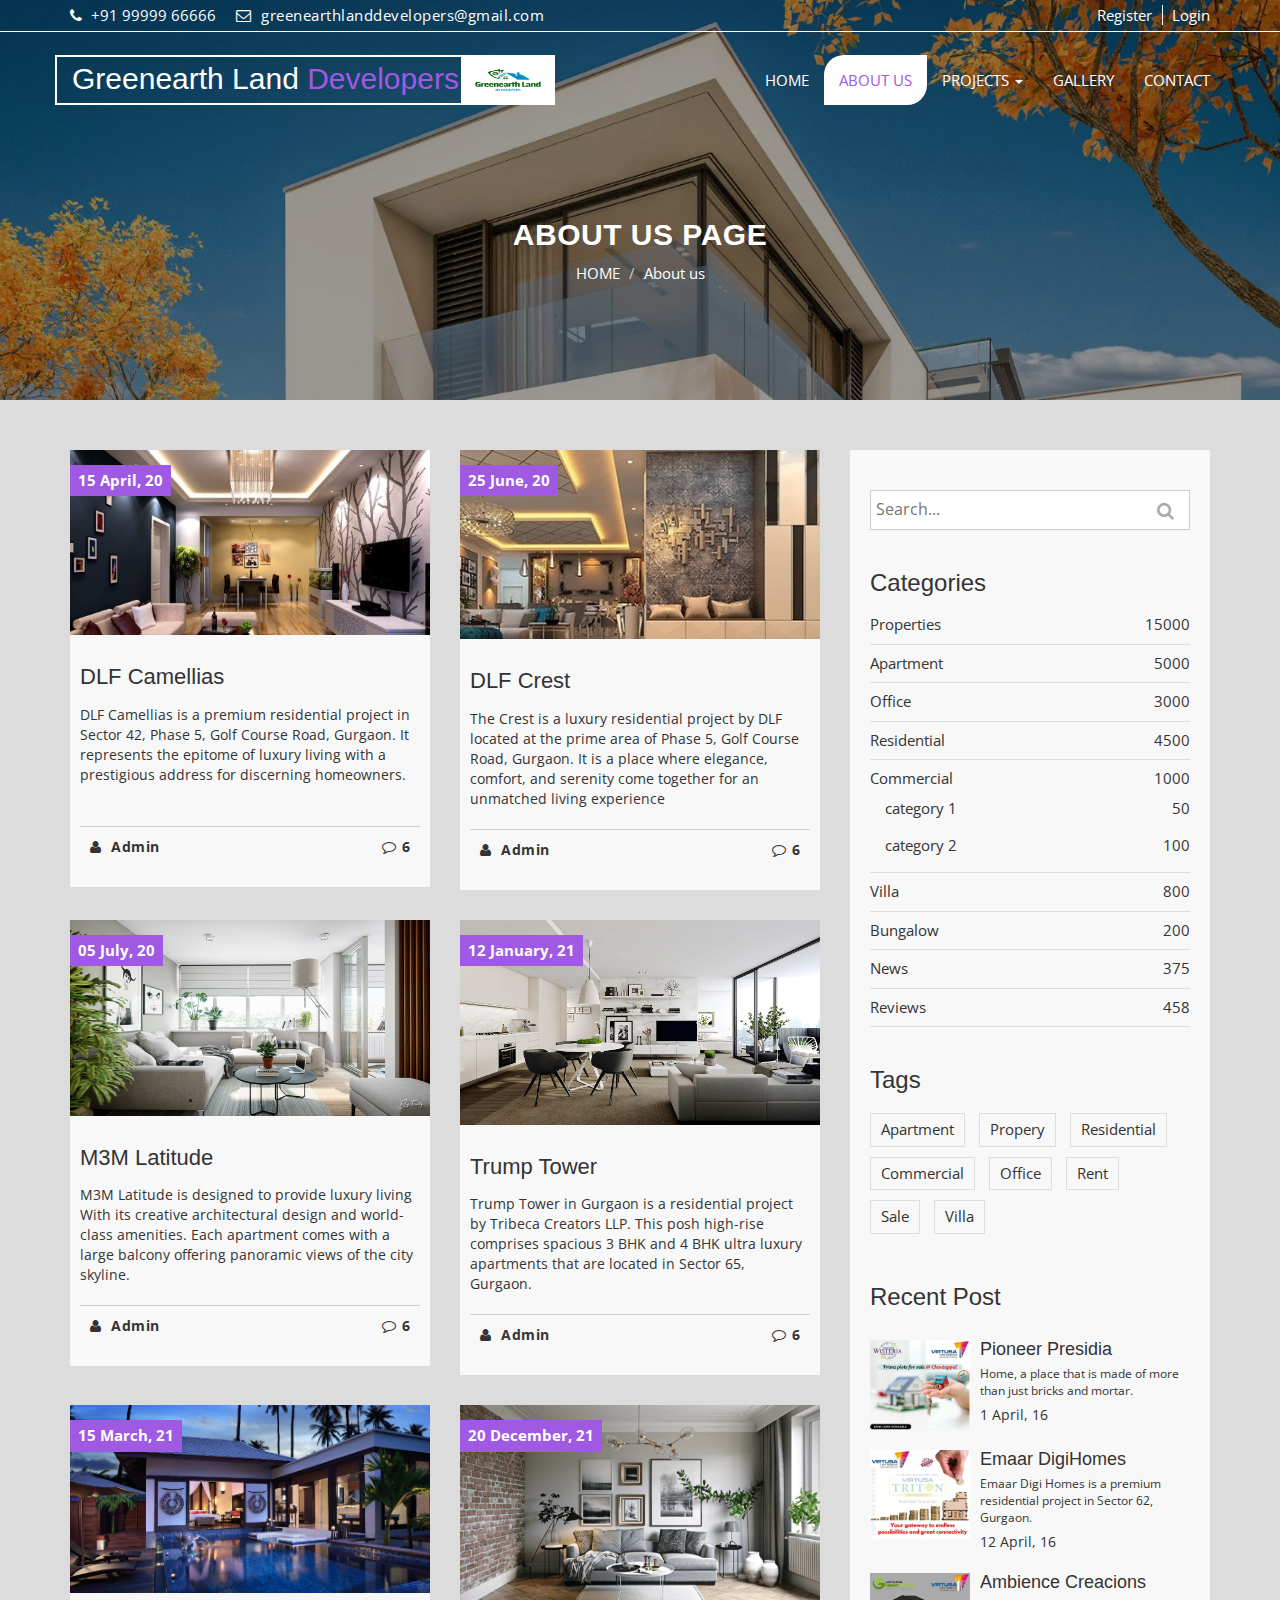
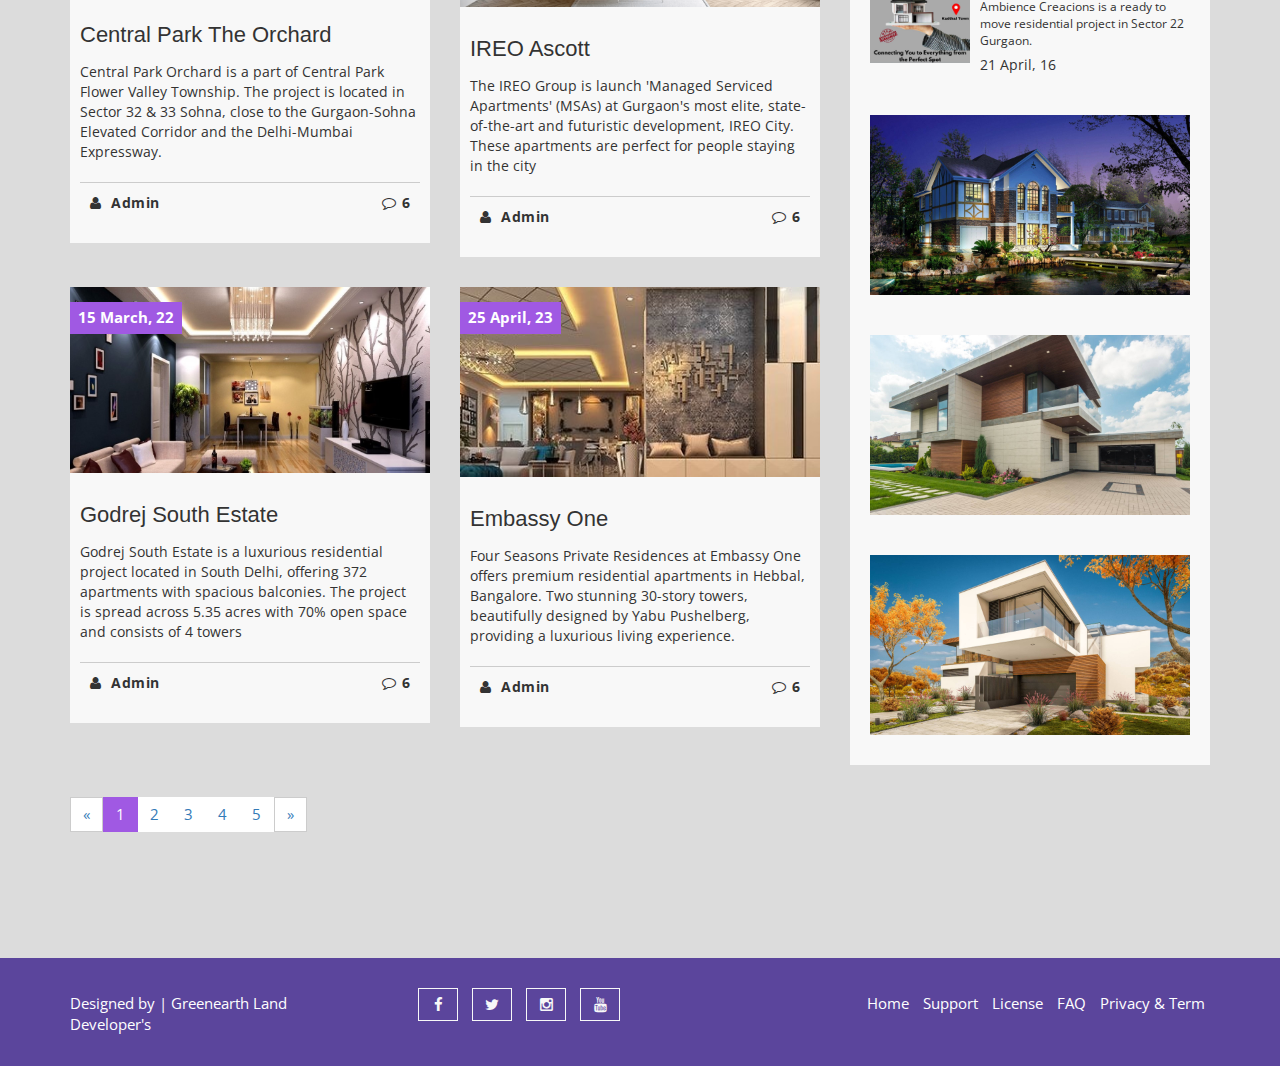
<file: blog-archive.html>
<!DOCTYPE html>
<html lang="en">

<head>
  <meta charset="utf-8">
  <meta http-equiv="X-UA-Compatible" content="IE=edge">
  <meta name="viewport" content="width=device-width, initial-scale=1">
  <title>Green Earth Land Developers</title>

  <!-- Favicon -->
  <link rel="shortcut icon" href="img/favicon.ico" type="image/x-icon">


  <!-- Font awesome -->
  <link href="css/font-awesome.css" rel="stylesheet">
  <!-- Bootstrap -->
  <link href="css/bootstrap.css" rel="stylesheet">
  <!-- slick slider -->
  <link rel="stylesheet" type="text/css" href="css/slick.css">
  <!-- price picker slider -->
  <link rel="stylesheet" type="text/css" href="css/nouislider.css">
  <!-- Fancybox slider -->
  <link rel="stylesheet" href="css/jquery.fancybox.css" type="text/css" media="screen" />
  <!-- Theme color -->
  <link id="switcher" href="css/theme-color/default-theme.css" rel="stylesheet">

  <!-- Main style sheet -->
  <link href="css/style.css" rel="stylesheet">


  <!-- Google Font -->
  <link href='https://fonts.googleapis.com/css?family=Vollkorn' rel='stylesheet' type='text/css'>
  <link href='https://fonts.googleapis.com/css?family=Open+Sans' rel='stylesheet' type='text/css'>



</head>

<body>
  <!-- Pre Loader -->
  <div id="aa-preloader-area">
    <div class="pulse"></div>
  </div>
  <!-- SCROLL TOP BUTTON -->
  <a class="scrollToTop" href="#"><i class="fa fa-angle-double-up"></i></a>
  <!-- END SCROLL TOP BUTTON -->


  <!-- Start header section -->
  <header id="aa-header">
    <div class="container">
      <div class="row">
        <div class="col-md-12">
          <div class="aa-header-area">
            <div class="row">
              <div class="col-md-6 col-sm-6 col-xs-6">
                <div class="aa-header-left">
                  <div class="aa-telephone-no">
                    <span class="fa fa-phone"></span>
                    +91 99999 66666
                  </div>
                  <div class="aa-email hidden-xs">
                    <span class="fa fa-envelope-o"></span> greenearthlanddevelopers@gmail.com
                  </div>
                </div>
              </div>
              <div class="col-md-6 col-sm-6 col-xs-6">
                <div class="aa-header-right">
                  <a href="register.html" class="aa-register">Register</a>
                  <a href="signin.html" class="aa-login">Login</a>
                </div>
              </div>
            </div>
          </div>
        </div>
      </div>
    </div>
  </header>
  <!-- End header section -->

  <!-- Start menu section -->
  <section id="aa-menu-area">
    <nav class="navbar navbar-default main-navbar" role="navigation">
      <div class="container">
        <div class="navbar-header">
          <!-- FOR MOBILE VIEW COLLAPSED BUTTON -->
          <button type="button" class="navbar-toggle collapsed" data-toggle="collapse" data-target="#navbar"
            aria-expanded="false" aria-controls="navbar">
            <span class="sr-only">Toggle navigation</span>
            <span class="icon-bar"></span>
            <span class="icon-bar"></span>
            <span class="icon-bar"></span>
          </button>
          <!-- LOGO -->
          <!-- Text based logo -->
          <a class="navbar-brand aa-logo" href="index.html"> Greenearth Land <span>Developers</span></a>
          <!-- Image based logo -->
          <a class="navbar-brand aa-logo-img" href="index.html"><img src="images/logo.png" alt="logo"></a>
        </div>
        <div id="navbar" class="navbar-collapse collapse">
          <ul id="top-menu" class="nav navbar-nav navbar-right aa-main-nav">
            <li><a href="index.html">HOME</a></li>
            <li class="active"><a href="blog-archive.html">ABOUT US</a></li>
            <!-- <li class="dropdown">
              <a class="dropdown-toggle" data-toggle="dropdown" href="blog-archive.html">BLOG <span
                  class="caret"></span></a>
              <ul class="dropdown-menu" role="menu">
                <li><a href="blog-archive.html">BLOG</a></li>
                <li><a href="blog-single.html">BLOG DETAILS</a></li>
              </ul>
            </li> -->
            <li class="dropdown">
              <a class="dropdown-toggle" data-toggle="dropdown" href="properties.html">PROJECTS <span
                  class="caret"></span></a>
              <ul class="dropdown-menu" role="menu">
                <li><a href="properties.html">Running Projects</a></li>
                <li><a href="properties-detail.html">Upcoming  Projects</a></li>
              </ul>
            </li>
            <li><a href="gallery.html">GALLERY</a></li>
            <!-- <li class="dropdown">
              <a class="dropdown-toggle" data-toggle="dropdown" href="blog-archive.html">BLOG <span
                  class="caret"></span></a>
              <ul class="dropdown-menu" role="menu">
                <li><a href="blog-archive.html">BLOG</a></li>
                <li><a href="blog-single.html">BLOG DETAILS</a></li>
              </ul>
            </li> -->
            <li><a href="contact.html">CONTACT</a></li>
            <!-- <li><a href="404.html">404 PAGE</a></li> -->
          </ul>
        </div><!--/.nav-collapse -->
      </div>
    </nav>
  </section>
  <!-- End menu section -->

  <!-- Start Proerty header  -->
  <section id="aa-property-header">
    <div class="container">
      <div class="row">
        <div class="col-md-12">
          <div class="aa-property-header-inner">
            <h2>About Us Page</h2>
            <ol class="breadcrumb">
              <li><a href="#">HOME</a></li>
              <li class="active">About us</li>
            </ol>
          </div>
        </div>
      </div>
    </div>
  </section>
  <!-- End Proerty header  -->

  <!-- Start Blog  -->
  <section id="aa-blog">
    <div class="container">
      <div class="row">
        <div class="col-md-12">
          <div class="aa-blog-area">
            <div class="row">
              <div class="col-md-8">
                <div class="aa-blog-content">
                  <div class="row">
                    <div class="col-md-6 col-sm-6">
                      <article class="aa-blog-single">
                        <figure class="aa-blog-img">
                          <a href="#"><img alt="img" src="img/item/card_1.jpg"></a>
                          <span class="aa-date-tag">15 April, 20</span>
                        </figure>
                        <div class="aa-blog-single-content">
                          <h3><a href="#">DLF Camellias</a></h3>
                          <p> DLF Camellias is a premium residential project in Sector 42, Phase 5, Golf Course Road, Gurgaon.
                            It represents the epitome of luxury living with a prestigious address for discerning homeowners.
                          </p>
                          <br>
                          <div class="aa-blog-single-bottom">
                            <a class="aa-blog-author" href="#"><i class="fa fa-user"></i> Admin</a>
                            <a class="aa-blog-comments" href="#"><i class="fa fa-comment-o"></i>6</a>
                          </div>
                        </div>
                      </article>
                    </div>
                    <div class="col-md-6 col-sm-6">
                      <article class="aa-blog-single">
                        <figure class="aa-blog-img">
                          <a href="#"><img alt="img" src="img/item/card_2.jpg"></a>
                          <span class="aa-date-tag">25 June, 20</span>
                        </figure>
                        <div class="aa-blog-single-content">
                          <h3><a href="#">DLF Crest</a></h3>
                          <p> The Crest is a luxury residential project by DLF located at the prime area of Phase 5, Golf
                            Course Road, Gurgaon. It is a place where elegance, comfort, and serenity come together for an
                            unmatched living experience</p>
                          <div class="aa-blog-single-bottom">
                            <a class="aa-blog-author" href="#"><i class="fa fa-user"></i> Admin</a>
                            <a class="aa-blog-comments" href="#"><i class="fa fa-comment-o"></i>6</a>
                          </div>
                        </div>
                      </article>
                    </div>
                    <div class="col-md-6 col-sm-6">
                      <article class="aa-blog-single">
                        <figure class="aa-blog-img">
                          <a href="#"><img alt="img" src="img/item/card_3.jpg"></a>
                          <span class="aa-date-tag">05 July, 20</span>
                        </figure>
                        <div class="aa-blog-single-content">
                          <h3><a href="#">M3M Latitude</a></h3>
                          <p>M3M Latitude is designed to provide luxury living With its creative architectural design and
                            world-class amenities. Each apartment comes with a large balcony offering panoramic views of the
                            city skyline.</p>
                          <div class="aa-blog-single-bottom">
                            <a class="aa-blog-author" href="#"><i class="fa fa-user"></i> Admin</a>
                            <a class="aa-blog-comments" href="#"><i class="fa fa-comment-o"></i>6</a>
                          </div>
                        </div>
                      </article>
                    </div>
                    <div class="col-md-6 col-sm-6">
                      <article class="aa-blog-single">
                        <figure class="aa-blog-img">
                          <a href="#"><img alt="img" src="img/item/card_4.jpg"></a>
                          <span class="aa-date-tag">12 January, 21</span>
                        </figure>
                        <div class="aa-blog-single-content">
                          <h3><a href="#">Trump Tower</a></h3>
                          <p>Trump Tower in Gurgaon is a residential project by Tribeca Creators LLP. This posh high-rise
                            comprises spacious 3 BHK and 4 BHK ultra luxury apartments that are located in Sector 65, Gurgaon.
                          </p>
                          <div class="aa-blog-single-bottom">
                            <a class="aa-blog-author" href="#"><i class="fa fa-user"></i> Admin</a>
                            <a class="aa-blog-comments" href="#"><i class="fa fa-comment-o"></i>6</a>
                          </div>
                        </div>
                      </article>
                    </div>
                    <div class="col-md-6 col-sm-6">
                      <article class="aa-blog-single">
                        <figure class="aa-blog-img">
                          <a href="#"><img alt="img" src="img/item/card_5.jpg"></a>
                          <span class="aa-date-tag">15 March, 21</span>
                        </figure>
                        <div class="aa-blog-single-content">
                          <h3><a href="#">Central Park The Orchard</a></h3>
                          <p>Central Park Orchard is a part of Central Park Flower Valley Township. The project is located in Sector 32 & 33 Sohna, close to the Gurgaon-Sohna Elevated Corridor and the Delhi-Mumbai Expressway.</p>
                          <div class="aa-blog-single-bottom">
                            <a class="aa-blog-author" href="#"><i class="fa fa-user"></i> Admin</a>
                            <a class="aa-blog-comments" href="#"><i class="fa fa-comment-o"></i>6</a>
                          </div>
                        </div>
                      </article>
                    </div>
                    <div class="col-md-6 col-sm-6">
                      <article class="aa-blog-single">
                        <figure class="aa-blog-img">
                          <a href="#"><img alt="img" src="img/item/card_6.jpg"></a>
                          <span class="aa-date-tag">20 December, 21</span>
                        </figure>
                        <div class="aa-blog-single-content">
                          <h3><a href="#">IREO Ascott</a></h3>
                          <p>The IREO Group is launch 'Managed Serviced Apartments' (MSAs) at Gurgaon's most elite, state-of-the-art and futuristic development, IREO City. These apartments are perfect for people staying in the city</p>
                          <div class="aa-blog-single-bottom">
                            <a class="aa-blog-author" href="#"><i class="fa fa-user"></i> Admin</a>
                            <a class="aa-blog-comments" href="#"><i class="fa fa-comment-o"></i>6</a>
                          </div>
                        </div>
                      </article>
                    </div>
                    <div class="col-md-6 col-sm-6">
                      <article class="aa-blog-single">
                        <figure class="aa-blog-img">
                          <a href="#"><img alt="img" src="img/item/card_1.jpg"></a>
                          <span class="aa-date-tag">15 March, 22</span>
                        </figure>
                        <div class="aa-blog-single-content">
                          <h3><a href="#">Godrej South Estate</a></h3>
                          <p>Godrej South Estate is a luxurious residential project located in South Delhi, offering 372 apartments with spacious balconies. The project is spread across 5.35 acres with 70% open space and consists of 4 towers</p>
                          <div class="aa-blog-single-bottom">
                            <a class="aa-blog-author" href="#"><i class="fa fa-user"></i> Admin</a>
                            <a class="aa-blog-comments" href="#"><i class="fa fa-comment-o"></i>6</a>
                          </div>
                        </div>
                      </article>
                    </div>
                    <div class="col-md-6 col-sm-6">
                      <article class="aa-blog-single">
                        <figure class="aa-blog-img">
                          <a href="#"><img alt="img" src="img/item/card_2.jpg"></a>
                          <span class="aa-date-tag">25 April, 23</span>
                        </figure>
                        <div class="aa-blog-single-content">
                          <h3><a href="#">Embassy One</a></h3>
                          <p>Four Seasons Private Residences at Embassy One offers premium residential apartments in Hebbal, Bangalore. Two stunning 30-story towers, beautifully designed by Yabu Pushelberg, providing a luxurious living experience.</p>
                          <div class="aa-blog-single-bottom">
                            <a class="aa-blog-author" href="#"><i class="fa fa-user"></i> Admin</a>
                            <a class="aa-blog-comments" href="#"><i class="fa fa-comment-o"></i>6</a>
                          </div>
                        </div>
                      </article>
                    </div>
                  </div>
                  <div class="row">
                    <div class="col-md-12">
                      <div class="aa-properties-content-bottom">
                        <nav>
                          <ul class="pagination">
                            <li>
                              <a aria-label="Previous" href="#">
                                <span aria-hidden="true">«</span>
                              </a>
                            </li>
                            <li class="active"><a href="#">1</a></li>
                            <li><a href="#">2</a></li>
                            <li><a href="#">3</a></li>
                            <li><a href="#">4</a></li>
                            <li><a href="#">5</a></li>
                            <li>
                              <a aria-label="Next" href="#">
                                <span aria-hidden="true">»</span>
                              </a>
                            </li>
                          </ul>
                        </nav>
                      </div>
                    </div>
                  </div>
                </div>
              </div>
              <!-- Start blog sidebar -->
              <div class="col-md-4">
                <aside class="aa-blog-sidebar">
                  <!-- Start single sidebar -->
                  <div class="aa-blog-sidebar-single">
                    <form action="">
                      <div class="aa-blog-search">
                        <input class="aa-search-text" type="text" placeholder="Search...">
                        <button class="aa-search-submit" type="submit">
                          <i class="fa fa-search"></i>
                        </button>
                      </div>
                    </form>
                  </div>
                  <!-- Start single sidebar -->
                  <div class="aa-blog-sidebar-single">
                    <h3>Categories</h3>
                    <ul class="aa-blog-catg">
                      <li>Properties <span>15000</span></li>
                      <li>Apartment <span>5000</span></li>
                      <li>Office <span>3000</span></li>
                      <li>Residential <span>4500</span></li>
                      <li>Commercial <span>1000</span>
                        <ul>
                          <li>category 1 <span>50</span></li>
                          <li>category 2 <span>100</span></li>
                        </ul>
                      </li>
                      <li>Villa <span>800</span></li>
                      <li>Bungalow <span>200</span></li>
                      <li>News <span>375</span></li>
                      <li>Reviews <span>458</span></li>
                    </ul>
                  </div>
                  <!-- Start single sidebar -->
                  <div class="aa-blog-sidebar-single">
                    <h3>Tags</h3>
                    <div class="tag-cloud">
                      <a href="#">Apartment</a>
                      <a href="#">Propery</a>
                      <a href="#">Residential</a>
                      <a href="#">Commercial</a>
                      <a href="#">Office</a>
                      <a href="#">Rent</a>
                      <a href="#">Sale</a>
                      <a href="#">Villa</a>
                    </div>
                  </div>
                  <!-- Start single sidebar -->
                  <div class="aa-blog-sidebar-single">
                    <h3>Recent Post</h3>
                    <div class="aa-blog-recent-post">
                      <div class="media">
                        <div class="media-left">
                          <a href="#">
                            <img alt="img" src="images/2.jpg" class="media-object">
                          </a>
                        </div>
                        <div class="media-body">
                          <h4 class="media-heading"><a href="#">Pioneer Presidia</a></h4>
                          <p>Home, a place that is made of more than just bricks and mortar.</p>
                          <span>1 April, 16</span>
                        </div>
                      </div>
                      <div class="media">
                        <div class="media-left">
                          <a href="#">
                            <img alt="img" src="images/3.jpg" class="media-object">
                          </a>
                        </div>
                        <div class="media-body">
                          <h4 class="media-heading"><a href="#">Emaar DigiHomes</a></h4>
                          <p>Emaar Digi Homes is a premium residential project in Sector 62, Gurgaon.</p>
                          <span>12 April, 16</span>
                        </div>
                      </div>
                      <div class="media">
                        <div class="media-left">
                          <a href="#">
                            <img alt="img" src="images/4.jpg" class="media-object">
                          </a>
                        </div>
                        <div class="media-body">
                          <h4 class="media-heading"><a href="#">Ambience Creacions</a></h4>
                          <p>Ambience Creacions is a ready to move residential project in Sector 22 Gurgaon.</p>
                          <span>21 April, 16</span>
                        </div>
                      </div>
                    </div>
                  </div>
                  <!-- Start single sidebar -->
                  <div class="aa-blog-sidebar-single">
                    <div class="aa-banner-ads">
                      <a href="#">
                        <img src="img/slider/slider_2.jpg" alt="banner img">
                      </a>
                    </div>
                  </div>
                  <div class="aa-blog-sidebar-single">
                    <div class="aa-banner-ads">
                      <a href="#">
                        <img src="img/slider/slider_3.jpg" alt="banner img">
                      </a>
                    </div>
                  </div>
                  <div class="aa-blog-sidebar-single">
                    <div class="aa-banner-ads">
                      <a href="#">
                        <img src="img/slider/slider_4.jpg" alt="banner img">
                      </a>
                    </div>
                  </div>
                  <!-- <div class="aa-blog-sidebar-single">
                    <div class="aa-banner-ads">
                      <a href="#">
                        <img src="img/slider/slider_1.jpg" alt="banner img">
                      </a>
                    </div>
                  </div> -->
                </aside>
              </div>
            </div>
          </div>
        </div>
      </div>
    </div>
  </section>
  <!-- / Blog  -->

  <!-- Footer -->
  <footer id="aa-footer">
    <div class="container">
      <div class="row">
        <div class="col-md-12">
          <div class="aa-footer-area">
            <div class="row">
              <div class="col-md-3 col-sm-6 col-xs-12">
                <div class="aa-footer-left">
                  <p>Designed by <a rel="nofollow" href="#">| Greenearth Land Developer's</a></p>
                </div>
              </div>
              <div class="col-md-3 col-sm-6 col-xs-12">
                <div class="aa-footer-middle">
                  <a href="#"><i class="fa fa-facebook"></i></a>
                  <a href="#"><i class="fa fa-twitter"></i></a>
                  <a href="#"><i class="fa fa-instagram"></i></a>
                  <a href="#"><i class="fa fa-youtube"></i></a>
                </div>
              </div>
              <div class="col-md-6 col-sm-12 col-xs-12">
                <div class="aa-footer-right">
                  <a href="#">Home</a>
                  <a href="#">Support</a>
                  <a href="#">License</a>
                  <a href="#">FAQ</a>
                  <a href="#">Privacy & Term</a>
                </div>
              </div>
            </div>
          </div>
        </div>
      </div>
    </div>
  </footer>
  <!-- / Footer -->

  <!-- jQuery library -->
  <!--<script src="https://ajax.googleapis.com/ajax/libs/jquery/1.11.3/jquery.min.js"></script> -->
  <script src="js/jquery.min.js"></script>
  <!-- Include all compiled plugins (below), or include individual files as needed -->
  <script src="js/bootstrap.js"></script>
  <!-- slick slider -->
  <script type="text/javascript" src="js/slick.js"></script>
  <!-- Price picker slider -->
  <script type="text/javascript" src="js/nouislider.js"></script>
  <!-- mixit slider -->
  <script type="text/javascript" src="js/jquery.mixitup.js"></script>
  <!-- Add fancyBox -->
  <script type="text/javascript" src="js/jquery.fancybox.pack.js"></script>
  <!-- Custom js -->
  <script src="js/custom.js"></script>

</body>

</html>
</file>
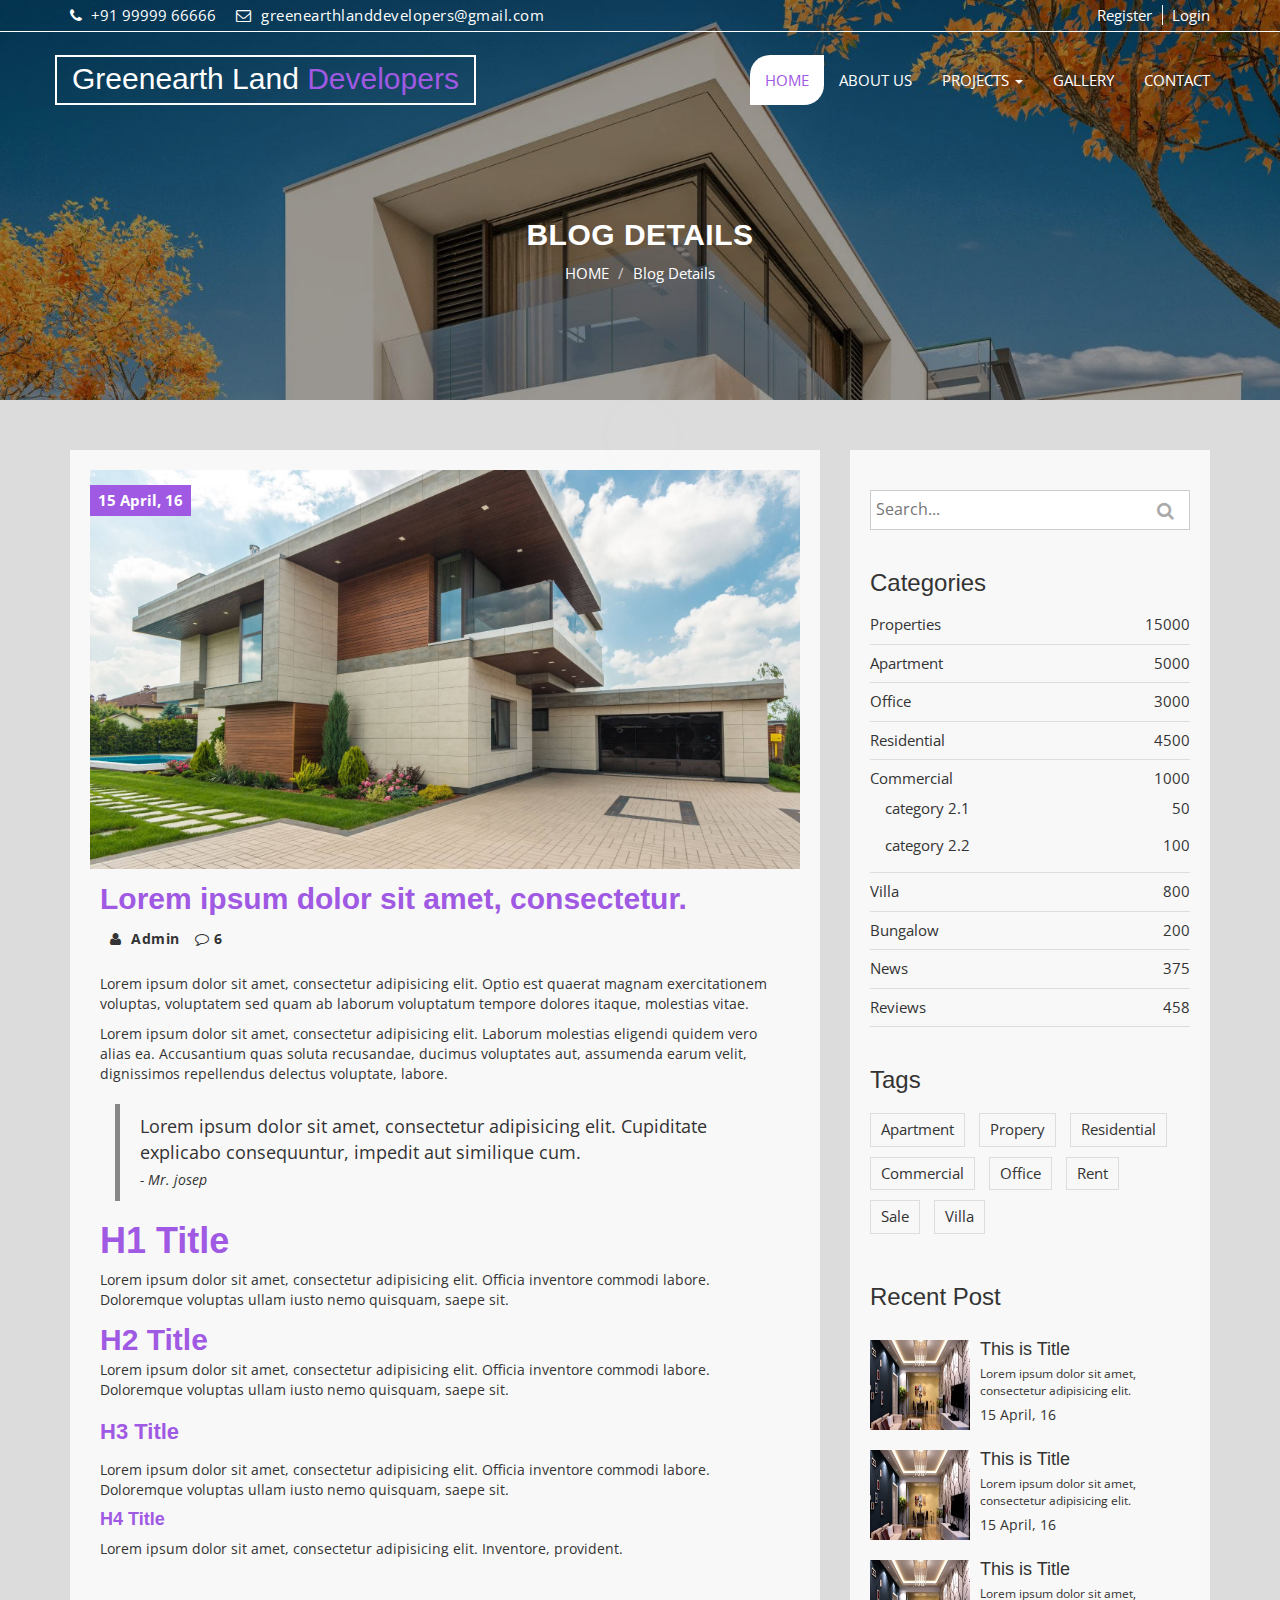
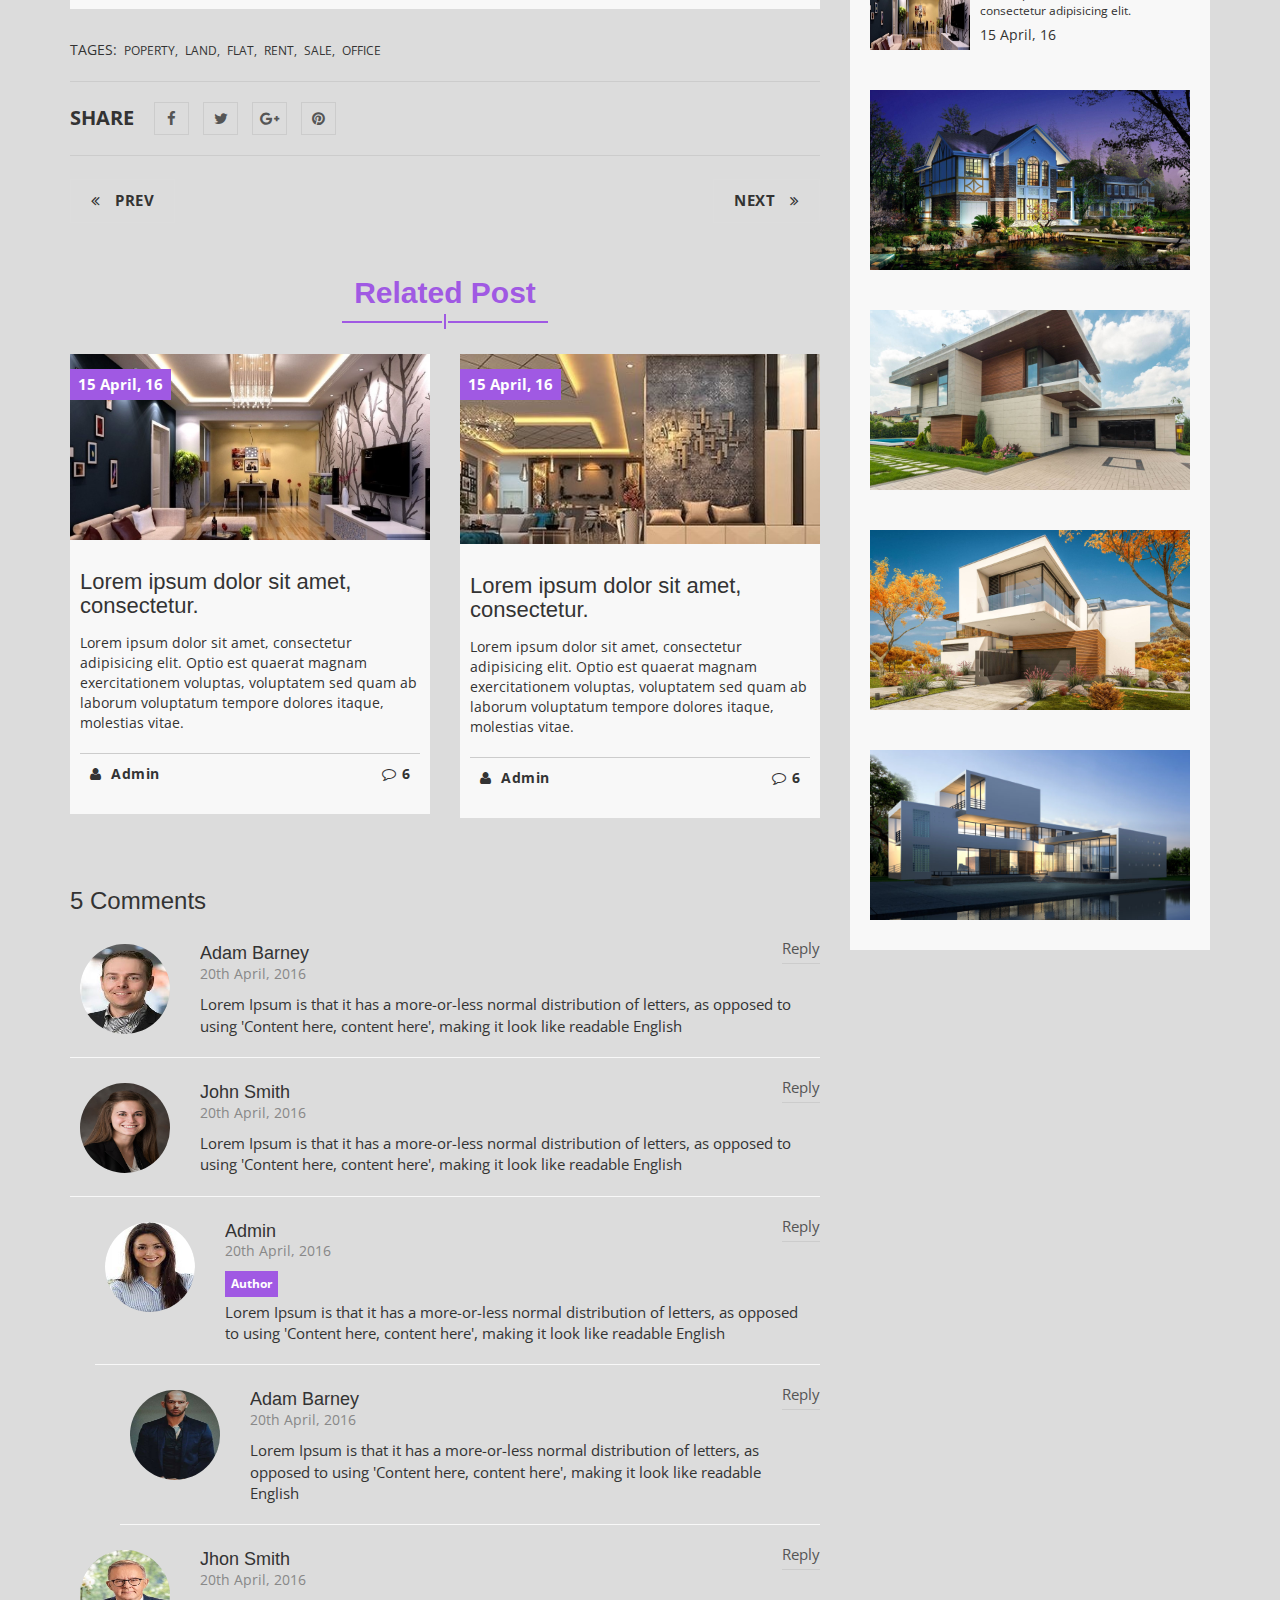
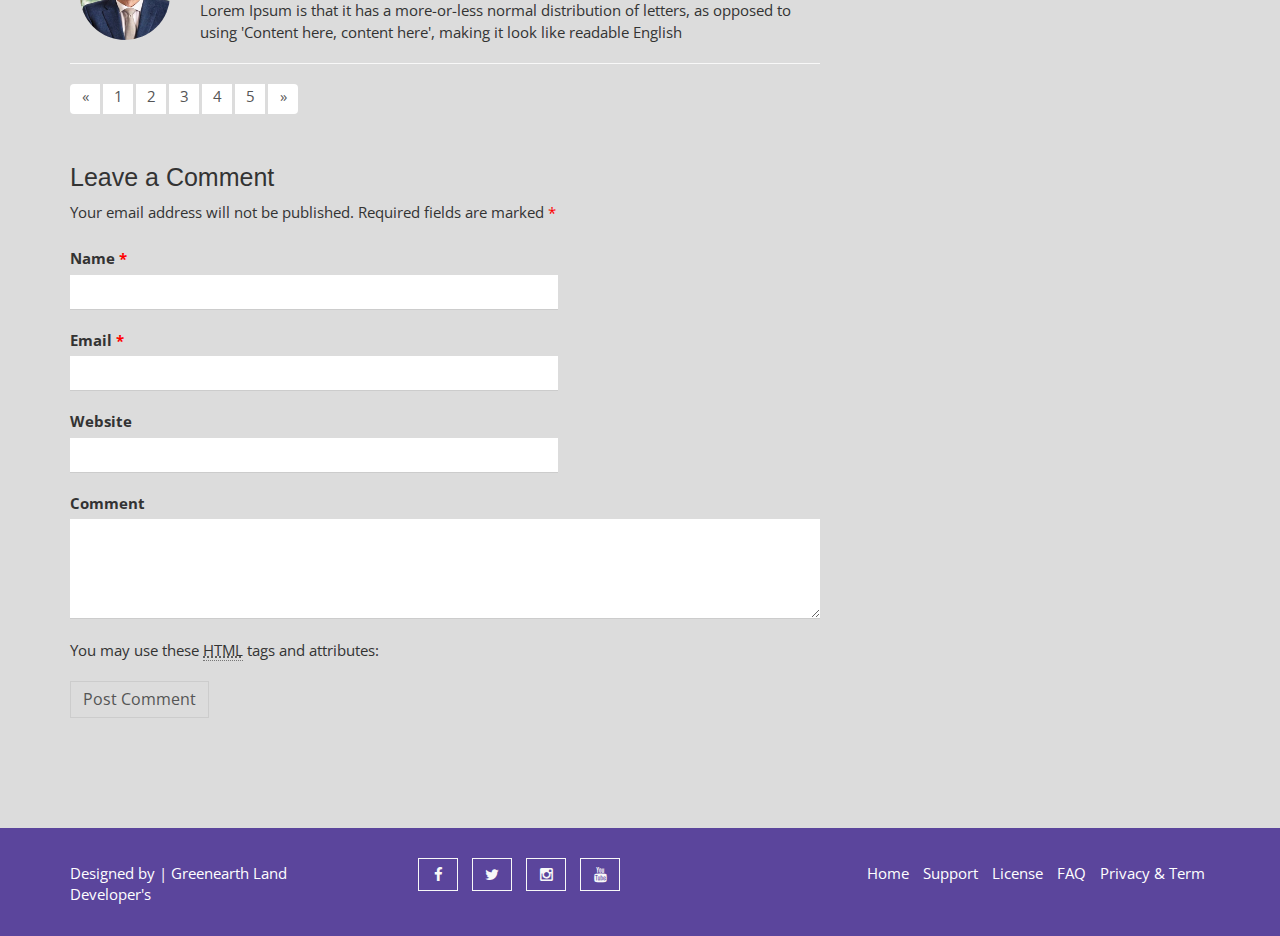
<file: blog-single.html>
<!DOCTYPE html>
<html lang="en">

<head>
  <meta charset="utf-8">
  <meta http-equiv="X-UA-Compatible" content="IE=edge">
  <meta name="viewport" content="width=device-width, initial-scale=1">
  <title>Green Earth Land Developers</title>

  <!-- Favicon -->
  <link rel="shortcut icon" href="img/favicon.ico" type="image/x-icon">

  <!-- Font awesome -->
  <link href="css/font-awesome.css" rel="stylesheet">
  <!-- Bootstrap -->
  <link href="css/bootstrap.css" rel="stylesheet">
  <!-- slick slider -->
  <link rel="stylesheet" type="text/css" href="css/slick.css">
  <!-- price picker slider -->
  <link rel="stylesheet" type="text/css" href="css/nouislider.css">
  <!-- Fancybox slider -->
  <link rel="stylesheet" href="css/jquery.fancybox.css" type="text/css" media="screen" />
  <!-- Theme color -->
  <link id="switcher" href="css/theme-color/default-theme.css" rel="stylesheet">

  <!-- Main style sheet -->
  <link href="css/style.css" rel="stylesheet">


  <!-- Google Font -->
  <link href='https://fonts.googleapis.com/css?family=Vollkorn' rel='stylesheet' type='text/css'>
  <link href='https://fonts.googleapis.com/css?family=Open+Sans' rel='stylesheet' type='text/css'>


</head>

<body>

  <!-- Pre Loader -->
  <div id="aa-preloader-area">
    <div class="pulse"></div>
  </div>
  <!-- SCROLL TOP BUTTON -->
  <a class="scrollToTop" href="#"><i class="fa fa-angle-double-up"></i></a>
  <!-- END SCROLL TOP BUTTON -->


  <!-- Start header section -->
  <header id="aa-header">
    <div class="container">
      <div class="row">
        <div class="col-md-12">
          <div class="aa-header-area">
            <div class="row">
              <div class="col-md-6 col-sm-6 col-xs-6">
                <div class="aa-header-left">
                  <div class="aa-telephone-no">
                    <span class="fa fa-phone"></span>
                    +91 99999 66666
                  </div>
                  <div class="aa-email hidden-xs">
                    <span class="fa fa-envelope-o"></span> greenearthlanddevelopers@gmail.com
                  </div>
                </div>
              </div>
              <div class="col-md-6 col-sm-6 col-xs-6">
                <div class="aa-header-right">
                  <a href="register.html" class="aa-register">Register</a>
                  <a href="signin.html" class="aa-login">Login</a>
                </div>
              </div>
            </div>
          </div>
        </div>
      </div>
    </div>
  </header>
  <!-- End header section -->

  <!-- Start menu section -->
  <section id="aa-menu-area">
    <nav class="navbar navbar-default main-navbar" role="navigation">
      <div class="container">
        <div class="navbar-header">
          <!-- FOR MOBILE VIEW COLLAPSED BUTTON -->
          <button type="button" class="navbar-toggle collapsed" data-toggle="collapse" data-target="#navbar"
            aria-expanded="false" aria-controls="navbar">
            <span class="sr-only">Toggle navigation</span>
            <span class="icon-bar"></span>
            <span class="icon-bar"></span>
            <span class="icon-bar"></span>
          </button>
          <!-- LOGO -->
          <!-- Text based logo -->
          <a class="navbar-brand aa-logo" href="index.html"> Greenearth Land <span>Developers</span></a>
          <!-- Image based logo -->
          <!-- <a class="navbar-brand aa-logo-img" href="index.html"><img src="img/logo.png" alt="logo"></a> -->
        </div>
        <div id="navbar" class="navbar-collapse collapse">
          <ul id="top-menu" class="nav navbar-nav navbar-right aa-main-nav">
            <li class="active"><a href="index.html">HOME</a></li>
            <li><a href="blog-archive.html">ABOUT US</a></li>
            <!-- <li class="dropdown">
              <a class="dropdown-toggle" data-toggle="dropdown" href="blog-archive.html">BLOG <span
                  class="caret"></span></a>
              <ul class="dropdown-menu" role="menu">
                <li><a href="blog-archive.html">BLOG</a></li>
                <li ><a href="blog-single.html">BLOG DETAILS</a></li>
              </ul>
            </li> -->
            <li class="dropdown">
              <a class="dropdown-toggle" data-toggle="dropdown" href="properties.html">PROJECTS <span
                  class="caret"></span></a>
              <ul class="dropdown-menu" role="menu">
                <li><a href="properties.html">Running Projects</a></li>
                <li><a href="properties-detail.html">Upcoming  Projects</a></li>
              </ul>
            </li>
            <li><a href="gallery.html">GALLERY</a></li>
            <!-- <li class="dropdown">
              <a class="dropdown-toggle" data-toggle="dropdown" href="blog-archive.html">BLOG <span
                  class="caret"></span></a>
              <ul class="dropdown-menu" role="menu">
                <li><a href="blog-archive.html">BLOG</a></li>
                <li><a href="blog-single.html">BLOG DETAILS</a></li>
              </ul>
            </li> -->
            <li><a href="contact.html">CONTACT</a></li>
            <!-- <li><a href="404.html">404 PAGE</a></li> -->
          </ul>
        </div><!--/.nav-collapse -->
      </div>
    </nav>
  </section>
  <!-- End menu section -->

  <!-- Start Proerty header  -->
  <section id="aa-property-header">
    <div class="container">
      <div class="row">
        <div class="col-md-12">
          <div class="aa-property-header-inner">
            <h2>Blog Details</h2>
            <ol class="breadcrumb">
              <li><a href="#">HOME</a></li>
              <li class="active">Blog Details</li>
            </ol>
          </div>
        </div>
      </div>
    </div>
  </section>
  <!-- End Proerty header  -->

  <!-- Start Blog  -->
  <section id="aa-blog">
    <div class="container">
      <div class="row">
        <div class="col-md-12">
          <div class="aa-blog-area">
            <div class="row">
              <div class="col-md-8">
                <div class="aa-blog-content">
                  <div class="row">
                    <div class="col-md-12">
                      <article class="aa-blog-single aa-blog-details">
                        <figure class="aa-blog-img">
                          <a href="#"><img alt="img" src="img/slider/slider_3.jpg"></a>
                          <span class="aa-date-tag">15 April, 16</span>
                        </figure>
                        <div class="aa-blog-single-content">
                          <h2>Lorem ipsum dolor sit amet, consectetur.</h2>
                          <div class="aa-blog-single-bottom">
                            <a class="aa-blog-author" href="#"><i class="fa fa-user"></i> Admin</a>
                            <a class="aa-blog-comments" href="#"><i class="fa fa-comment-o"></i>6</a>
                          </div>
                          <p>Lorem ipsum dolor sit amet, consectetur adipisicing elit. Optio est quaerat magnam
                            exercitationem voluptas, voluptatem sed quam ab laborum voluptatum tempore dolores itaque,
                            molestias vitae.</p>
                          <p>Lorem ipsum dolor sit amet, consectetur adipisicing elit. Laborum molestias eligendi quidem
                            vero alias ea. Accusantium quas soluta recusandae, ducimus voluptates aut, assumenda earum
                            velit, dignissimos repellendus delectus voluptate, labore.</p>
                          <blockquote>
                            <p>Lorem ipsum dolor sit amet, consectetur adipisicing elit. Cupiditate explicabo
                              consequuntur, impedit aut similique cum.</p>
                            <cite>- Mr. josep</cite>
                          </blockquote>
                          <h1>H1 Title</h1>
                          <p>Lorem ipsum dolor sit amet, consectetur adipisicing elit. Officia inventore commodi labore.
                            Doloremque voluptas ullam iusto nemo quisquam, saepe sit.</p>
                          <h2>H2 Title</h2>
                          <p>Lorem ipsum dolor sit amet, consectetur adipisicing elit. Officia inventore commodi labore.
                            Doloremque voluptas ullam iusto nemo quisquam, saepe sit.</p>
                          <h3>H3 Title</h3>
                          <p>Lorem ipsum dolor sit amet, consectetur adipisicing elit. Officia inventore commodi labore.
                            Doloremque voluptas ullam iusto nemo quisquam, saepe sit.</p>
                          <h4>H4 Title</h4>
                          <p>Lorem ipsum dolor sit amet, consectetur adipisicing elit. Inventore, provident.</p>

                        </div>
                      </article>
                    </div>
                    <!-- Post tags -->
                    <div class="col-md-12">
                      <div class="aa-blog-post-tag">
                        <ul>
                          <li>TAGES:</li>
                          <li><a href="#">POPERTY,</a></li>
                          <li><a href="#">LAND,</a></li>
                          <li><a href="#">FLAT,</a></li>
                          <li><a href="#">RENT,</a></li>
                          <li><a href="#">SALE,</a></li>
                          <li><a href="#">OFFICE</a></li>
                        </ul>
                      </div>
                    </div>
                    <!-- Social Share -->
                    <div class="col-md-12">
                      <div class="aa-properties-social">
                        <ul>
                          <li>Share</li>
                          <li><a href="#"><i class="fa fa-facebook"></i></a></li>
                          <li><a href="#"><i class="fa fa-twitter"></i></a></li>
                          <li><a href="#"><i class="fa fa-google-plus"></i></a></li>
                          <li><a href="#"><i class="fa fa-pinterest"></i></a></li>
                        </ul>
                      </div>
                    </div>
                    <!-- post navigation -->
                    <div class="col-md-12">
                      <div class="aa-blog-navigation">
                        <div class="aa-blog-pagination-left">
                          <a href="#" class="aa-prev">
                            <span class="fa fa-angle-double-left">
                            </span>
                            PREV
                          </a>
                        </div>
                        <div class="aa-blog-pagination-right">
                          <a href="#" class="aa-next">
                            NEXT
                            <span class="fa fa-angle-double-right">
                            </span>
                          </a>
                        </div>
                      </div>
                    </div>
                    <!-- Related blog post -->
                    <div class="col-md-12">
                      <div class="aa-blog-related-post">
                        <div class="aa-title">
                          <h2>Related Post</h2>
                          <span></span>
                        </div>
                        <div class="aa-blog-related-post-area">
                          <div class="row">
                            <div class="col-md-6 col-sm-6">
                              <article class="aa-blog-single">
                                <figure class="aa-blog-img">
                                  <a href="#"><img src="img/item/card_1.jpg" alt="img"></a>
                                  <span class="aa-date-tag">15 April, 16</span>
                                </figure>
                                <div class="aa-blog-single-content">
                                  <h3><a href="#">Lorem ipsum dolor sit amet, consectetur.</a></h3>
                                  <p>Lorem ipsum dolor sit amet, consectetur adipisicing elit. Optio est quaerat magnam
                                    exercitationem voluptas, voluptatem sed quam ab laborum voluptatum tempore dolores
                                    itaque, molestias vitae.</p>
                                  <div class="aa-blog-single-bottom">
                                    <a href="#" class="aa-blog-author"><i class="fa fa-user"></i> Admin</a>
                                    <a href="#" class="aa-blog-comments"><i class="fa fa-comment-o"></i>6</a>
                                  </div>
                                </div>
                              </article>
                            </div>
                            <div class="col-md-6 col-sm-6">
                              <article class="aa-blog-single">
                                <figure class="aa-blog-img">
                                  <a href="#"><img src="img/item/card_2.jpg" alt="img"></a>
                                  <span class="aa-date-tag">15 April, 16</span>
                                </figure>
                                <div class="aa-blog-single-content">
                                  <h3><a href="#">Lorem ipsum dolor sit amet, consectetur.</a></h3>
                                  <p>Lorem ipsum dolor sit amet, consectetur adipisicing elit. Optio est quaerat magnam
                                    exercitationem voluptas, voluptatem sed quam ab laborum voluptatum tempore dolores
                                    itaque, molestias vitae.</p>
                                  <div class="aa-blog-single-bottom">
                                    <a href="#" class="aa-blog-author"><i class="fa fa-user"></i> Admin</a>
                                    <a href="#" class="aa-blog-comments"><i class="fa fa-comment-o"></i>6</a>
                                  </div>
                                </div>
                              </article>
                            </div>
                          </div>
                        </div>
                      </div>
                    </div>
                    <!-- comment threats -->
                    <div class="col-md-12">
                      <div class="aa-comments-area">
                        <h3>5 Comments</h3>
                        <div class="comments">
                          <ul class="commentlist">
                            <li>
                              <div class="media">
                                <div class="media-left">
                                  <img alt="img" src="img/agents/agent_1.jpg" class="media-object news-img">
                                </div>
                                <div class="media-body">
                                  <h4 class="author-name">Adam Barney</h4>
                                  <span class="comments-date"> 20th April, 2016</span>
                                  <p>Lorem Ipsum is that it has a more-or-less normal distribution of letters, as
                                    opposed to using 'Content here, content here', making it look like readable English
                                  </p>
                                  <a class="reply-btn" href="#">Reply</a>
                                </div>
                              </div>
                            </li>
                            <li>
                              <div class="media">
                                <div class="media-left">
                                  <img alt="img" src="img/agents/agent_2.jpg" class="media-object news-img">
                                </div>
                                <div class="media-body">
                                  <h4 class="author-name">John Smith</h4>
                                  <span class="comments-date"> 20th April, 2016</span>
                                  <p>Lorem Ipsum is that it has a more-or-less normal distribution of letters, as
                                    opposed to using 'Content here, content here', making it look like readable English
                                  </p>
                                  <a class="reply-btn" href="#">Reply</a>
                                </div>
                              </div>
                            </li>
                            <ul class="children">
                              <li class="author-comments">
                                <div class="media">
                                  <div class="media-left">
                                    <img alt="img" src="img/agents/agent_3.jpg" class="media-object news-img">
                                  </div>
                                  <div class="media-body">
                                    <h4 class="author-name">Admin</h4>
                                    <span class="comments-date"> 20th April, 2016</span>
                                    <span class="author-tag">Author</span>
                                    <p>Lorem Ipsum is that it has a more-or-less normal distribution of letters, as
                                      opposed to using 'Content here, content here', making it look like readable
                                      English</p>
                                    <a class="reply-btn" href="#">Reply</a>
                                  </div>
                                </div>
                              </li>
                              <ul class="children">
                                <li>
                                  <div class="media">
                                    <div class="media-left">
                                      <img alt="img" src="img/agents/agent_4.jpg" class="media-object news-img">
                                    </div>
                                    <div class="media-body">
                                      <h4 class="author-name">Adam Barney</h4>
                                      <span class="comments-date"> 20th April, 2016</span>
                                      <p>Lorem Ipsum is that it has a more-or-less normal distribution of letters, as
                                        opposed to using 'Content here, content here', making it look like readable
                                        English</p>
                                      <a class="reply-btn" href="#">Reply</a>
                                    </div>
                                  </div>
                                </li>
                              </ul>
                            </ul>
                            <li>
                              <div class="media">
                                <div class="media-left">
                                  <img alt="img" src="img/agents/agent_5.jpg" class="media-object news-img">
                                </div>
                                <div class="media-body">
                                  <h4 class="author-name">Jhon Smith</h4>
                                  <span class="comments-date"> 20th April, 2016</span>
                                  <p>Lorem Ipsum is that it has a more-or-less normal distribution of letters, as
                                    opposed to using 'Content here, content here', making it look like readable English
                                  </p>
                                  <a class="reply-btn" href="#">Reply</a>
                                </div>
                              </div>
                            </li>
                          </ul>
                          <!-- comments pagination -->
                          <nav>
                            <ul class="pagination comments-pagination">
                              <li>
                                <a aria-label="Previous" href="#">
                                  <span aria-hidden="true">«</span>
                                </a>
                              </li>
                              <li><a href="#">1</a></li>
                              <li><a href="#">2</a></li>
                              <li><a href="#">3</a></li>
                              <li><a href="#">4</a></li>
                              <li><a href="#">5</a></li>
                              <li>
                                <a aria-label="Next" href="#">
                                  <span aria-hidden="true">»</span>
                                </a>
                              </li>
                            </ul>
                          </nav>
                        </div>
                      </div>
                    </div>
                    <!-- Respond box -->
                    <div class="col-md-12">
                      <div id="respond">
                        <h3 class="reply-title">Leave a Comment</h3>
                        <form id="commentform">
                          <p class="comment-notes">
                            Your email address will not be published. Required fields are marked <span
                              class="required">*</span>
                          </p>
                          <p class="comment-form-author">
                            <label for="author">Name <span class="required">*</span></label>
                            <input type="text" required="required" size="30" value="" name="author">
                          </p>
                          <p class="comment-form-email">
                            <label for="email">Email <span class="required">*</span></label>
                            <input type="email" required="required" aria-required="true" value="" name="email">
                          </p>
                          <p class="comment-form-url">
                            <label for="url">Website</label>
                            <input type="url" value="" name="url">
                          </p>
                          <p class="comment-form-comment">
                            <label for="comment">Comment</label>
                            <textarea required="required" aria-required="true" rows="8" cols="45"
                              name="comment"></textarea>
                          </p>
                          <p class="form-allowed-tags">
                            You may use these <abbr title="HyperText Markup Language">HTML</abbr> tags and attributes:
                          </p>
                          <p class="form-submit">
                            <input type="submit" value="Post Comment" class="aa-browse-btn" name="submit">
                          </p>
                        </form>
                      </div>
                    </div>
                  </div>
                </div>
              </div>
              <!-- Start blog sidebar -->
              <div class="col-md-4">
                <aside class="aa-blog-sidebar">
                  <!-- Start single sidebar -->
                  <div class="aa-blog-sidebar-single">
                    <form action="">
                      <div class="aa-blog-search">
                        <input class="aa-search-text" type="text" placeholder="Search...">
                        <button class="aa-search-submit" type="submit">
                          <i class="fa fa-search"></i>
                        </button>
                      </div>
                    </form>
                  </div>
                  <!-- Start single sidebar -->
                  <div class="aa-blog-sidebar-single">
                    <h3>Categories</h3>
                    <ul class="aa-blog-catg">
                      <li>Properties <span>15000</span></li>
                      <li>Apartment <span>5000</span></li>
                      <li>Office <span>3000</span></li>
                      <li>Residential <span>4500</span></li>
                      <li>Commercial <span>1000</span>
                        <ul>
                          <li>category 2.1 <span>50</span></li>
                          <li>category 2.2 <span>100</span></li>
                        </ul>
                      </li>
                      <li>Villa <span>800</span></li>
                      <li>Bungalow <span>200</span></li>
                      <li>News <span>375</span></li>
                      <li>Reviews <span>458</span></li>
                    </ul>
                  </div>
                  <!-- Start single sidebar -->
                  <div class="aa-blog-sidebar-single">
                    <h3>Tags</h3>
                    <div class="tag-cloud">
                      <a href="#">Apartment</a>
                      <a href="#">Propery</a>
                      <a href="#">Residential</a>
                      <a href="#">Commercial</a>
                      <a href="#">Office</a>
                      <a href="#">Rent</a>
                      <a href="#">Sale</a>
                      <a href="#">Villa</a>
                    </div>
                  </div>
                  <!-- Start single sidebar -->
                  <div class="aa-blog-sidebar-single">
                    <h3>Recent Post</h3>
                    <div class="aa-blog-recent-post">
                      <div class="media">
                        <div class="media-left">
                          <a href="#">
                            <img alt="img" src="img/item/card_1.jpg" class="media-object">
                          </a>
                        </div>
                        <div class="media-body">
                          <h4 class="media-heading"><a href="#">This is Title</a></h4>
                          <p>Lorem ipsum dolor sit amet, consectetur adipisicing elit.</p>
                          <span>15 April, 16</span>
                        </div>
                      </div>
                      <div class="media">
                        <div class="media-left">
                          <a href="#">
                            <img alt="img" src="img/item/card_1.jpg" class="media-object">
                          </a>
                        </div>
                        <div class="media-body">
                          <h4 class="media-heading"><a href="#">This is Title</a></h4>
                          <p>Lorem ipsum dolor sit amet, consectetur adipisicing elit.</p>
                          <span>15 April, 16</span>
                        </div>
                      </div>
                      <div class="media">
                        <div class="media-left">
                          <a href="#">
                            <img alt="img" src="img/item/card_1.jpg" class="media-object">
                          </a>
                        </div>
                        <div class="media-body">
                          <h4 class="media-heading"><a href="#">This is Title</a></h4>
                          <p>Lorem ipsum dolor sit amet, consectetur adipisicing elit.</p>
                          <span>15 April, 16</span>
                        </div>
                      </div>
                    </div>
                  </div>
                  <!-- Start single sidebar -->
                  <div class="aa-blog-sidebar-single">
                    <div class="aa-banner-ads">
                      <a href="#">
                        <img src="img/slider/slider_2.jpg" alt="banner img">
                      </a>
                    </div>
                  </div>
                  <div class="aa-blog-sidebar-single">
                    <div class="aa-banner-ads">
                      <a href="#">
                        <img src="img/slider/slider_3.jpg" alt="banner img">
                      </a>
                    </div>
                  </div>
                  <div class="aa-blog-sidebar-single">
                    <div class="aa-banner-ads">
                      <a href="#">
                        <img src="img/slider/slider_4.jpg" alt="banner img">
                      </a>
                    </div>
                  </div>
                  <div class="aa-blog-sidebar-single">
                    <div class="aa-banner-ads">
                      <a href="#">
                        <img src="img/slider/slider_1.jpg" alt="banner img">
                      </a>
                    </div>
                  </div>

                </aside>
              </div>
            </div>
          </div>
        </div>
      </div>
    </div>
  </section>
  <!-- / Blog  -->

  <!-- Footer -->
  <footer id="aa-footer">
    <div class="container">
      <div class="row">
        <div class="col-md-12">
          <div class="aa-footer-area">
            <div class="row">
              <div class="col-md-3 col-sm-6 col-xs-12">
                <div class="aa-footer-left">
                  <p>Designed by <a rel="nofollow" href="#">| Greenearth Land Developer's</a></p>
                </div>
              </div>
              <div class="col-md-3 col-sm-6 col-xs-12">
                <div class="aa-footer-middle">
                  <a href="#"><i class="fa fa-facebook"></i></a>
                  <a href="#"><i class="fa fa-twitter"></i></a>
                  <a href="#"><i class="fa fa-instagram"></i></a>
                  <a href="#"><i class="fa fa-youtube"></i></a>
                </div>
              </div>
              <div class="col-md-6 col-sm-12 col-xs-12">
                <div class="aa-footer-right">
                  <a href="#">Home</a>
                  <a href="#">Support</a>
                  <a href="#">License</a>
                  <a href="#">FAQ</a>
                  <a href="#">Privacy & Term</a>
                </div>
              </div>
            </div>
          </div>
        </div>
      </div>
    </div>
  </footer>
  <!-- / Footer -->

  <!-- jQuery library -->
  <!--<script src="https://ajax.googleapis.com/ajax/libs/jquery/1.11.3/jquery.min.js"></script> -->
  <script src="js/jquery.min.js"></script>
  <!-- Include all compiled plugins (below), or include individual files as needed -->
  <script src="js/bootstrap.js"></script>
  <!-- slick slider -->
  <script type="text/javascript" src="js/slick.js"></script>
  <!-- Price picker slider -->
  <script type="text/javascript" src="js/nouislider.js"></script>
  <!-- mixit slider -->
  <script type="text/javascript" src="js/jquery.mixitup.js"></script>
  <!-- Add fancyBox -->
  <script type="text/javascript" src="js/jquery.fancybox.pack.js"></script>
  <!-- Custom js -->
  <script src="js/custom.js"></script>

</body>

</html>
</file>
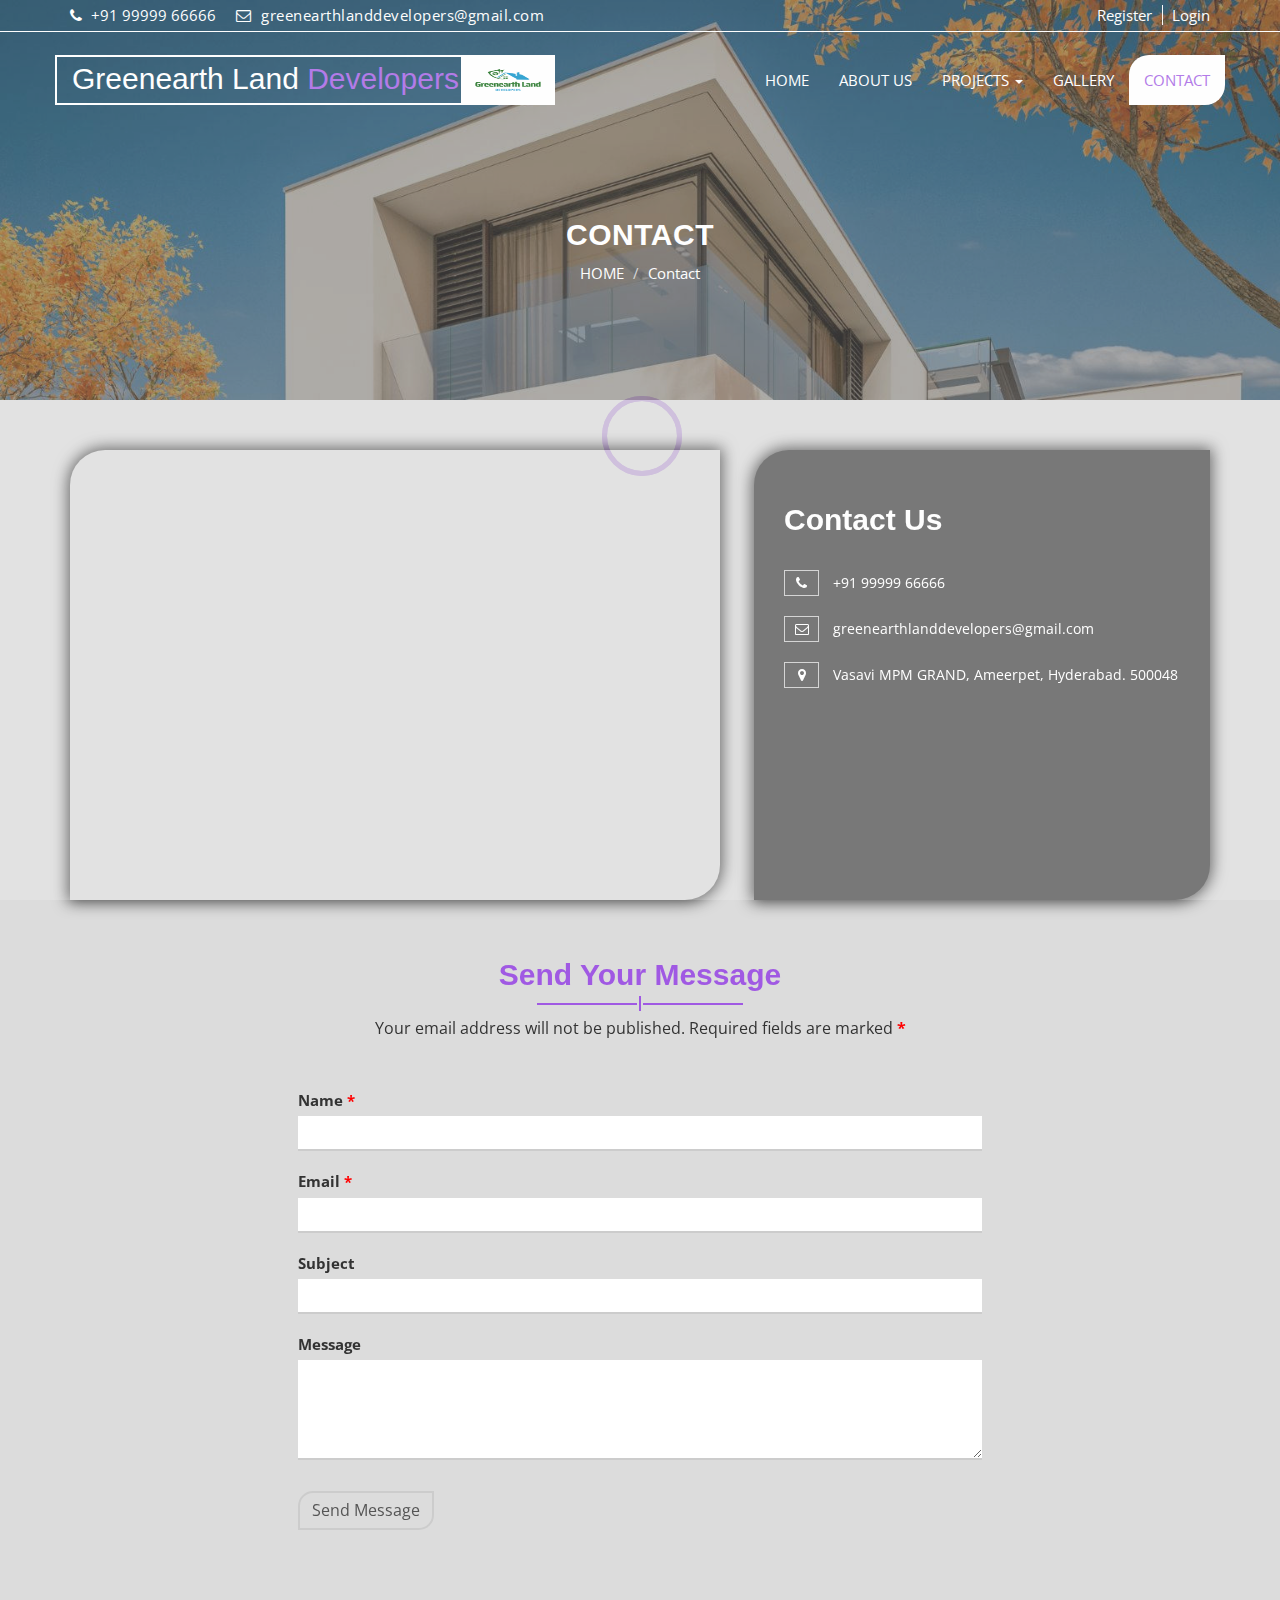
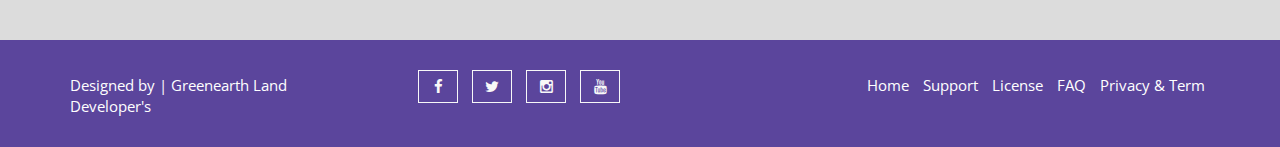
<file: contact.html>
<!DOCTYPE html>
<html lang="en">

<head>
  <meta charset="utf-8">
  <meta http-equiv="X-UA-Compatible" content="IE=edge">
  <meta name="viewport" content="width=device-width, initial-scale=1">
  <title>Green Earth Land Developers</title>

  <!-- Favicon -->
  <link rel="shortcut icon" href="img/favicon.ico" type="image/x-icon">


  <!-- Font awesome -->
  <link href="css/font-awesome.css" rel="stylesheet">
  <!-- Bootstrap -->
  <link href="css/bootstrap.css" rel="stylesheet">
  <!-- slick slider -->
  <link rel="stylesheet" type="text/css" href="css/slick.css">
  <!-- price picker slider -->
  <link rel="stylesheet" type="text/css" href="css/nouislider.css">
  <!-- Fancybox slider -->
  <link rel="stylesheet" href="css/jquery.fancybox.css" type="text/css" media="screen" />
  <!-- Theme color -->
  <link id="switcher" href="css/theme-color/default-theme.css" rel="stylesheet">

  <!-- Main style sheet -->
  <link href="css/style.css" rel="stylesheet">


  <!-- Google Font -->
  <link href='https://fonts.googleapis.com/css?family=Vollkorn' rel='stylesheet' type='text/css'>
  <link href='https://fonts.googleapis.com/css?family=Open+Sans' rel='stylesheet' type='text/css'>

</head>

<body>

  <!-- Pre Loader -->
  <div id="aa-preloader-area">
    <div class="pulse"></div>
  </div>
  <!-- SCROLL TOP BUTTON -->
  <a class="scrollToTop" href="#"><i class="fa fa-angle-double-up"></i></a>
  <!-- END SCROLL TOP BUTTON -->


  <!-- Start header section -->
  <header id="aa-header">
    <div class="container">
      <div class="row">
        <div class="col-md-12">
          <div class="aa-header-area">
            <div class="row">
              <div class="col-md-6 col-sm-6 col-xs-6">
                <div class="aa-header-left">
                  <div class="aa-telephone-no">
                    <span class="fa fa-phone"></span>
                    +91 99999 66666
                  </div>
                  <div class="aa-email hidden-xs">
                    <span class="fa fa-envelope-o"></span> greenearthlanddevelopers@gmail.com
                  </div>
                </div>
              </div>
              <div class="col-md-6 col-sm-6 col-xs-6">
                <div class="aa-header-right">
                  <a href="register.html" class="aa-register">Register</a>
                  <a href="signin.html" class="aa-login">Login</a>
                </div>
              </div>
            </div>
          </div>
        </div>
      </div>
    </div>
  </header>
  <!-- End header section -->

  <!-- Start menu section -->
  <section id="aa-menu-area">
    <nav class="navbar navbar-default main-navbar" role="navigation">
      <div class="container">
        <div class="navbar-header">
          <!-- FOR MOBILE VIEW COLLAPSED BUTTON -->
          <button type="button" class="navbar-toggle collapsed" data-toggle="collapse" data-target="#navbar"
            aria-expanded="false" aria-controls="navbar">
            <span class="sr-only">Toggle navigation</span>
            <span class="icon-bar"></span>
            <span class="icon-bar"></span>
            <span class="icon-bar"></span>
          </button>
          <!-- LOGO -->
          <!-- Text based logo -->
          <a class="navbar-brand aa-logo" href="index.html"> Greenearth Land <span>Developers</span></a>
          <!-- Image based logo -->
          <a class="navbar-brand aa-logo-img" href="index.html"><img src="images/logo.png" alt="logo"></a>
        </div>
        <div id="navbar" class="navbar-collapse collapse">
          <ul id="top-menu" class="nav navbar-nav navbar-right aa-main-nav">
            <li><a href="index.html">HOME</a></li>
            <li><a href="blog-archive.html">ABOUT US</a></li>
            <!-- <li class="dropdown">
              <a class="dropdown-toggle" data-toggle="dropdown" href="blog-archive.html">BLOG <span
                  class="caret"></span></a>
              <ul class="dropdown-menu" role="menu">
                <li><a href="blog-archive.html">BLOG</a></li>
                <li><a href="blog-single.html">BLOG DETAILS</a></li>
              </ul>
            </li> -->
            <li class="dropdown">
              <a class="dropdown-toggle" data-toggle="dropdown" href="properties.html">PROJECTS <span
                  class="caret"></span></a>
              <ul class="dropdown-menu" role="menu">
                <li><a href="properties.html">Running Projects</a></li>
                <li><a href="properties-detail.html">Upcoming  Projects</a></li>
              </ul>
            </li>
            <li><a href="gallery.html">GALLERY</a></li>
            <!-- <li class="dropdown">
              <a class="dropdown-toggle" data-toggle="dropdown" href="blog-archive.html">BLOG <span
                  class="caret"></span></a>
              <ul class="dropdown-menu" role="menu">
                <li><a href="blog-archive.html">BLOG</a></li>
                <li><a href="blog-single.html">BLOG DETAILS</a></li>
              </ul>
            </li> -->
            <li class="active"><a href="contact.html">CONTACT</a></li>
            <!-- <li><a href="404.html">404 PAGE</a></li> -->
          </ul>
        </div><!--/.nav-collapse -->
      </div>
    </nav>
  </section>
  <!-- End menu section -->

  <!-- Start Proerty header  -->

  <section id="aa-property-header">
    <div class="container">
      <div class="row">
        <div class="col-md-12">
          <div class="aa-property-header-inner">
            <h2>Contact</h2>
            <ol class="breadcrumb">
              <li><a href="#">HOME</a></li>
              <li class="active">Contact</li>
            </ol>
          </div>
        </div>
      </div>
    </div>
  </section>
  <!-- End Proerty header  -->

  <section id="aa-contact">
    <div class="container">
      <div class="row">
        <div class="col-md-12">
          <div class="aa-contact-area">
            <div class="aa-contact-top">
              <div class="aa-contact-top-left">
                <iframe style="border-radius: 35px 0px; box-shadow: 0px 0px 15px 2px #000000b4;" width="95%"
                  height="450" frameborder="0" allowfullscreen="" style="border:0"
                  src="https://www.google.com/maps/embed?pb=!1m18!1m12!1m3!1d979.5170701362973!2d78.44426379002617!3d17.43440047524813!2m3!1f0!2f0!3f0!3m2!1i1024!2i768!4f13.1!3m3!1m2!1s0x3bcb90cee196174f%3A0xbf13004d14ee215d!2sVasavi%20MPM%20Grand!5e0!3m2!1sen!2sin!4v1716795275550!5m2!1sen!2sin"></iframe>
              </div>
              <div style="border-radius: 35px 0px; box-shadow: 0px 0px 15px 2px #000000b4;"
                class="aa-contact-top-right">
                <h2>Contact Us</h2>
                <!-- <p>Lorem ipsum dolor sit amet, consectetur adipisicing elit. Beatae placeat aspernatur aperiam, quisquam
                  voluptas enim tempore ab itaque nam modi eos corrupti distinctio nobis labore dolorum quae tenetur.
                  Sapiente, sequi.</p> -->
                <ul class="contact-info-list">
                  <li> <i class="fa fa-phone"></i> +91 99999 66666</li>
                  <li> <i class="fa fa-envelope-o"></i> greenearthlanddevelopers@gmail.com</li>
                  <li> <i class="fa fa-map-marker"></i> Vasavi MPM GRAND, Ameerpet, Hyderabad. 500048 </li>
                </ul>
              </div>
            </div>
            <div class="aa-contact-bottom">
              <div class="aa-title">
                <h2>Send Your Message</h2>
                <span></span>
                <p>Your email address will not be published. Required fields are marked <strong
                    class="required">*</strong></p>
              </div>
              <div class="aa-contact-form">
                <form class="contactform">
                  <p class="comment-form-author">
                    <label for="author">Name <span class="required">*</span></label>
                    <input type="text" name="author" value="" size="30" required="required">
                  </p>
                  <p class="comment-form-email">
                    <label for="email">Email <span class="required">*</span></label>
                    <input type="email" name="email" value="" aria-required="true" required="required">
                  </p>
                  <p class="comment-form-url">
                    <label for="subject">Subject</label>
                    <input type="text" name="subject">
                  </p>
                  <p class="comment-form-comment">
                    <label for="comment">Message</label>
                    <textarea name="comment" cols="45" rows="8" aria-required="true" required="required"></textarea>
                  </p>
                  <p class="form-submit">
                    <input type="submit" name="submit" class="aa-browse-btn" style="border-radius: 15px 0px;"
                      value="Send Message">
                  </p>
                </form>
              </div>
            </div>
          </div>
        </div>
      </div>
    </div>
  </section>


  <!-- Footer -->
  <footer id="aa-footer">
    <div class="container">
      <div class="row">
        <div class="col-md-12">
          <div class="aa-footer-area">
            <div class="row">
              <div class="col-md-3 col-sm-6 col-xs-12">
                <div class="aa-footer-left">
                  <p>Designed by <a rel="nofollow" href="#">| Greenearth Land Developer's</a></p>
                </div>
              </div>
              <div class="col-md-3 col-sm-6 col-xs-12">
                <div class="aa-footer-middle">
                  <a href="#"><i class="fa fa-facebook"></i></a>
                  <a href="#"><i class="fa fa-twitter"></i></a>
                  <a href="#"><i class="fa fa-instagram"></i></a>
                  <a href="#"><i class="fa fa-youtube"></i></a>
                </div>
              </div>
              <div class="col-md-6 col-sm-12 col-xs-12">
                <div class="aa-footer-right">
                  <a href="#">Home</a>
                  <a href="#">Support</a>
                  <a href="#">License</a>
                  <a href="#">FAQ</a>
                  <a href="#">Privacy & Term</a>
                </div>
              </div>
            </div>
          </div>
        </div>
      </div>
    </div>
  </footer>
  <!-- / Footer -->

  <!-- jQuery library -->
  <!--<script src="https://ajax.googleapis.com/ajax/libs/jquery/1.11.3/jquery.min.js"></script> -->
  <script src="js/jquery.min.js"></script>
  <!-- Include all compiled plugins (below), or include individual files as needed -->
  <script src="js/bootstrap.js"></script>
  <!-- slick slider -->
  <script type="text/javascript" src="js/slick.js"></script>
  <!-- Price picker slider -->
  <script type="text/javascript" src="js/nouislider.js"></script>
  <!-- mixit slider -->
  <script type="text/javascript" src="js/jquery.mixitup.js"></script>
  <!-- Add fancyBox -->
  <script type="text/javascript" src="js/jquery.fancybox.pack.js"></script>
  <!-- Custom js -->
  <script src="js/custom.js"></script>

</body>

</html>
</file>
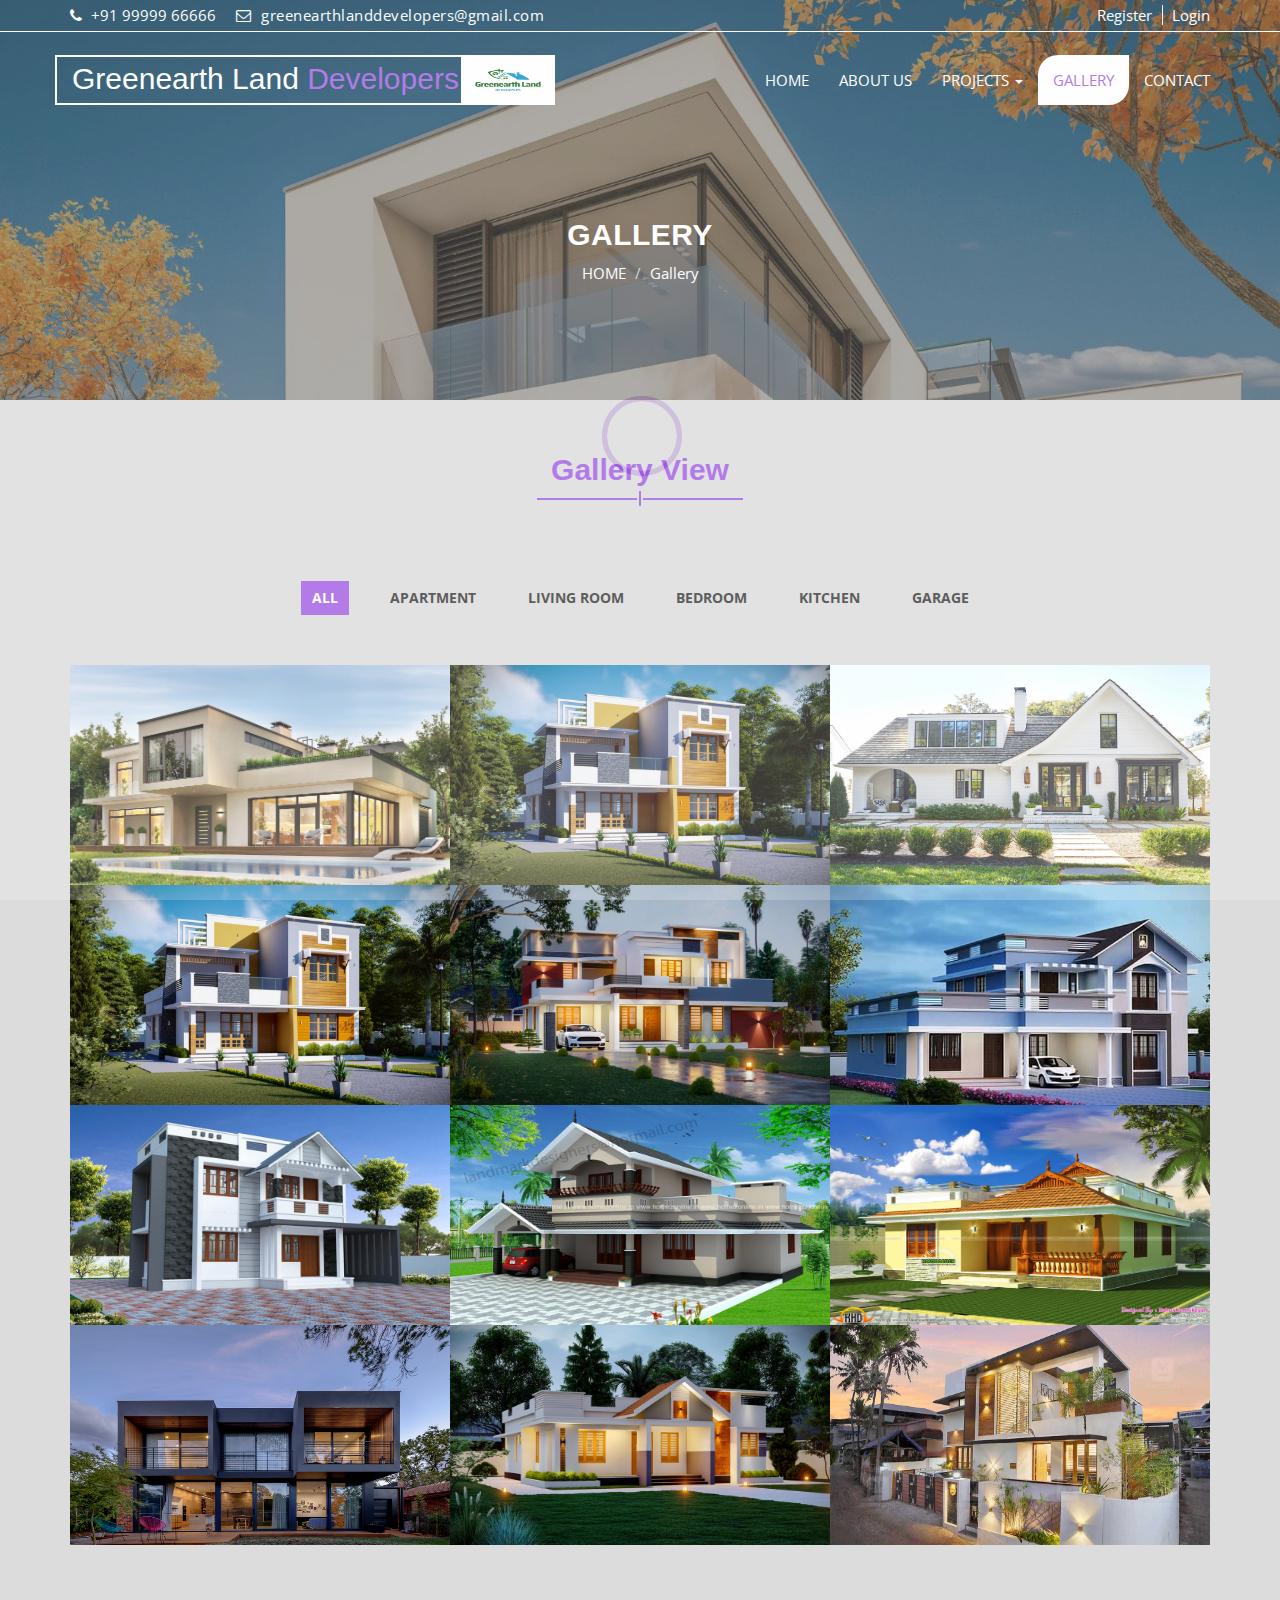
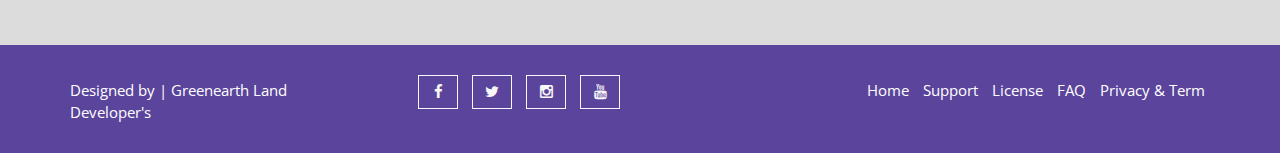
<file: gallery.html>
<!DOCTYPE html>
<html lang="en">
  <head>
    <meta charset="utf-8">
    <meta http-equiv="X-UA-Compatible" content="IE=edge">
    <meta name="viewport" content="width=device-width, initial-scale=1">    
    <title>Green Earth Land Developers</title>

    <!-- Favicon -->
    <link rel="shortcut icon" href="img/favicon.ico" type="image/x-icon">   
    
    <!-- Font awesome -->
    <link href="css/font-awesome.css" rel="stylesheet">
    <!-- Bootstrap -->
    <link href="css/bootstrap.css" rel="stylesheet">   
    <!-- slick slider -->
    <link rel="stylesheet" type="text/css" href="css/slick.css">
    <!-- price picker slider -->
    <link rel="stylesheet" type="text/css" href="css/nouislider.css">
    <!-- Fancybox slider -->
    <link rel="stylesheet" href="css/jquery.fancybox.css" type="text/css" media="screen" /> 
    <!-- Theme color -->
    <link id="switcher" href="css/theme-color/default-theme.css" rel="stylesheet">     

    <!-- Main style sheet -->
    <link href="css/style.css" rel="stylesheet">    

   
    <!-- Google Font -->
    <link href='https://fonts.googleapis.com/css?family=Vollkorn' rel='stylesheet' type='text/css'>    
    <link href='https://fonts.googleapis.com/css?family=Open+Sans' rel='stylesheet' type='text/css'>
    

  </head>
  <body>
 
  <!-- Pre Loader -->
  <div id="aa-preloader-area">
    <div class="pulse"></div>
  </div>
  <!-- SCROLL TOP BUTTON -->
    <a class="scrollToTop" href="#"><i class="fa fa-angle-double-up"></i></a>
  <!-- END SCROLL TOP BUTTON -->


  <!-- Start header section -->
  <header id="aa-header">
    <div class="container">
      <div class="row">
        <div class="col-md-12">
          <div class="aa-header-area">
            <div class="row">
              <div class="col-md-6 col-sm-6 col-xs-6">
                <div class="aa-header-left">
                  <div class="aa-telephone-no">
                    <span class="fa fa-phone"></span>
                    +91 99999 66666
                  </div>
                  <div class="aa-email hidden-xs">
                    <span class="fa fa-envelope-o"></span> greenearthlanddevelopers@gmail.com
                  </div>
                </div>
              </div>
              <div class="col-md-6 col-sm-6 col-xs-6">
                <div class="aa-header-right">
                  <a href="register.html" class="aa-register">Register</a>
                  <a href="signin.html" class="aa-login">Login</a>
                </div>
              </div>
            </div>
          </div>
        </div>
      </div>
    </div>
  </header>
  <!-- End header section -->

  <!-- Start menu section -->
  <section id="aa-menu-area">
    <nav class="navbar navbar-default main-navbar" role="navigation">
      <div class="container">
        <div class="navbar-header">
          <!-- FOR MOBILE VIEW COLLAPSED BUTTON -->
          <button type="button" class="navbar-toggle collapsed" data-toggle="collapse" data-target="#navbar"
            aria-expanded="false" aria-controls="navbar">
            <span class="sr-only">Toggle navigation</span>
            <span class="icon-bar"></span>
            <span class="icon-bar"></span>
            <span class="icon-bar"></span>
          </button>
          <!-- LOGO -->
          <!-- Text based logo -->
          <a class="navbar-brand aa-logo" href="index.html"> Greenearth Land <span>Developers</span></a>
          <!-- Image based logo -->
          <a class="navbar-brand aa-logo-img" href="index.html"><img src="images/logo.png" alt="logo"></a>
        </div>
        <div id="navbar" class="navbar-collapse collapse">
          <ul id="top-menu" class="nav navbar-nav navbar-right aa-main-nav">
            <li><a href="index.html">HOME</a></li>
            <li><a href="blog-archive.html">ABOUT US</a></li>
            <!-- <li class="dropdown">
              <a class="dropdown-toggle" data-toggle="dropdown" href="blog-archive.html">BLOG <span
                  class="caret"></span></a>
              <ul class="dropdown-menu" role="menu">
                <li><a href="blog-archive.html">BLOG</a></li>
                <li><a href="blog-single.html">BLOG DETAILS</a></li>
              </ul>
            </li> -->
            <li class="dropdown">
              <a class="dropdown-toggle" data-toggle="dropdown" href="properties.html">PROJECTS <span
                  class="caret"></span></a>
              <ul class="dropdown-menu" role="menu">
                <li><a href="properties.html">Running Projects</a></li>
                <li><a href="properties-detail.html">Upcoming  Projects</a></li>
              </ul>
            </li>
            <li class="active"><a href="gallery.html">GALLERY</a></li>
            <!-- <li class="dropdown">
              <a class="dropdown-toggle" data-toggle="dropdown" href="blog-archive.html">BLOG <span
                  class="caret"></span></a>
              <ul class="dropdown-menu" role="menu">
                <li><a href="blog-archive.html">BLOG</a></li>
                <li><a href="blog-single.html">BLOG DETAILS</a></li>
              </ul>
            </li> -->
            <li><a href="contact.html">CONTACT</a></li>
            <!-- <li><a href="404.html">404 PAGE</a></li> -->
          </ul>
        </div><!--/.nav-collapse -->
      </div>
    </nav>
  </section>
  <!-- End menu section -->

  <!-- Start Proerty header  -->

  <section id="aa-property-header">
    <div class="container">
      <div class="row">
        <div class="col-md-12">
          <div class="aa-property-header-inner">
            <h2>Gallery</h2>
            <ol class="breadcrumb">
            <li><a href="#">HOME</a></li>            
            <li class="active">Gallery</li>
          </ol>
          </div>
        </div>
      </div>
    </div>
  </section> 
  <!-- End Proerty header  -->

  <section id="aa-gallery">
    <div class="container">
      <div class="row">
        <div class="col-md-12">
          <div class="aa-gallery-area">
            <div class="aa-title">
              <h2>Gallery View</h2>
              <span></span>
               <!-- <p>Lorem ipsum dolor sit amet, consectetur adipisicing elit. Excepturi commodi eum dolorem aut eos, debitis quaerat reiciendis, officiis consectetur ducimus atque suscipit ab at tempora!</p> -->
            </div>
            <!-- Start gallery -->
            <div class="aa-gallery-content">
              <div class="aa-gallery-top">
                <!-- Start gallery menu -->
                <ul>
                  <li data-filter="all" class="filter active">All</li>
                  <li data-filter=".apartment" class="filter">Apartment</li>
                  <li data-filter=".livingroom" class="filter">Living Room</li>
                  <li data-filter=".bedroom" class="filter">Bedroom</li>
                  <li data-filter=".kitchen" class="filter">Kitchen</li>
                  <li data-filter=".garage" class="filter">Garage</li>
                </ul>
              </div>
              <!-- Start gallery image -->
              <div id="mixit-container" class="aa-gallery-body">
                <!-- start single gallery image -->
                <div class="aa-single-gallery mix apartment">                  
                  <div class="aa-single-gallery-item">
                    <div class="aa-single-gallery-img">
                      <a href="#"><img src="img/gallery/small/small_1.jpg" alt="img"></a>
                    </div>
                    <div class="aa-single-gallery-info">
                      <a class="fancybox" data-fancybox-group="gallery" href="img/gallery/small/small_1.jpg"><span class="fa fa-eye"></span></a>
                      <a class="aa-link" href="#"><span class="fa fa-link"></span></a>
                    </div>                  
                  </div>
                </div>
                <!-- start single gallery image -->
                <div class="aa-single-gallery mix garage">                  
                  <div class="aa-single-gallery-item">
                    <div class="aa-single-gallery-img">
                      <a href="#"><img src="img/gallery/small/small_2.jpg" alt="img"></a>
                    </div>
                    <div class="aa-single-gallery-info">
                      <a class="fancybox" data-fancybox-group="gallery" href="img/gallery/small/small_2.jpg"><span class="fa fa-eye"></span></a>
                      <a class="aa-link" href="#"><span class="fa fa-link"></span></a>
                    </div>                  

                  </div>
                </div>
                <!-- start single gallery image -->
                <div class="aa-single-gallery mix livingroom">                  
                  <div class="aa-single-gallery-item">
                    <div class="aa-single-gallery-img">
                      <a href="#"><img src="img/gallery/small/small_3.jpg" alt="img"></a>
                    </div>
                    <div class="aa-single-gallery-info">
                      <a class="fancybox" data-fancybox-group="gallery" href="img/gallery/small/small_3.jpg"><span class="fa fa-eye"></span></a>
                      <a class="aa-link" href="#"><span class="fa fa-link"></span></a>
                    </div>
                  </div>
                </div>
                <!-- start single gallery image -->
                <div class="aa-single-gallery mix bedroom">                  
                  <div class="aa-single-gallery-item">
                    <div class="aa-single-gallery-img">
                      <a href="#"><img src="img/gallery/small/small_4.jpg" alt="img"></a>
                    </div>
                    <div class="aa-single-gallery-info">
                      <a class="fancybox" data-fancybox-group="gallery" href="img/gallery/small/small_4.jpg"><span class="fa fa-eye"></span></a>
                      <a class="aa-link" href="#"><span class="fa fa-link"></span></a>
                    </div>
                  </div>
                </div>
                <!-- start single gallery image -->
                <div class="aa-single-gallery mix apartment">                  
                  <div class="aa-single-gallery-item">
                    <div class="aa-single-gallery-img">
                      <a href="#"><img src="img/gallery/small/small_5.jpg" alt="img"></a>
                    </div>
                    <div class="aa-single-gallery-info">
                      <a class="fancybox" data-fancybox-group="gallery" href="img/gallery/small/small_5.jpg"><span class="fa fa-eye"></span></a>
                      <a class="aa-link" href="#"><span class="fa fa-link"></span></a>
                    </div>
                  </div>
                </div>
                <!-- start single gallery image -->
                <div class="aa-single-gallery mix livingroom">                  
                  <div class="aa-single-gallery-item">
                    <div class="aa-single-gallery-img">
                      <a href="#"><img src="img/gallery/small/small_6.jpg" alt="img"></a>
                    </div>
                    <div class="aa-single-gallery-info">
                      <a class="fancybox" data-fancybox-group="gallery" href="img/gallery/small/small_6.jpg"><span class="fa fa-eye"></span></a>
                      <a class="aa-link" href="#"><span class="fa fa-link"></span></a>
                    </div>
                  </div>
                </div>
                <!-- start single gallery image -->
                <div class="aa-single-gallery mix apartment">                  
                  <div class="aa-single-gallery-item">
                    <div class="aa-single-gallery-img">
                      <a href="#"><img src="img/gallery/small/small_7.jpg" alt="img"></a>
                    </div>
                    <div class="aa-single-gallery-info">
                      <a class="fancybox" data-fancybox-group="gallery" href="img/gallery/small/small_7.jpg"><span class="fa fa-eye"></span></a>
                      <a class="aa-link" href="#"><span class="fa fa-link"></span></a>
                    </div>                  
                  </div>
                </div>
                <!-- start single gallery image -->
                <div class="aa-single-gallery mix garage">                  
                  <div class="aa-single-gallery-item">
                    <div class="aa-single-gallery-img">
                      <a href="#"><img src="img/gallery/small/small_8.jpg" alt="img"></a>
                    </div>
                    <div class="aa-single-gallery-info">
                      <a class="fancybox" data-fancybox-group="gallery" href="img/gallery/small/small_8.jpg"><span class="fa fa-eye"></span></a>
                      <a class="aa-link" href="#"><span class="fa fa-link"></span></a>
                    </div>                  

                  </div>
                </div>
                <!-- start single gallery image -->
                <div class="aa-single-gallery mix livingroom">                  
                  <div class="aa-single-gallery-item">
                    <div class="aa-single-gallery-img">
                      <a href="#"><img src="img/gallery/small/small_9.jpg" alt="img"></a>
                    </div>
                    <div class="aa-single-gallery-info">
                      <a class="fancybox" data-fancybox-group="gallery" href="img/gallery/small/small_9.jpg"><span class="fa fa-eye"></span></a>
                      <a class="aa-link" href="#"><span class="fa fa-link"></span></a>
                    </div>
                  </div>
                </div>
                <!-- start single gallery image -->
                <div class="aa-single-gallery mix bedroom">                  
                  <div class="aa-single-gallery-item">
                    <div class="aa-single-gallery-img">
                      <a href="#"><img src="img/gallery/small/small_10.jpg" alt="img"></a>
                    </div>
                    <div class="aa-single-gallery-info">
                      <a class="fancybox" data-fancybox-group="gallery" href="img/gallery/bsmall_10.jpg"><span class="fa fa-eye"></span></a>
                      <a class="aa-link" href="#"><span class="fa fa-link"></span></a>
                    </div>
                  </div>
                </div>
                <!-- start single gallery image -->
                <div class="aa-single-gallery mix kitchen">                  
                  <div class="aa-single-gallery-item">
                    <div class="aa-single-gallery-img">
                      <a href="#"><img src="img/gallery/small/small_11.jpg" alt="img"></a>
                    </div>
                    <div class="aa-single-gallery-info">
                      <a class="fancybox" data-fancybox-group="gallery" href="img/gallery/bsmall_11.jpg"><span class="fa fa-eye"></span></a>
                      <a class="aa-link" href="#"><span class="fa fa-link"></span></a>
                    </div>
                  </div>
                </div>
                <!-- start single gallery image -->
                <div class="aa-single-gallery mix livingroom">                  
                  <div class="aa-single-gallery-item">
                    <div class="aa-single-gallery-img">
                      <a href="#"><img src="img/gallery/small/small_12.jpg" alt="img"></a>
                    </div>
                    <div class="aa-single-gallery-info">
                      <a class="fancybox" data-fancybox-group="gallery" href="img/gallery/bsmall_12.jpg"><span class="fa fa-eye"></span></a>
                      <a class="aa-link" href="#"><span class="fa fa-link"></span></a>
                    </div>
                  </div>
                </div>
              </div>
            </div>
          </div>
        </div>
      </div>
    </div>
  </section>


  <!-- Footer -->
  <footer id="aa-footer">
    <div class="container">
      <div class="row">
        <div class="col-md-12">
          <div class="aa-footer-area">
            <div class="row">
              <div class="col-md-3 col-sm-6 col-xs-12">
                <div class="aa-footer-left">
                  <p>Designed by <a rel="nofollow" href="#">| Greenearth Land Developer's</a></p>
                </div>
              </div>
              <div class="col-md-3 col-sm-6 col-xs-12">
                <div class="aa-footer-middle">
                  <a href="#"><i class="fa fa-facebook"></i></a>
                  <a href="#"><i class="fa fa-twitter"></i></a>
                  <a href="#"><i class="fa fa-instagram"></i></a>
                  <a href="#"><i class="fa fa-youtube"></i></a>
                </div>
              </div>
              <div class="col-md-6 col-sm-12 col-xs-12">
                <div class="aa-footer-right">
                  <a href="#">Home</a>
                  <a href="#">Support</a>
                  <a href="#">License</a>
                  <a href="#">FAQ</a>
                  <a href="#">Privacy & Term</a>
                </div>
              </div>
            </div>
          </div>
        </div>
      </div>
    </div>
  </footer>
  <!-- / Footer -->

  <!-- jQuery library -->
  <!--<script src="https://ajax.googleapis.com/ajax/libs/jquery/1.11.3/jquery.min.js"></script> -->
  <script src="js/jquery.min.js"></script>   
  <!-- Include all compiled plugins (below), or include individual files as needed -->
  <script src="js/bootstrap.js"></script>   
  <!-- slick slider -->
  <script type="text/javascript" src="js/slick.js"></script>
  <!-- Price picker slider -->
  <script type="text/javascript" src="js/nouislider.js"></script>
   <!-- mixit slider -->
  <script type="text/javascript" src="js/jquery.mixitup.js"></script>
  <!-- Add fancyBox -->        
  <script type="text/javascript" src="js/jquery.fancybox.pack.js"></script>
  <!-- Custom js -->
  <script src="js/custom.js"></script> 
  
  </body>
</html>
</file>
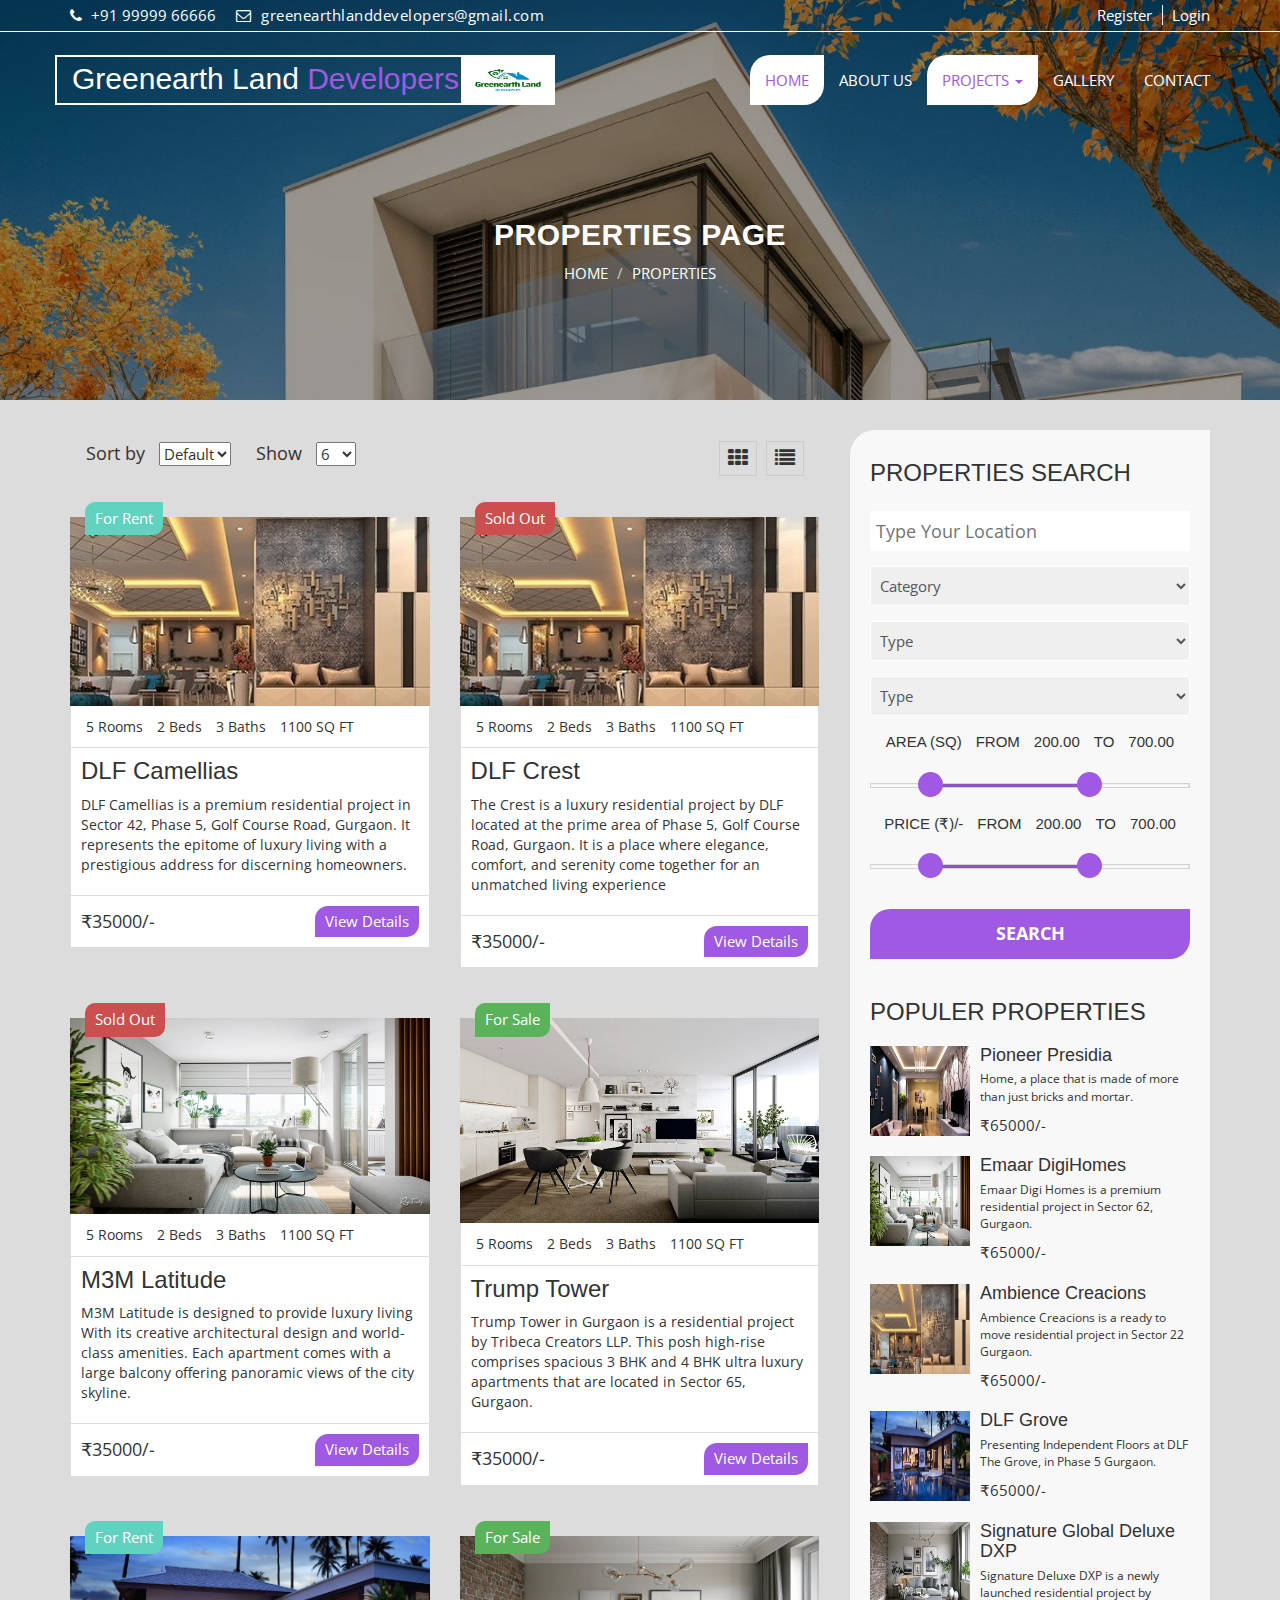
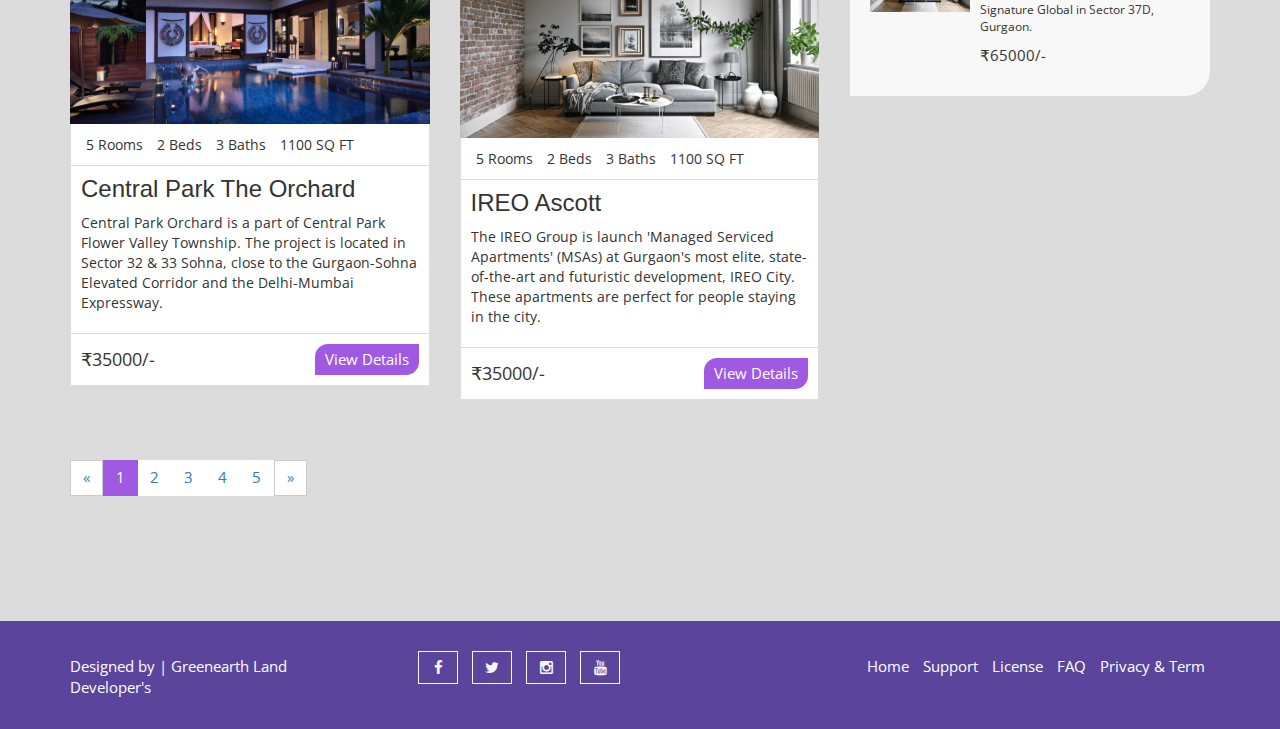
<file: properties.html>
<!DOCTYPE html>
<html lang="en">
  <head>
    <meta charset="utf-8">
    <meta http-equiv="X-UA-Compatible" content="IE=edge">
    <meta name="viewport" content="width=device-width, initial-scale=1">    
    <title>Green Earth Land Developers</title>

    <!-- Favicon -->
    <link rel="shortcut icon" href="img/favicon.ico" type="image/x-icon">
    
    
    <!-- Font awesome -->
    <link href="css/font-awesome.css" rel="stylesheet">
    <!-- Bootstrap -->
    <link href="css/bootstrap.css" rel="stylesheet">   
    <!-- slick slider -->
    <link rel="stylesheet" type="text/css" href="css/slick.css">
    <!-- price picker slider -->
    <link rel="stylesheet" type="text/css" href="css/nouislider.css">
    <!-- Fancybox slider -->
    <link rel="stylesheet" href="css/jquery.fancybox.css" type="text/css" media="screen" /> 
    <!-- Theme color -->
    <link id="switcher" href="css/theme-color/default-theme.css" rel="stylesheet">     

    <!-- Main style sheet -->
    <link href="css/style.css" rel="stylesheet">    

   
    <!-- Google Font -->
    <link href='https://fonts.googleapis.com/css?family=Vollkorn' rel='stylesheet' type='text/css'>    
    <link href='https://fonts.googleapis.com/css?family=Open+Sans' rel='stylesheet' type='text/css'>
    
  </head>
  <body class="aa-price-range">   
  <!-- Pre Loader -->
  <div id="aa-preloader-area">
    <div class="pulse"></div>
  </div>
  <!-- SCROLL TOP BUTTON -->
    <a class="scrollToTop" href="#"><i class="fa fa-angle-double-up"></i></a>
  <!-- END SCROLL TOP BUTTON -->


  <!-- Start header section -->
  <header id="aa-header">
    <div class="container">
      <div class="row">
        <div class="col-md-12">
          <div class="aa-header-area">
            <div class="row">
              <div class="col-md-6 col-sm-6 col-xs-6">
                <div class="aa-header-left">
                  <div class="aa-telephone-no">
                    <span class="fa fa-phone"></span>
                    +91 99999 66666
                  </div>
                  <div class="aa-email hidden-xs">
                    <span class="fa fa-envelope-o"></span> greenearthlanddevelopers@gmail.com
                  </div>
                </div>
              </div>
              <div class="col-md-6 col-sm-6 col-xs-6">
                <div class="aa-header-right">
                  <a href="register.html" class="aa-register">Register</a>
                  <a href="signin.html" class="aa-login">Login</a>
                </div>
              </div>
            </div>
          </div>
        </div>
      </div>
    </div>
  </header>
  <!-- End header section -->

  <!-- Start menu section -->
  <section id="aa-menu-area">
    <nav class="navbar navbar-default main-navbar" role="navigation">
      <div class="container">
        <div class="navbar-header">
          <!-- FOR MOBILE VIEW COLLAPSED BUTTON -->
          <button type="button" class="navbar-toggle collapsed" data-toggle="collapse" data-target="#navbar"
            aria-expanded="false" aria-controls="navbar">
            <span class="sr-only">Toggle navigation</span>
            <span class="icon-bar"></span>
            <span class="icon-bar"></span>
            <span class="icon-bar"></span>
          </button>
          <!-- LOGO -->
          <!-- Text based logo -->
          <a class="navbar-brand aa-logo" href="index.html"> Greenearth Land <span>Developers</span></a>
          <!-- Image based logo -->
          <a class="navbar-brand aa-logo-img" href="index.html"><img src="images/logo.png" alt="logo"></a>
        </div>
        <div id="navbar" class="navbar-collapse collapse">
          <ul id="top-menu" class="nav navbar-nav navbar-right aa-main-nav">
            <li class="active"><a href="index.html">HOME</a></li>
            <li><a href="blog-archive.html">ABOUT US</a></li>
            <!-- <li class="dropdown">
              <a class="dropdown-toggle" data-toggle="dropdown" href="blog-archive.html">BLOG <span
                  class="caret"></span></a>
              <ul class="dropdown-menu" role="menu">
                <li><a href="blog-archive.html">BLOG</a></li>
                <li><a href="blog-single.html">BLOG DETAILS</a></li>
              </ul>
            </li> -->
            
            <li class="dropdown active">
              <a class="dropdown-toggle" data-toggle="dropdown" href="properties.html">PROJECTS <span class="caret"></span></a>
              <ul class="dropdown-menu" role="menu">                
                <li><a href="properties.html">Running Projects</a></li>
                <li><a href="properties-detail.html">Upcoming  Project</a></li>                                            
              </ul>
            </li>
            <li><a href="gallery.html">GALLERY</a></li>
            <!-- <li class="dropdown">
              <a class="dropdown-toggle" data-toggle="dropdown" href="blog-archive.html">BLOG <span
                  class="caret"></span></a>
              <ul class="dropdown-menu" role="menu">
                <li><a href="blog-archive.html">BLOG</a></li>
                <li><a href="blog-single.html">BLOG DETAILS</a></li>
              </ul>
            </li> -->
            <li><a href="contact.html">CONTACT</a></li>
            <!-- <li><a href="404.html">404 PAGE</a></li> -->
          </ul>
        </div><!--/.nav-collapse -->
      </div>
    </nav>
  </section>
  <!-- End menu section -->

  <!-- Start Proerty header  -->

  <section id="aa-property-header">
    <div class="container">
      <div class="row">
        <div class="col-md-12">
          <div class="aa-property-header-inner">
            <h2>Properties Page</h2>
            <ol class="breadcrumb">
            <li><a href="#">HOME</a></li>            
            <li class="active">PROPERTIES</li>
          </ol>
          </div>
        </div>
      </div>
    </div>
  </section> 
  <!-- End Proerty header  -->

  <!-- Start Properties  -->
  <section id="aa-properties">
    <div class="container">
      <div class="row">
        <div class="col-md-8">
          <div class="aa-properties-content">
            <!-- start properties content head -->
            <div class="aa-properties-content-head">              
              <div class="aa-properties-content-head-left">
                <form action="" class="aa-sort-form">
                  <label for="">Sort by</label>
                  <select name="">
                    <option value="1" selected="Default">Default</option>
                    <option value="2">Name</option>
                    <option value="3">Price</option>
                    <option value="4">Date</option>
                  </select>
                </form>
                <form action="" class="aa-show-form">
                  <label for="">Show</label>
                  <select name="">
                    <option value="1" selected="12">6</option>
                    <option value="2">12</option>
                    <option value="3">24</option>
                  </select>
                </form>
              </div>
              <div class="aa-properties-content-head-right">
                <a id="aa-grid-properties" href="#"><span class="fa fa-th"></span></a>
                <a id="aa-list-properties" href="#"><span class="fa fa-list"></span></a>
              </div>            
            </div>
            <!-- Start properties content body -->
            <div class="aa-properties-content-body">
              <ul class="aa-properties-nav">
                <li>
                  <article class="aa-properties-item">
                    <a class="aa-properties-item-img" href="#">
                      <img alt="img" src="img/item/card_2.jpg">
                    </a>
                    <div class="aa-tag for-rent">
                      For Rent
                    </div>
                    <div class="aa-properties-item-content">
                      <div class="aa-properties-info">
                        <span>5 Rooms</span>
                        <span>2 Beds</span>
                        <span>3 Baths</span>
                        <span>1100 SQ FT</span>
                      </div>
                      <div class="aa-properties-about">
                        <h3><a href="#">DLF Camellias</a></h3>
                        <p> DLF Camellias is a premium residential project in Sector 42, Phase 5, Golf Course Road, Gurgaon.
                          It represents the epitome of luxury living with a prestigious address for discerning homeowners.
                        </p>                      
                      </div>
                      <div class="aa-properties-detial">
                        <span class="aa-price">
                          &#8377;35000/-
                        </span>
                        <a class="aa-secondary-btn" href="#">View Details</a>
                      </div>
                    </div>
                  </article>
                </li>
                <li>
                  <article class="aa-properties-item">
                    <a class="aa-properties-item-img" href="#">
                      <img alt="img" src="img/item/card_2.jpg">
                    </a>
                    <div class="aa-tag sold-out">
                      Sold Out
                    </div>
                    <div class="aa-properties-item-content">
                      <div class="aa-properties-info">
                        <span>5 Rooms</span>
                        <span>2 Beds</span>
                        <span>3 Baths</span>
                        <span>1100 SQ FT</span>
                      </div>
                      <div class="aa-properties-about">
                        <h3><a href="#">DLF Crest</a></h3>
                        <p>The Crest is a luxury residential project by DLF located at the prime area of Phase 5, Golf
                          Course Road, Gurgaon. It is a place where elegance, comfort, and serenity come together for an
                          unmatched living experience</p>                      
                      </div>
                      <div class="aa-properties-detial">
                        <span class="aa-price">
                          &#8377;35000/-
                        </span>
                        <a class="aa-secondary-btn" href="#">View Details</a>
                      </div>
                    </div>
                  </article>
                </li>
                 <li>
                  <article class="aa-properties-item">
                    <a class="aa-properties-item-img" href="#">
                      <img alt="img" src="img/item/card_3.jpg">
                    </a>
                    <div class="aa-tag sold-out">
                      Sold Out
                    </div>
                    <div class="aa-properties-item-content">
                      <div class="aa-properties-info">
                        <span>5 Rooms</span>
                        <span>2 Beds</span>
                        <span>3 Baths</span>
                        <span>1100 SQ FT</span>
                      </div>
                      <div class="aa-properties-about">
                        <h3><a href="#">M3M Latitude</a></h3>
                        <p>M3M Latitude is designed to provide luxury living With its creative architectural design and
                          world-class amenities. Each apartment comes with a large balcony offering panoramic views of the
                          city skyline.</p>                      
                      </div>
                      <div class="aa-properties-detial">
                        <span class="aa-price">
                          &#8377;35000/-
                        </span>
                        <a class="aa-secondary-btn" href="#">View Details</a>
                      </div>
                    </div>
                  </article>
                </li>
                <li>
                  <article class="aa-properties-item">
                    <a class="aa-properties-item-img" href="#">
                      <img alt="img" src="img/item/card_4.jpg">
                    </a>
                    <div class="aa-tag for-sale">
                      For Sale
                    </div>
                    <div class="aa-properties-item-content">
                      <div class="aa-properties-info">
                        <span>5 Rooms</span>
                        <span>2 Beds</span>
                        <span>3 Baths</span>
                        <span>1100 SQ FT</span>
                      </div>
                      <div class="aa-properties-about">
                        <h3><a href="#">Trump Tower</a></h3>
                        <p>Trump Tower in Gurgaon is a residential project by Tribeca Creators LLP. This posh high-rise
                          comprises spacious 3 BHK and 4 BHK ultra luxury apartments that are located in Sector 65, Gurgaon.
                        </p>                      
                      </div>
                      <div class="aa-properties-detial">
                        <span class="aa-price">
                          &#8377;35000/-
                        </span>
                        <a class="aa-secondary-btn" href="#">View Details</a>
                      </div>
                    </div>
                  </article>
                </li>
                 <li>
                  <article class="aa-properties-item">
                    <a class="aa-properties-item-img" href="#">
                      <img alt="img" src="img/item/card_5.jpg">
                    </a>
                    <div class="aa-tag for-rent">
                        For Rent
                    </div>
                    <div class="aa-properties-item-content">
                      <div class="aa-properties-info">
                        <span>5 Rooms</span>
                        <span>2 Beds</span>
                        <span>3 Baths</span>
                        <span>1100 SQ FT</span>
                      </div>
                      <div class="aa-properties-about">
                        <h3><a href="#">Central Park The Orchard</a></h3>
                        <p>Central Park Orchard is a part of Central Park Flower Valley Township. The project is located in Sector 32 & 33 Sohna, close to the Gurgaon-Sohna Elevated Corridor and the Delhi-Mumbai Expressway.</p>                      
                      </div>
                      <div class="aa-properties-detial">
                        <span class="aa-price">
                          &#8377;35000/-
                        </span>
                        <a class="aa-secondary-btn" href="#">View Details</a>
                      </div>
                    </div>
                  </article>
                </li>
                 <li>
                  <article class="aa-properties-item">
                    <a class="aa-properties-item-img" href="#">
                      <img alt="img" src="img/item/card_6.jpg">
                    </a>
                    <div class="aa-tag for-sale">
                      For Sale
                    </div>
                    <div class="aa-properties-item-content">
                      <div class="aa-properties-info">
                        <span>5 Rooms</span>
                        <span>2 Beds</span>
                        <span>3 Baths</span>
                        <span>1100 SQ FT</span>
                      </div>
                      <div class="aa-properties-about">
                        <h3><a href="#">IREO Ascott</a></h3>
                        <p>The IREO Group is launch 'Managed Serviced Apartments' (MSAs) at Gurgaon's most elite, state-of-the-art and futuristic development, IREO City. These apartments are perfect for people staying in the city.</p>                      
                      </div>
                      <div class="aa-properties-detial">
                        <span class="aa-price">
                          &#8377;35000/-
                        </span>
                        <a class="aa-secondary-btn" href="#">View Details</a>
                      </div>
                    </div>
                  </article>
                </li>
              </ul>
            </div>
            <!-- Start properties content bottom -->
            <div class="aa-properties-content-bottom">
              <nav>
                <ul class="pagination">
                  <li>
                    <a href="#" aria-label="Previous">
                      <span aria-hidden="true">&laquo;</span>
                    </a>
                  </li>
                  <li class="active"><a href="#">1</a></li>
                  <li><a href="#">2</a></li>
                  <li><a href="#">3</a></li>
                  <li><a href="#">4</a></li>
                  <li><a href="#">5</a></li>
                  <li>
                    <a href="#" aria-label="Next">
                      <span aria-hidden="true">&raquo;</span>
                    </a>
                  </li>
                </ul>
              </nav>
            </div>
          </div>
        </div>
        <!-- Start properties sidebar -->
        <div class="col-md-4">
          <aside class="aa-properties-sidebar">
            <!-- Start Single properties sidebar -->
            <div class="aa-properties-single-sidebar">
              <h3>Properties Search</h3>
              <form action="">
                <div class="aa-single-advance-search">
                  <input type="text" placeholder="Type Your Location">
                </div>
                <div class="aa-single-advance-search">
                  <select id="" name="">
                   <option selected="" value="0">Category</option>
                    <option value="1">Flat</option>
                    <option value="2">Land</option>
                    <option value="3">Plot</option>
                    <option value="4">Commercial</option>
                  </select>
                </div>
                <div class="aa-single-advance-search">
                  <select id="" name="">
                    <option selected="" value="0">Type</option>
                    <option value="1">Flat</option>
                    <option value="2">Land</option>
                    <option value="3">Plot</option>
                    <option value="4">Commercial</option>
                  </select>
                </div>
                <div class="aa-single-advance-search">
                  <select id="" name="">
                    <option selected="" value="0">Type</option>
                    <option value="1">Flat</option>
                    <option value="2">Land</option>
                    <option value="3">Plot</option>
                    <option value="4">Commercial</option>
                  </select>
                </div>
                <div class="aa-single-filter-search">
                  <span>AREA (SQ)</span>
                  <span>FROM</span>
                  <span id="skip-value-lower" class="example-val">30.00</span>
                  <span>TO</span>
                  <span id="skip-value-upper" class="example-val">100.00</span>
                  <div id="aa-sqrfeet-range" class="noUi-target noUi-ltr noUi-horizontal noUi-background">
                  </div>                  
                </div>
                <div class="aa-single-filter-search">
                  <span>PRICE (&#8377;)/-</span>
                  <span>FROM</span>
                  <span id="skip-value-lower2" class="example-val">30.00</span>
                  <span>TO</span>
                  <span id="skip-value-upper2" class="example-val">100.00</span>
                  <div id="aa-price-range" class="noUi-target noUi-ltr noUi-horizontal noUi-background">
                  </div>      
                </div>
                <div class="aa-single-advance-search">
                  <input type="submit" value="Search" class="aa-search-btn">
                </div>
              </form>
            </div> 
            <!-- Start Single properties sidebar -->
            <div class="aa-properties-single-sidebar">
              <h3>Populer Properties</h3>
              <div class="media">
                <div class="media-left">
                  <a href="#">
                    <img class="media-object" src="img/item/card_1.jpg" alt"card_img/item/card_2.jpg">
                  </a>
                </div>
                <div class="media-body">
                  <h4 class="media-heading"><a href="#">Pioneer Presidia</a></h4>
                  <p>Home, a place that is made of more than just bricks and mortar.</p>                
                  <span>&#8377;65000/-</span>
                </div>              
              </div>
              <div class="media">
                <div class="media-left">
                  <a href="#">
                    <img class="media-object" src="img/item/card_3.jpg" alt"card_img/item/card_2.jpg">
                  </a>
                </div>
                <div class="media-body">
                  <h4 class="media-heading"><a href="#">Emaar DigiHomes</a></h4>
                  <p>Emaar Digi Homes is a premium residential project in Sector 62, Gurgaon.</p>                
                  <span>&#8377;65000/-</span>
                </div>              
              </div>
              <div class="media">
                <div class="media-left">
                  <a href="#">
                    <img class="media-object" src="img/item/card_2.jpg" alt"card_img/item/card_2.jpg">
                  </a>
                </div>
                <div class="media-body">
                  <h4 class="media-heading"><a href="#">Ambience Creacions</a></h4>
                  <p>Ambience Creacions is a ready to move residential project in Sector 22 Gurgaon.</p>
                  <span>&#8377;65000/-</span>
                </div>              
              </div>

              <div class="media">
                <div class="media-left">
                  <a href="#">
                    <img class="media-object" src="img/item/card_5.jpg" alt"card_img/item/card_2.jpg">
                  </a>
                </div>
                <div class="media-body">
                  <h4 class="media-heading"><a href="#">DLF Grove</a></h4>
                  <p>Presenting Independent Floors at DLF The Grove, in Phase 5 Gurgaon.</p>                
                  <span>&#8377;65000/-</span>

                  </div>
                  <div class="media">
                <div class="media-left">
                  <a href="#">
                    <img class="media-object" src="img/item/card_6.jpg" alt"card_img/item/card_2.jpg">
                  </a>
                </div>
                <div class="media-body">
                  <h4 class="media-heading"><a href="#">Signature Global Deluxe DXP</a></h4>
                  <p>Signature Deluxe DXP is a newly launched residential project by Signature Global in Sector 37D, Gurgaon.</p>                
                  <span>&#8377;65000/-</span>
                </div>              
              </div>
              
                
              
              </div>
            </div>
          </aside>
        </div>
      </div>
    </div>
  </section>
  <!-- / Properties  -->

  <!-- Footer -->
  <footer id="aa-footer">
    <div class="container">
      <div class="row">
        <div class="col-md-12">
          <div class="aa-footer-area">
            <div class="row">
              <div class="col-md-3 col-sm-6 col-xs-12">
                <div class="aa-footer-left">
                  <p>Designed by <a rel="nofollow" href="#">| Greenearth Land Developer's</a></p>
                </div>
              </div>
              <div class="col-md-3 col-sm-6 col-xs-12">
                <div class="aa-footer-middle">
                  <a href="#"><i class="fa fa-facebook"></i></a>
                  <a href="#"><i class="fa fa-twitter"></i></a>
                  <a href="#"><i class="fa fa-instagram"></i></a>
                  <a href="#"><i class="fa fa-youtube"></i></a>
                </div>
              </div>
              <div class="col-md-6 col-sm-12 col-xs-12">
                <div class="aa-footer-right">
                  <a href="#">Home</a>
                  <a href="#">Support</a>
                  <a href="#">License</a>
                  <a href="#">FAQ</a>
                  <a href="#">Privacy & Term</a>
                </div>
              </div>
            </div>
          </div>
        </div>
      </div>
    </div>
  </footer>
  <!-- / Footer -->


 
  <!-- jQuery library -->
  <!--<script src="https://ajax.googleapis.com/ajax/libs/jquery/1.11.3/jquery.min.js"></script> -->
  <script src="js/jquery.min.js"></script>   
  <!-- Include all compiled plugins (below), or include individual files as needed -->
  <script src="js/bootstrap.js"></script>   
  <!-- slick slider -->
  <script type="text/javascript" src="js/slick.js"></script>
  <!-- Price picker slider -->
  <script type="text/javascript" src="js/nouislider.js"></script>
   <!-- mixit slider -->
  <script type="text/javascript" src="js/jquery.mixitup.js"></script>
  <!-- Add fancyBox -->        
  <script type="text/javascript" src="js/jquery.fancybox.pack.js"></script>
  <!-- Custom js -->
  <script src="js/custom.js"></script> 

  </body>
</html>
</file>
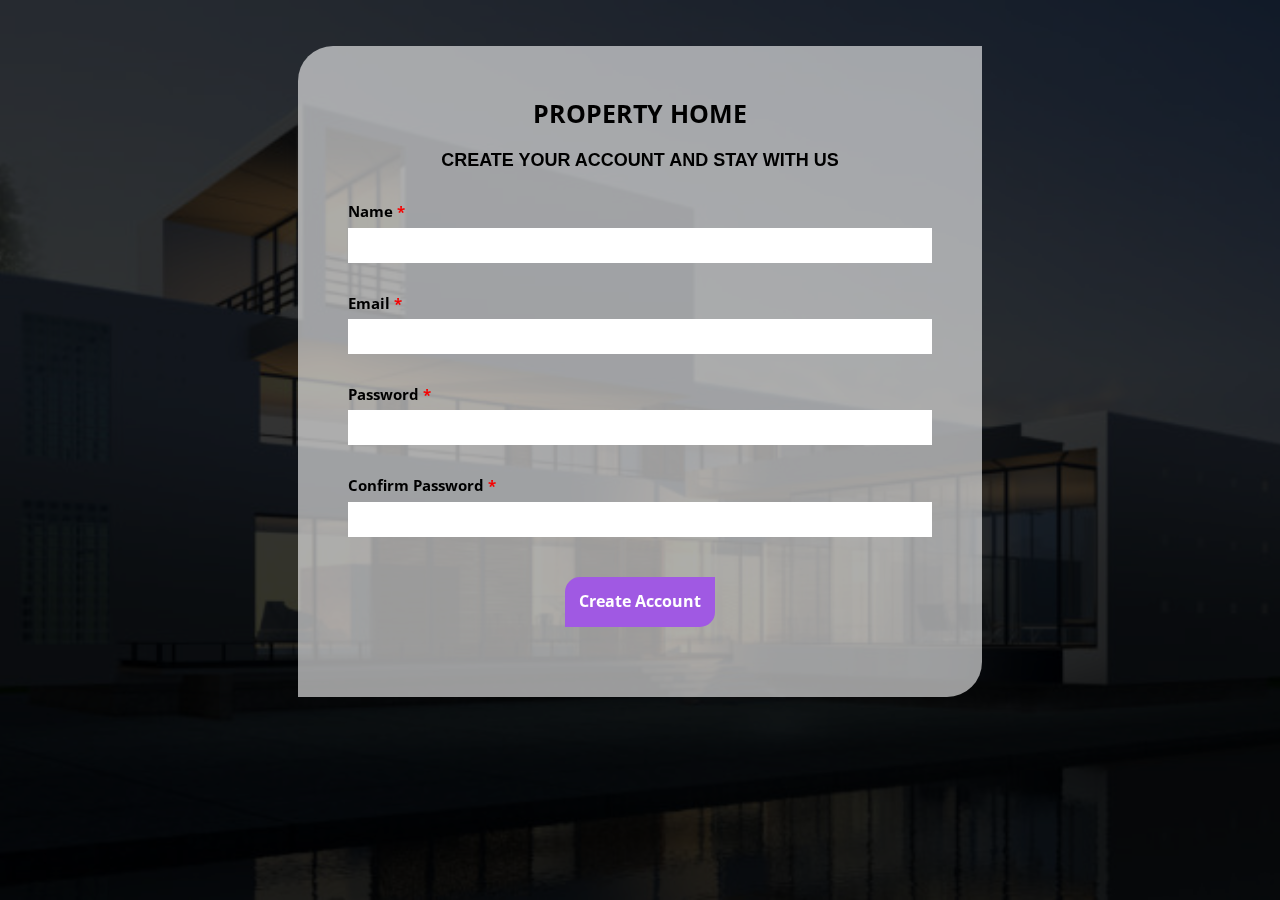
<file: register.html>
<!DOCTYPE html>
<html lang="en">
  <head>
    <meta charset="utf-8">
    <meta http-equiv="X-UA-Compatible" content="IE=edge">
    <meta name="viewport" content="width=device-width, initial-scale=1">    
    <title>Green Earth Land Developers</title>

    <!-- Favicon -->
    <link rel="shortcut icon" href="img/favicon.ico" type="image/x-icon">
    
    
    <!-- Font awesome -->
    <link href="css/font-awesome.css" rel="stylesheet">
    <!-- Bootstrap -->
    <link href="css/bootstrap.css" rel="stylesheet">   
    <!-- slick slider -->
    <link rel="stylesheet" type="text/css" href="css/slick.css">
    <!-- price picker slider -->
    <link rel="stylesheet" type="text/css" href="css/nouislider.css">
    <!-- Fancybox slider -->
    <link rel="stylesheet" href="css/jquery.fancybox.css" type="text/css" media="screen" /> 
    <!-- Theme color -->
    <link id="switcher" href="css/theme-color/default-theme.css" rel="stylesheet">     

    <!-- Main style sheet -->
    <link href="css/style.css" rel="stylesheet">    

   
    <!-- Google Font -->
    <link href='https://fonts.googleapis.com/css?family=Vollkorn' rel='stylesheet' type='text/css'>    
    <link href='https://fonts.googleapis.com/css?family=Open+Sans' rel='stylesheet' type='text/css'>
    
  </head>
  <body>   
  <section id="aa-signin">
    <div class="container">
      <div class="row">
        <div class="col-md-12">
          <div class="aa-signin-area">
            <div class="aa-signin-form">
              <div class="aa-signin-form-title">
                <a class="aa-property-home" href="index.html">Property Home</a>
                <h4>Create your account and Stay with us</h4>
              </div>
              <form class="contactform">                                                 
                <div class="aa-single-field">
                  <label for="name">Name <span class="required">*</span></label>
                  <input type="text" required="required" aria-required="true" value="" name="name">
                </div>
                <div class="aa-single-field">
                  <label for="email">Email <span class="required">*</span></label>
                  <input type="email" required="required" aria-required="true" value="" name="email">
                </div>
                <div class="aa-single-field">
                  <label for="password">Password <span class="required">*</span></label>
                  <input type="password" name="password"> 
                </div>
                <div class="aa-single-field">
                  <label for="confirm-password">Confirm Password <span class="required">*</span></label>
                  <input type="password" name="confirm-password"> 
                </div>
                <div class="aa-single-submit">
                  <input type="submit" value="Create Account" name="submit">                    
                </div>
              </form>
            </div>
          </div>
        </div>
      </div>
    </div>
  </section> 


  <!-- jQuery library -->
  <!--<script src="https://ajax.googleapis.com/ajax/libs/jquery/1.11.3/jquery.min.js"></script> -->
  <script src="js/jquery.min.js"></script>   
  <!-- Include all compiled plugins (below), or include individual files as needed -->
  <script src="js/bootstrap.js"></script>   
  <!-- slick slider -->
  <script type="text/javascript" src="js/slick.js"></script>
  <!-- Price picker slider -->
  <script type="text/javascript" src="js/nouislider.js"></script>
   <!-- mixit slider -->
  <script type="text/javascript" src="js/jquery.mixitup.js"></script>
  <!-- Add fancyBox -->        
  <script type="text/javascript" src="js/jquery.fancybox.pack.js"></script>
  <!-- Custom js -->
  <script src="js/custom.js"></script> 
  
  </body>
</html>
</file>
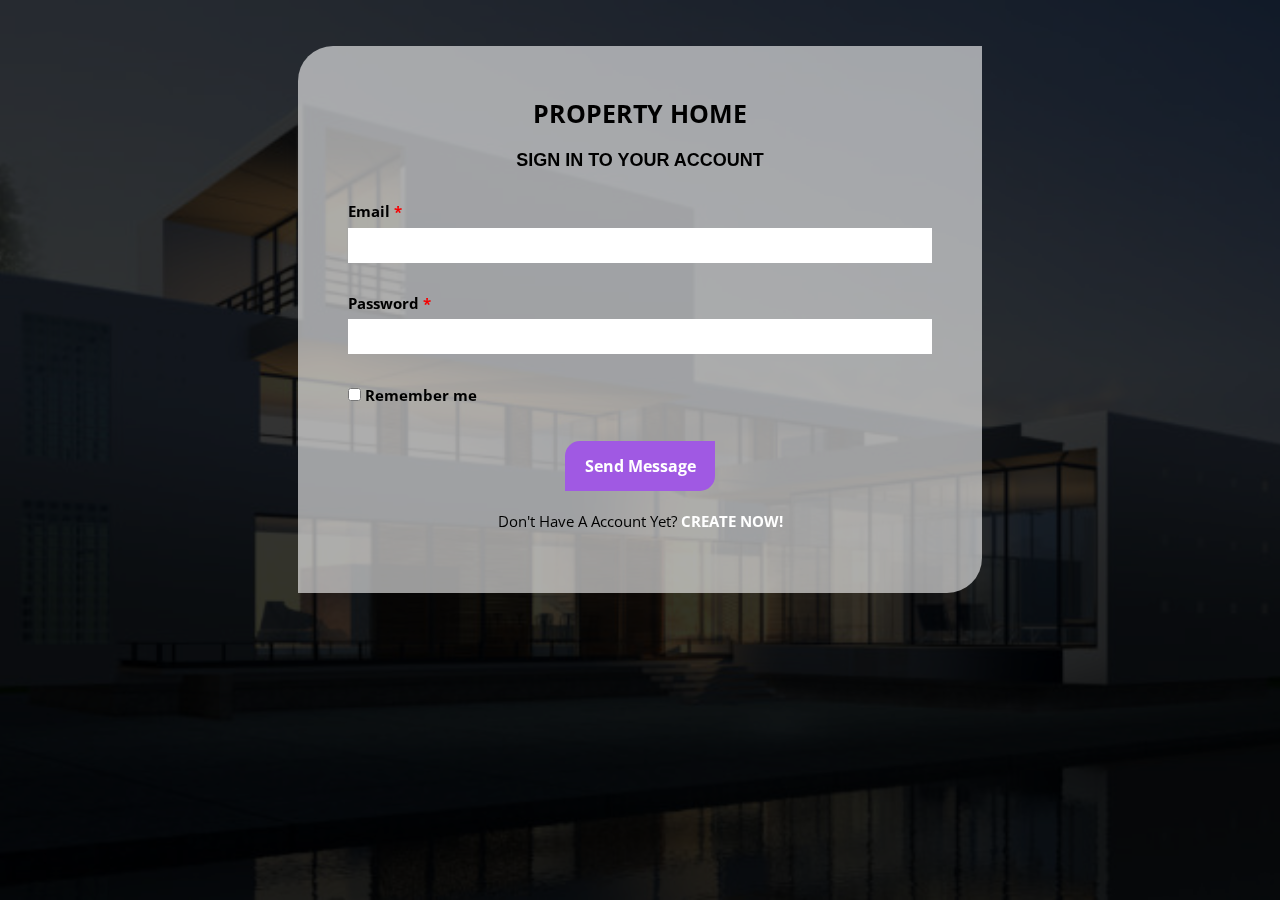
<file: signin.html>
<!DOCTYPE html>
<html lang="en">
  <head>
    <meta charset="utf-8">
    <meta http-equiv="X-UA-Compatible" content="IE=edge">
    <meta name="viewport" content="width=device-width, initial-scale=1">    
    <title>Green Earth Land Developers</title>

    <!-- Favicon -->
    <link rel="shortcut icon" href="img/favicon.ico" type="image/x-icon">
    
    
    <!-- Font awesome -->
    <link href="css/font-awesome.css" rel="stylesheet">
    <!-- Bootstrap -->
    <link href="css/bootstrap.css" rel="stylesheet">   
    <!-- slick slider -->
    <link rel="stylesheet" type="text/css" href="css/slick.css">
    <!-- price picker slider -->
    <link rel="stylesheet" type="text/css" href="css/nouislider.css">
    <!-- Fancybox slider -->
    <link rel="stylesheet" href="css/jquery.fancybox.css" type="text/css" media="screen" /> 
    <!-- Theme color -->
    <link id="switcher" href="css/theme-color/default-theme.css" rel="stylesheet">     

    <!-- Main style sheet -->
    <link href="css/style.css" rel="stylesheet">    

   
    <!-- Google Font -->
    <link href='https://fonts.googleapis.com/css?family=Vollkorn' rel='stylesheet' type='text/css'>    
    <link href='https://fonts.googleapis.com/css?family=Open+Sans' rel='stylesheet' type='text/css'>
    

  </head>
  <body>
  <section id="aa-signin">
    <div class="container">
      <div class="row">
        <div class="col-md-12">
          <div class="aa-signin-area">
            <div class="aa-signin-form">
              <div class="aa-signin-form-title">
                <a class="aa-property-home" href="index.html">Property Home</a>
                <h4>Sign in to your account</h4>
              </div>
              <form class="contactform">                                                 
                <div class="aa-single-field">
                  <label for="email">Email <span class="required">*</span></label>
                  <input type="email" required="required" aria-required="true" value="" name="email">
                </div>
                <div class="aa-single-field">
                  <label for="password">Password <span class="required">*</span></label>
                  <input type="password" name="password"> 
                </div>
                <div class="aa-single-field">
                <label>
                  <input type="checkbox"> Remember me
                </label>                                                          
                </div> 
                <div class="aa-single-submit">
                  <input type="submit" value="Send Message" class="aa-browse-btn" name="submit">  
                  <p>Don't Have A Account Yet? <a href="register.html">CREATE NOW!</a></p>
                </div>
              </form>
            </div>
          </div>
        </div>
      </div>
    </div>
  </section>
  
  <!-- jQuery library -->
  <!--<script src="https://ajax.googleapis.com/ajax/libs/jquery/1.11.3/jquery.min.js"></script> -->
  <script src="js/jquery.min.js"></script>   
  <!-- Include all compiled plugins (below), or include individual files as needed -->
  <script src="js/bootstrap.js"></script>   
  <!-- slick slider -->
  <script type="text/javascript" src="js/slick.js"></script>
  <!-- Price picker slider -->
  <script type="text/javascript" src="js/nouislider.js"></script>
   <!-- mixit slider -->
  <script type="text/javascript" src="js/jquery.mixitup.js"></script>
  <!-- Add fancyBox -->        
  <script type="text/javascript" src="js/jquery.fancybox.pack.js"></script>
  <!-- Custom js -->
  <script src="js/custom.js"></script> 
  
  </body>
</html>
</file>
<file: css/nouislider.css>
/* Functional styling;
 * These styles are required for noUiSlider to function.
 * You don't need to change these rules to apply your design.
 */
.noUi-target,
.noUi-target * {
-webkit-touch-callout: none;
-webkit-user-select: none;
-ms-touch-action: none;
	touch-action: none;
-ms-user-select: none;
-moz-user-select: none;
	user-select: none;
-moz-box-sizing: border-box;
	box-sizing: border-box;
}
.noUi-target {
	position: relative;
	direction: ltr;
}
.noUi-base {
	width: 100%;
	height: 100%;
	position: relative;
	z-index: 1; /* Fix 401 */
}
.noUi-origin {
	position: absolute;
	right: 0;
	top: 0;
	left: 0;
	bottom: 0;
}
.noUi-handle {
	position: relative;
	z-index: 1;
}
.noUi-stacking .noUi-handle {
/* This class is applied to the lower origin when
   its values is > 50%. */
	z-index: 10;
}
.noUi-state-tap .noUi-origin {
-webkit-transition: left 0.3s, top 0.3s;
	transition: left 0.3s, top 0.3s;
}
.noUi-state-drag * {
	cursor: inherit !important;
}

/* Painting and performance;
 * Browsers can paint handles in their own layer.
 */
.noUi-base,
.noUi-handle {
	-webkit-transform: translate3d(0,0,0);
	transform: translate3d(0,0,0);
}

/* Slider size and handle placement;
 */
.noUi-horizontal {
	height: 5px;
}
.noUi-horizontal .noUi-handle {
	cursor: pointer;
	height: 23px;
	left: -17px;
	top: -10px;
	width: 28px;
}
.noUi-vertical {
	width: 18px;
}
.noUi-vertical .noUi-handle {
	width: 28px;
	height: 34px;
	left: -6px;
	top: -17px;
}

/* Styling;
 */
.noUi-background {
	background: #FAFAFA;
	box-shadow: inset 0 1px 1px #f0f0f0;
}
.noUi-connect {
	background: #ccc;
	box-shadow: inset 0 0 3px rgba(51,51,51,0.45);
-webkit-transition: background 450ms;
	transition: background 450ms;
}
.noUi-origin {
	border-radius: 2px;
}
.noUi-target {
	border-radius: 0px;
	border: 1px solid #D3D3D3;
	box-shadow: inset 0 1px 1px #F0F0F0, 0 3px 6px -5px #BBB;
	margin-top: 30px;
	margin-bottom: 10px;
}
.noUi-target.noUi-connect {
	box-shadow: inset 0 0 3px rgba(51,51,51,0.45), 0 3px 6px -5px #BBB;
}

/* Handles and cursors;
 */
.noUi-draggable {
	cursor: w-resize;
}
.noUi-vertical .noUi-draggable {
	cursor: n-resize;
}
.noUi-handle {
	border: 1px solid #D9D9D9;
	border-radius: 0px;
	background: #FFF;
	cursor: default;
	box-shadow: inset 0 0 1px #FFF,
				inset 0 1px 7px #EBEBEB,
				0 3px 6px -3px #BBB;
}
.noUi-active {
	box-shadow: inset 0 0 1px #FFF,
				inset 0 1px 7px #DDD,
				0 3px 6px -3px #BBB;
}

/* Handle stripes;
 */
.noUi-handle:before,
.noUi-handle:after {
	content: "";
	display: block;
	position: absolute;
	height: 10px;
	width: 1px;
	background: #E8E7E6;
	left: 9px;
	top: 5px;
}
.noUi-handle:after {
	left: 15px;
}
.noUi-vertical .noUi-handle:before,
.noUi-vertical .noUi-handle:after {
	width: 14px;
	height: 1px;
	left: 6px;
	top: 14px;
}
.noUi-vertical .noUi-handle:after {
	top: 17px;
}

/* Disabled state;
 */
[disabled].noUi-connect,
[disabled] .noUi-connect {
	background: #B8B8B8;
}
[disabled].noUi-origin,
[disabled] .noUi-handle {
	cursor: not-allowed;
}
</file>
<file: css/theme-color/default-theme.css>
h2 {
  color: #a059e3;
}

.aa-primary-btn:hover,
.aa-primary-btn:focus {
  color: #a059e3;
  border-color: #a059e3;
}

.aa-secondary-btn {
  background-color: #a059e3;
}

.aa-view-btn {
  background-color: #a059e3;
}

.aa-view-btn:hover,
.aa-view-btn:focus {
  color: #a059e3;
}

.scrollToTop {
  background-color: #a059e3;
  border: 2px solid #a059e3;
}

.scrollToTop:hover,
.scrollToTop:focus {
  color: #a059e3;
}

.pulse:before,
.pulse:after {
  border: 5px solid #a059e3;
}

#aa-menu-area .main-navbar .navbar-header .aa-logo span {
  color: #a059e3;
}

#aa-menu-area .main-navbar .navbar-nav li a:hover,
#aa-menu-area .main-navbar .navbar-nav li a:focus {
  color: #a059e3;
}

#aa-menu-area .main-navbar .navbar-nav .active a {
  color: #a059e3;
}

#aa-menu-area .main-navbar .navbar-nav .open a {
  color: #a059e3;
}

#aa-menu-area .main-navbar .navbar-nav .dropdown-menu li a:hover,
#aa-menu-area .main-navbar .navbar-nav .dropdown-menu li a:focus {
  color: #a059e3;
}

#aa-slider .aa-slider-area .aa-top-slider .slick-prev:hover,
#aa-slider .aa-slider-area .aa-top-slider .slick-next:hover {
  background-color: #a059e3;
}

#aa-slider .aa-slider-area .aa-top-slider .aa-top-slider-price {
  color: #a059e3;
}

#aa-slider .aa-slider-area .aa-top-slider .aa-top-slider-btn:hover,
#aa-slider .aa-slider-area .aa-top-slider .aa-top-slider-btn:focus {
  color: #a059e3;
}

#aa-advance-search .aa-advance-search-area .aa-advance-search-top .aa-single-advance-search .aa-search-btn {
  background-color: #a059e3;
}

.aa-single-filter-search .noUi-connect {
  background-color: #a059e3;
}

.aa-single-filter-search .noUi-handle {
  background-color: #a059e3;
}

.aa-title span {
  background-color: #a059e3;
}

.aa-title span:before {
  background-color: #a059e3;
}

.aa-title span:after {
  background-color: #a059e3;
}

.aa-properties-item .for-sale {
  background-color: #a059e3;
}

#aa-service .aa-service-area .aa-service-content .aa-single-service .aa-service-icon span {
  background-color: #a059e3;
}

#aa-service .aa-service-area .aa-service-content .aa-single-service .aa-single-service-content h4 a:hover {
  color: #a059e3;
}

#aa-agents .aa-agents-area .aa-agents-content .aa-agents-slider li .aa-single-agents .aa-agetns-info {
  background-color: #a059e3;
}

#aa-agents .aa-agents-area .aa-agents-content .aa-agents-slider li .aa-single-agents .aa-agetns-info .aa-agent-social a:hover,
#aa-agents .aa-agents-area .aa-agents-content .aa-agents-slider li .aa-single-agents .aa-agetns-info .aa-agent-social a:focus {
  color: #a059e3;
}

#aa-client-testimonial .aa-client-testimonial-area .aa-testimonial-content .aa-testimonial-slider li .aa-testimonial-single .aa-testimonial-info p:before {
  color: #a059e3;
}

.aa-blog-single .aa-date-tag {
  background-color: #a059e3;
}

.aa-blog-single .aa-blog-single-content h3 a:hover,
.aa-blog-single .aa-blog-single-content h3 a:focus {
  color: #a059e3;
}

.aa-blog-single .aa-blog-single-bottom .aa-blog-author:hover,
.aa-blog-single .aa-blog-single-bottom .aa-blog-author:focus {
  color: #a059e3;
}

.aa-blog-single .aa-blog-single-bottom .aa-blog-comments:hover,
.aa-blog-single .aa-blog-single-bottom .aa-blog-comments:focus {
  color: #a059e3;
}

#aa-footer .aa-footer-area .aa-footer-left p a:hover,
#aa-footer .aa-footer-area .aa-footer-left p a:focus {
  color: #a059e3;
}

#aa-footer .aa-footer-area .aa-footer-middle a:hover,
#aa-footer .aa-footer-area .aa-footer-middle a:focus {
  color: #a059e3;
  border-color: #a059e3;
}

#aa-footer .aa-footer-area .aa-footer-right a:hover,
#aa-footer .aa-footer-area .aa-footer-right a:focus {
  color: #a059e3;
}

#aa-property-header .aa-property-header-inner .breadcrumb li.active {
  color: #a059e3;
}

#aa-properties .aa-properties-content .aa-properties-content-head .aa-properties-content-head-right a:hover,
#aa-properties .aa-properties-content .aa-properties-content-head .aa-properties-content-head-right a:focus {
  color: #a059e3;
  border-color: #a059e3;
}

#aa-properties .aa-properties-sidebar .aa-properties-single-sidebar .aa-single-advance-search .aa-search-btn {
  background-color: #a059e3;
}

#aa-properties .aa-properties-sidebar .aa-properties-single-sidebar .media .media-body h4 a:hover {
  color: #a059e3;
}

.aa-properties-content-bottom .pagination li a:hover,
.aa-properties-content-bottom .pagination li a:focus {
  background-color: #a059e3;
  border-color: #a059e3;
}

.aa-properties-content-bottom .pagination .active a {
  background-color: #a059e3;
}

.aa-properties-details .aa-properties-details-img .slick-prev,
.aa-properties-details .aa-properties-details-img .slick-next {
  background-color: #a059e3;
}

.aa-properties-details .aa-properties-info ul li:before {
  color: #a059e3;
}

.aa-properties-social ul li a:hover,
.aa-properties-social ul li a:focus {
  color: #a059e3;
  border-color: #a059e3;
}

#aa-blog .aa-blog-area .aa-blog-sidebar .aa-blog-sidebar-single .aa-blog-search .aa-search-text:focus {
  border-color: #a059e3;
}

#aa-blog .aa-blog-area .aa-blog-sidebar .aa-blog-sidebar-single .aa-blog-search .aa-search-submit:hover,
#aa-blog .aa-blog-area .aa-blog-sidebar .aa-blog-sidebar-single .aa-blog-search .aa-search-submit:focus {
  color: #a059e3;
}

#aa-blog .aa-blog-area .aa-blog-sidebar .aa-blog-sidebar-single .aa-blog-catg li a:hover,
#aa-blog .aa-blog-area .aa-blog-sidebar .aa-blog-sidebar-single .aa-blog-catg li a:focus {
  color: #a059e3;
}

#aa-blog .aa-blog-area .aa-blog-sidebar .aa-blog-sidebar-single .tag-cloud a:hover,
#aa-blog .aa-blog-area .aa-blog-sidebar .aa-blog-sidebar-single .tag-cloud a:focus {
  background-color: #a059e3;
  border-color: #a059e3;
}

#aa-blog .aa-blog-area .aa-blog-sidebar .aa-blog-sidebar-single .aa-blog-recent-post .media .media-body .media-heading a:hover,
#aa-blog .aa-blog-area .aa-blog-sidebar .aa-blog-sidebar-single .aa-blog-recent-post .media .media-body .media-heading a:focus {
  color: #a059e3;
}

.aa-blog-details .aa-blog-single-content h1,
.aa-blog-details .aa-blog-single-content h3,
.aa-blog-details .aa-blog-single-content h4 {
  color: #a059e3;
  font-weight: bold;
}

.aa-blog-navigation .aa-blog-pagination-left .aa-prev:hover,
.aa-blog-navigation .aa-blog-pagination-left .aa-prev:focus {
  color: #a059e3;
  border-color: #a059e3;
}

.aa-blog-navigation .aa-blog-pagination-right .aa-next:hover,
.aa-blog-navigation .aa-blog-pagination-right .aa-next:focus {
  color: #a059e3;
  border-color: #a059e3;
}

.aa-comments-area .comments .commentlist li .reply-btn:hover,
.aa-comments-area .comments .commentlist li .reply-btn:focus {
  color: #a059e3;
  border-color: #a059e3;
}

.aa-comments-area .comments .commentlist li .author-tag {
  background-color: #a059e3;
}

#respond input[type="text"]:focus,
#respond input[type="email"]:focus,
#respond input[type="url"]:focus {
  border: 1px solid #a059e3;
}

#respond textarea:focus {
  border: 1px solid #a059e3;
}

#respond .form-submit input:hover {
  color: #a059e3;
  border-color: #a059e3;
}

#aa-contact .aa-contact-area .aa-contact-bottom .aa-contact-form input[type="text"]:focus,
#aa-contact .aa-contact-area .aa-contact-bottom .aa-contact-form input[type="email"]:focus,
#aa-contact .aa-contact-area .aa-contact-bottom .aa-contact-form input[type="url"]:focus {
  border: 2px solid #a059e3;
}

#aa-contact .aa-contact-area .aa-contact-bottom .aa-contact-form textarea:focus {
  border: 2px solid #a059e3;
}

#aa-contact .aa-contact-area .aa-contact-bottom .aa-contact-form .form-submit input:hover {
  color: #a059e3;
  border: 2px solid #a059e3;
}

#aa-error .aa-error-area h2 {
  border: 3px solid #a059e3;
}

#aa-error .aa-error-area h2:before {
  border: 3px solid #a059e3;
}

#aa-error .aa-error-area a:hover,
#aa-error .aa-error-area a:focus {
  color: #a059e3;
  border-color: #a059e3;
}

#aa-gallery .aa-gallery-area .aa-gallery-content .aa-gallery-top ul li:hover,
#aa-gallery .aa-gallery-area .aa-gallery-content .aa-gallery-top ul li:focus {
  background-color: #a059e3;
  border-color: #a059e3;
}

#aa-gallery .aa-gallery-area .aa-gallery-content .aa-gallery-top ul .active {
  background-color: #a059e3;
  border-color: #a059e3;
}

#aa-gallery .aa-gallery-area .aa-gallery-content .aa-gallery-body .aa-single-gallery .aa-single-gallery-item .aa-single-gallery-info a:hover,
#aa-gallery .aa-gallery-area .aa-gallery-content .aa-gallery-body .aa-single-gallery .aa-single-gallery-item .aa-single-gallery-info a:focus {
  color: #a059e3;
  border-color: #a059e3;
}

#aa-signin .aa-signin-area .aa-signin-form .aa-single-submit input[type="submit"] {
  background-color: #a059e3;
  border: 2px solid #a059e3;
}

#aa-signin .aa-signin-area .aa-signin-form .aa-single-submit input[type="submit"]:hover {
  color: #a059e3;
  border-color: #a059e3;
}

.navbar-default .navbar-toggle {
  border-color: #a059e3;
}

.navbar-default .navbar-toggle .icon-bar {
  background-color: #a059e3;
}
</file>
<file: css/style.css>
body {
  background-color: #3f3f3f2f;
  font-family: "Open Sans", sans-serif;
  color: #333333;
  font-size: 15px;
  overflow-x: hidden;
}

.no-padding {
  padding: 0;
}

/* MODULES - Individual site components */
ul {
  padding: 0;
  margin: 0;
  list-style: none;
}

a {
  text-decoration: none;
  color: #333333;
}

a:hover,
a:focus {
  outline: none;
  text-decoration: none;
}

h1,
h2,
h3,
h4,
h5,
h6 {
  font-family: "Poppins", sans-serif;
}

h2 {
  font-size: 30px;
  font-weight: 700;
  line-height: 40px;
  margin: 0;
}

img {
  border: none;
}

.aa-primary-btn {
  font-size: 16px;
  padding: 10px 30px;
  border: 1px solid #e9e9e9;
  margin-top: 10px;
  display: inline-block;
  -webkit-transition: 0.5s;
  -moz-transition: 0.5s;
  -ms-transition: 0.5s;
  -o-transition: 0.5s;
  transition: 0.5s;
}

.aa-primary-btn:hover,
.aa-primary-btn:focus {
  text-decoration: none;
}

.aa-primary-btn span {
  margin-right: 5px;
}

.aa-secondary-btn {
  color: #fff;
  border-radius: 13px 0px;
  padding: 5px 10px;
  -webkit-transition: all 0.5s;
  -moz-transition: all 0.5s;
  -ms-transition: all 0.5s;
  -o-transition: all 0.5s;
  transition: all 0.5s;
}

.aa-secondary-btn:hover,
.aa-secondary-btn:focus {
  background-color: #000;
  color: #fff;
}

.aa-view-btn {
  color: #fff;
  padding: 10px 15px;
  font-size: 16px;
  border-radius: 15px 0px;
  display: inline-block;
  -webkit-transition: all 0.5s;
  -moz-transition: all 0.5s;
  -ms-transition: all 0.5s;
  -o-transition: all 0.5s;
  transition: all 0.5s;
}

.aa-view-btn:hover,
.aa-view-btn:focus {
  background-color: #fff;
}

/* LAYOUTS - Page layout styles */

/*==================
 HEADER SECTION
====================*/

#aa-header {
  border-bottom: 1px solid #fff;
  left: 0;
  position: absolute;
  right: 0;
  top: 0;
  width: 100%;
  z-index: 99;
}

#aa-header .aa-header-area {
  display: inline;
  padding: 5px 0;
  float: left;
  width: 100%;
}

#aa-header .aa-header-area .aa-header-left {
  display: inline;
  float: left;
  width: 100%;
}

#aa-header .aa-header-area .aa-header-left .aa-telephone-no {
  color: #fff;
  float: left;
  font-size: 15px;
}

#aa-header .aa-header-area .aa-header-left .aa-telephone-no span {
  margin-right: 5px;
}

#aa-header .aa-header-area .aa-header-left .aa-telephone-no span .skype_c2c_logo_img {
  display: none !important;
}

#aa-header .aa-header-area .aa-header-left .aa-telephone-no .skype_c2c_text_span {
  color: #fff !important;
}

#aa-header .aa-header-area .aa-header-left .aa-email {
  color: #fff;
  float: left;
  letter-spacing: 0.5px;
  margin-left: 20px;
  font-size: 15px;
}

#aa-header .aa-header-area .aa-header-left .aa-email span {
  margin-right: 5px;
}

#aa-header .aa-header-area .aa-header-right {
  display: inline;
  float: left;
  width: 100%;
  text-align: right;
}

#aa-header .aa-header-area .aa-header-right .aa-register {
  border-right: 1px solid #f8f8f8;
  color: #fff;
  margin-right: 5px;
  padding-right: 10px;
  font-size: 15px;
}

#aa-header .aa-header-area .aa-header-right .aa-login {
  color: #fff;
  font-size: 15px;
}

/*==================
 NAVBAR SECTION
====================*/

#aa-menu-area {
  left: 0;
  padding-top: 20px;
  position: absolute;
  right: 0;
  top: 35px;
  width: 100%;
  z-index: 99;
}

#aa-menu-area .main-navbar {
  background-color: transparent;
  border: medium none;
  border-radius: 0;
}

#aa-menu-area .main-navbar .navbar-header .navbar-brand {
  padding: 0;
}

#aa-menu-area .main-navbar .navbar-header .aa-logo {
  border: 2px solid #fff;
  color: #fff;
  font-family: "Poppins", sans-serif;
  font-size: 30px;
  padding: 15px;
  line-height: 13px;
}

#aa-menu-area .main-navbar .navbar-header .aa-logo-img {
  border: none;
  height: 50px;
  width: 235px;
}

#aa-menu-area .main-navbar .navbar-header .aa-logo-img img {
  width: 40%;
  height: 100%;
}

#aa-menu-area .main-navbar .navbar-nav li a {
  color: #fff;
  -webkit-transition: all 0.5s;
  -moz-transition: all 0.5s;
  -ms-transition: all 0.5s;
  -o-transition: all 0.5s;
  transition: all 0.5s;
}

#aa-menu-area .main-navbar .navbar-nav .active a {
  background-color: #fff;
  border-radius: 20px 0px;
}

#aa-menu-area .main-navbar .navbar-nav .open a {
  background-color: #fff;
  border-radius: 20px 0px;
}

#aa-menu-area .main-navbar .navbar-nav .dropdown-menu {
  border: none;
  border-radius: 0;
  margin-top: 5px;
}

#aa-menu-area .main-navbar .navbar-nav .dropdown-menu li a {
  color: #555;
  padding: 8px 10px;
}

#aa-menu-area .main-navbar .navbar-right {
  margin-right: -30px;
}

#aa-menu-area .navbar-fixed-top {
  background-color: #ffffffee;
  padding: 15px 0;
  -webkit-transition: all 0.5s;
  -moz-transition: all 0.5s;
  -ms-transition: all 0.5s;
  -o-transition: all 0.5s;
  transition: all 0.5s;
}

#aa-menu-area .navbar-fixed-top .navbar-header .aa-logo {
  border: 2px solid #888;
  color: #555;
}

#aa-menu-area .navbar-fixed-top .navbar-nav li a {
  color: #555;
}

/*scrol to top*/

.scrollToTop {
  bottom: 60px;
  color: #fff;
  display: none;
  font-size: 23px;
  height: 50px;
  line-height: 45px;
  position: fixed;
  right: 20px;
  text-align: center;
  text-decoration: none;
  -webkit-transition: all 0.5s ease 0s;
  -moz-transition: all 0.5s ease 0s;
  -ms-transition: all 0.5s ease 0s;
  -o-transition: all 0.5s ease 0s;
  transition: all 0.5s ease 0s;
  width: 50px;
  z-index: 999;
}

.scrollToTop:hover,
.scrollToTop:focus {
  background-color: #FFF;
  text-decoration: none;
  outline: none;
}

/*Preloader*/
#aa-preloader-area {
  background-color: #F8F8F8;
  position: fixed;
  left: 0;
  right: 0;
  top: 0;
  bottom: 0;
  width: 100%;
  height: 100%;
  z-index: 9999;
}

.pulse {
  left: 47%;
  position: relative;
  top: 44%;
}

.pulse:before,
.pulse:after {
  content: '';
  width: 80px;
  height: 80px;
  border-radius: 500px;
  position: absolute;
}

.pulse:before {
  -webkit-animation: pulse-outer 0.8s ease-in infinite;
  -moz-animation: pulse-outer 0.8s ease-in infinite;
  animation: pulse-outer 0.8s ease-in infinite;
}

.pulse:after {
  -webkit-animation: pulse-inner 0.8s linear infinite;
  -moz-animation: pulse-inner 0.8s linear infinite;
  animation: pulse-inner 0.8s linear infinite;
}

@-webkit-keyframes pulse-outer {
  0% {
    opacity: 1;
    filter: alpha(opacity=100);
  }

  50% {
    opacity: 0.5;
    filter: alpha(opacity=50);
  }

  100% {
    opacity: 0;
    filter: alpha(opacity=0);
  }
}

@-moz-keyframes pulse-outer {
  0% {
    opacity: 1;
    filter: alpha(opacity=100);
  }

  50% {
    opacity: 0.5;
    filter: alpha(opacity=50);
  }

  100% {
    opacity: 0;
    filter: alpha(opacity=0);
  }
}

@keyframes pulse-outer {
  0% {
    opacity: 1;
    filter: alpha(opacity=100);
  }

  50% {
    opacity: 0.5;
    filter: alpha(opacity=50);
  }

  100% {
    opacity: 0;
    filter: alpha(opacity=0);
  }
}

@-webkit-keyframes pulse-inner {
  0% {
    -webkit-transform: scale(0);
    opacity: 0;
    filter: alpha(opacity=0);
  }

  100% {
    -webkit-transform: scale(1);
    opacity: 1;
    filter: alpha(opacity=100);
  }
}

@-moz-keyframes pulse-inner {
  0% {
    -moz-transform: scale(0);
    opacity: 0;
    filter: alpha(opacity=0);
  }

  100% {
    -moz-transform: scale(1);
    opacity: 1;
    filter: alpha(opacity=100);
  }
}

@keyframes pulse-inner {
  0% {
    -webkit-transform: scale(0);
    -moz-transform: scale(0);
    -ms-transform: scale(0);
    -o-transform: scale(0);
    transform: scale(0);
    opacity: 0;
    filter: alpha(opacity=0);
  }

  100% {
    -webkit-transform: scale(1);
    -moz-transform: scale(1);
    -ms-transform: scale(1);
    -o-transform: scale(1);
    transform: scale(1);
    opacity: 1;
    filter: alpha(opacity=100);
  }
}

/*==================
	SLIDER SECTION
====================*/

#aa-slider {
  float: left;
  display: inline;
  width: 100%;
}

#aa-slider .aa-slider-area {
  display: inline;
  float: left;
  width: 100%;
}

#aa-slider .aa-slider-area .aa-top-slider {
  width: 100%;
}

#aa-slider .aa-slider-area .aa-top-slider .slick-arrow {
  height: 80px;
  width: 80px;
}

#aa-slider .aa-slider-area .aa-top-slider .slick-prev,
#aa-slider .aa-slider-area .aa-top-slider .slick-next {
  background-color: transparent;
  border: 1px solid #fff;
  -webkit-transition: all 0.5s;
  -moz-transition: all 0.5s;
  -ms-transition: all 0.5s;
  -o-transition: all 0.5s;
  transition: all 0.5s;
}

#aa-slider .aa-slider-area .aa-top-slider .slick-prev {
  left: 20px;
}

#aa-slider .aa-slider-area .aa-top-slider .slick-next {
  right: 20px;
}

#aa-slider .aa-slider-area .aa-top-slider .slick-prev::before,
#aa-slider .aa-slider-area .aa-top-slider .slick-next::before {
  font-family: "fontAwesome";
  font-size: 50px;
}

#aa-slider .aa-slider-area .aa-top-slider .aa-top-slider-single {
  width: 100%;
  position: relative;
}

#aa-slider .aa-slider-area .aa-top-slider .aa-top-slider-single img {
  width: 100%;
  height: 700px;
}

#aa-slider .aa-slider-area .aa-top-slider .aa-top-slider-single .aa-top-slider-content {
  background-color: rgba(255, 255, 255, 0.596);
  left: 20%;
  padding: 30px;
  position: absolute;
  top: 40%;
  z-index: 999;
  border-radius: 30px 0px;
}

#aa-slider .aa-slider-area .aa-top-slider .aa-top-slider-single .aa-top-slider-content .aa-top-slider-catg {
  font-family: "Poppins", sans-serif;
  font-size: 25px;
  font-weight: bold;
  letter-spacing: 5px;
  text-transform: uppercase;
  color: #555;
  line-height: 25px;
}

#aa-slider .aa-slider-area .aa-top-slider .aa-top-slider-single .aa-top-slider-content .aa-top-slider-title {
  color: #555;
  font-size: 40px;
  font-weight: bold;
  padding-bottom: 5px;
  text-transform: uppercase;
}

#aa-slider .aa-slider-area .aa-top-slider .aa-top-slider-single .aa-top-slider-content .aa-top-slider-location {
  font-size: 14px;
}

#aa-slider .aa-slider-area .aa-top-slider .aa-top-slider-single .aa-top-slider-content .aa-top-slider-location i {
  margin-right: 5px;
}

#aa-slider .aa-slider-area .aa-top-slider .aa-top-slider-single .aa-top-slider-content .aa-top-slider-off {
  font-size: 14px;
  font-family: "Poppins", sans-serif;
  color: #555;
  display: inline-block;
  margin-top: 10px;
  font-weight: bold;
}

#aa-slider .aa-slider-area .aa-top-slider .aa-top-slider-single .aa-top-slider-content .aa-top-slider-price {
  font-family: "Poppins", sans-serif;
  font-size: 30px;
  font-weight: bold;
  text-transform: uppercase;
  margin-top: -5px;
}

#aa-slider .aa-slider-area .aa-top-slider .aa-top-slider-single .aa-top-slider-content .aa-top-slider-btn {
  display: inline-block;
  -webkit-transition: all 0.5s;
  -moz-transition: all 0.5s;
  -ms-transition: all 0.5s;
  -o-transition: all 0.5s;
  transition: all 0.5s;
  text-transform: uppercase;
  font-size: 15px;
}

#aa-slider .aa-slider-area .aa-top-slider .aa-top-slider-single .aa-top-slider-content .aa-top-slider-btn span {
  margin-left: 3px;
}

/*==================
	ADVANCE SEARCH SECTION
====================*/

#aa-advance-search {
  display: inline;
  float: left;
  width: 100%;
}

#aa-advance-search .aa-advance-search-area {
  background-color: rgba(221, 221, 221, 0.7);
  border-radius: 30px 0px;
  display: inline;
  float: left;
  margin-top: -100px;
  min-height: 200px;
  padding: 25px 20px;
  position: relative;
  width: 100%;
}

#aa-advance-search .aa-advance-search-area .aa-advance-search-top {
  display: inline;
  float: left;
  width: 100%;
}

#aa-advance-search .aa-advance-search-area .aa-advance-search-top .aa-single-advance-search {
  display: inline;
  float: left;
  width: 100%;
}

#aa-advance-search .aa-advance-search-area .aa-advance-search-top .aa-single-advance-search input[type="text"] {
  border: 1px solid #fff;
  border-radius: 20px 0px;
  color: #555;
  height: 40px;
  padding: 5px;
  width: 100%;
  font-size: 18px;
}

#aa-advance-search .aa-advance-search-area .aa-advance-search-top .aa-single-advance-search select {
  border: 1px solid #fff;
  border-radius: 20px 0px;
  color: #555;
  height: 40px;
  padding: 5px;
  width: 100%;
}

#aa-advance-search .aa-advance-search-area .aa-advance-search-top .aa-single-advance-search .aa-search-btn {
  border: medium none;
  border-radius: 20px 0px;
  color: #fff;
  font-size: 18px;
  font-weight: bold;
  height: 40px;
  outline: medium none;
  text-transform: uppercase;
  width: 100%;
}

#aa-advance-search .aa-advance-search-area .aa-advance-search-bottom {
  display: inline;
  float: left;
  width: 100%;
  margin-top: 50px;
}

#aa-advance-search .aa-advance-search-area .aa-advance-search-bottom .aa-single-filter-search {
  display: inline;
  float: left;
  width: 100%;
  text-align: center;
}

#aa-advance-search .aa-advance-search-area .aa-advance-search-bottom .aa-single-filter-search span {
  display: inline-block;
  font-family: "Poppins", sans-serif;
  margin: 0 10px;
}

#aa-advance-search .aa-advance-search-area .aa-advance-search-bottom .aa-single-filter-search .noUi-connect {
  box-shadow: 0 0 3px rgba(51, 51, 51, 0.45) inset;
  transition: background 450ms ease 0s;
}

#aa-advance-search .aa-advance-search-area .aa-advance-search-bottom .aa-single-filter-search .noUi-handle {
  border: none;
  border-radius: 50%;
  box-shadow: none;
  height: 25px;
  left: -17px;
  top: -12px;
  width: 25px;
}

#aa-advance-search .aa-advance-search-area .aa-advance-search-bottom .aa-single-filter-search .noUi-handle:after,
#aa-advance-search .aa-advance-search-area .aa-advance-search-bottom .aa-single-filter-search .noUi-handle:before {
  display: none;
}

/*==================
	ABOUT US SECTION
====================*/

#aa-about-us {
  display: inline;
  float: left;
  width: 100%;
}

#aa-about-us .aa-about-us-area {
  display: inline;
  float: left;
  width: 100%;
  padding: 100px 0;
}

#aa-about-us .aa-about-us-area .aa-about-us-left {
  display: inline;
  float: left;
  width: 100%;
  border-radius: 35px 0px;
  box-shadow: 0px 0px 51px 5px #00000057;
}

#aa-about-us .aa-about-us-area .aa-about-us-left img {
  width: 100%;
  border-radius: 35px 0px;
}

#aa-about-us .aa-about-us-area .aa-about-us-right {
  display: inline;
  float: left;
  width: 100%;
}

#aa-about-us .aa-about-us-area .aa-about-us-right ul {
  margin-left: 30px;
}

#aa-about-us .aa-about-us-area .aa-about-us-right ul li {
  font-style: italic;
  list-style: circle;
  margin-bottom: 5px;
}

.aa-title {
  display: inline;
  float: left;
  width: 100%;
  text-align: center;
  margin-bottom: 20px;
}

.aa-title p {
  font-size: 18px;
  padding: 0 50px;
}

.aa-title span {
  width: 2px;
  height: 15px;
  display: inline-block;
  position: relative;
}

.aa-title span:before {
  content: '';
  right: 4px;
  top: 7px;
  position: absolute;
  width: 100px;
  height: 2px;
}

.aa-title span:after {
  content: '';
  left: 4px;
  top: 7px;
  position: absolute;
  width: 100px;
  height: 2px;
}

/*==================
 LATEST PROPERTY SECTION
====================*/

#aa-latest-property {
  background-color: #f8f8f8;
  display: inline;
  float: left;
  width: 100%;
  padding: 100px 0;
}

#aa-latest-property .aa-latest-property-area {
  display: inline;
  float: left;
  width: 100%;
}

#aa-latest-property .aa-latest-property-area .aa-latest-properties-content {
  display: inline;
  float: left;
  margin-top: 20px;
  width: 100%;
}

.aa-properties-item {
  display: inline;
  float: left;
  margin-top: 30px;
  width: 100%;
  position: relative;
  -webkit-transition: all 0.5s;
  -moz-transition: all 0.5s;
  -ms-transition: all 0.5s;
  -o-transition: all 0.5s;
  transition: all 0.5s;
}

.aa-properties-item:hover {
  box-shadow: 1px 2px 5px 3px #ccc;
}

.aa-properties-item .aa-properties-item-img {
  width: 100%;
}

.aa-properties-item .aa-properties-item-img img {
  width: 100%;
}

.aa-properties-item .aa-tag {
  color: #fff;
  padding: 6px 10px;
  position: absolute;
  left: 15px;
  top: -15px;
  border-radius: 10px 0px;
}

.aa-properties-item .for-sale {
  background-color: rgb(90, 179, 90);
}

.aa-properties-item .for-rent {
  background-color: #61d1c0;
}

.aa-properties-item .sold-out {
  background-color: #cc4f4f;
}

.aa-properties-item .aa-properties-item-content {
  background-color: #fff;
  border: 1px solid #ddd;
  border-top: none;
  display: inline;
  float: left;
  width: 100%;
}

.aa-properties-item .aa-properties-item-content .aa-properties-info {
  border-bottom: 1px solid #ddd;
  display: inline;
  float: left;
  padding: 10px;
  width: 100%;
  text-align: left;
}

.aa-properties-item .aa-properties-item-content .aa-properties-info span {
  margin: 0px 5px;
  font-size: 14px;
}

.aa-properties-item .aa-properties-item-content .aa-properties-about {
  display: inline;
  float: left;
  width: 100%;
  padding: 10px;
}

.aa-properties-item .aa-properties-item-content .aa-properties-about h3 {
  margin-top: 0px;
}

.aa-properties-item .aa-properties-item-content .aa-properties-about p {
  font-size: 14px;
}

.aa-properties-item .aa-properties-item-content .aa-properties-detial {
  border-top: 1px solid #ddd;
  display: inline;
  float: left;
  padding: 10px;
  width: 100%;
}

.aa-properties-item .aa-properties-item-content .aa-properties-detial .aa-price {
  float: left;
  font-size: 18px;
  padding: 3px 0;
}

.aa-properties-item .aa-properties-item-content .aa-properties-detial a {
  float: right;
}

/*==================
 SERVICE SECTION
====================*/

#aa-service {
  display: inline;
  float: left;
  width: 100%;
  padding: 100px 0;
}

#aa-service .aa-service-area {
  display: inline;
  float: left;
  width: 100%;
}

#aa-service .aa-service-area .aa-service-content {
  display: inline;
  float: left;
  width: 100%;
  margin-top: 40px;
}

#aa-service .aa-service-area .aa-service-content .aa-single-service {
  display: inline;
  float: left;
  text-align: center;
  width: 100%;
}

#aa-service .aa-service-area .aa-service-content .aa-single-service:hover .aa-service-icon:before {
  border: 2px solid #fff;
}

#aa-service .aa-service-area .aa-service-content .aa-single-service .aa-service-icon {
  display: inline;
  float: left;
  width: 100%;
  margin-bottom: 20px;
  position: relative;
}

#aa-service .aa-service-area .aa-service-content .aa-single-service .aa-service-icon:before {
  border: 2px solid transparent;
  border-radius: 50%;
  content: "";
  height: 100px;
  margin-left: 4px;
  position: absolute;
  width: 92px;
  -webkit-transition: all 0.5s;
  -moz-transition: all 0.5s;
  -ms-transition: all 0.5s;
  -o-transition: all 0.5s;
  transition: all 0.5s;
}

#aa-service .aa-service-area .aa-service-content .aa-single-service .aa-service-icon span {
  border-radius: 50%;
  color: #fff;
  font-size: 40px;
  height: 100px;
  line-height: 100px;
  width: 100px;
}

#aa-service .aa-service-area .aa-service-content .aa-single-service .aa-single-service-content {
  display: inline;
  float: left;
  width: 100%;
}

#aa-service .aa-service-area .aa-service-content .aa-single-service .aa-single-service-content h4 {
  font-size: 20px;
}

#aa-service .aa-service-area .aa-service-content .aa-single-service .aa-single-service-content h4 a {
  -webkit-transition: all 0.5s;
  -moz-transition: all 0.5s;
  -ms-transition: all 0.5s;
  -o-transition: all 0.5s;
  transition: all 0.5s;
}

#aa-service .aa-service-area .aa-service-content .aa-single-service .aa-single-service-content p {
  font-size: 13px;
}

/*==================
 PROMO BANNER SECTION
====================*/

#aa-promo-banner {
  background-image: url("../img/item/card_6.jpg");
  background-attachment: fixed;
  background-position: center;
  background-size: cover;
  display: inline;
  float: left;
  width: 100%;
  padding: 100px 0;
  position: relative;
}

#aa-promo-banner:before {
  background-color: rgba(0, 0, 0, 0.45);
  content: '';
  position: absolute;
  left: 0;
  top: 0;
  right: 0;
  bottom: 0;
}

#aa-promo-banner .aa-promo-banner-area {
  display: inline;
  float: left;
  width: 100%;
  padding: 0 150px;
  text-align: center;
}

#aa-promo-banner .aa-promo-banner-area h3 {
  color: #fff;
  font-size: 40px;
  font-weight: 700;
  margin-bottom: 20px;
  text-transform: capitalize;
}

#aa-promo-banner .aa-promo-banner-area p {
  color: #fff;
  display: inline-block;
  font-size: 16px;
  margin-top: 10px;
}

#aa-promo-banner .aa-promo-banner-area a {
  font-weight: bold;
  margin-top: 50px;
  text-transform: uppercase;
}

/*==================
 AGENTS SECTION
====================*/

#aa-agents {
  display: inline;
  float: left;
  width: 100%;
  padding: 100px 0;
}

#aa-agents .aa-agents-area {
  display: inline;
  float: left;
  width: 100%;
}

#aa-agents .aa-agents-area .aa-agents-content {
  display: inline;
  float: left;
  width: 100%;
  margin-top: 50px;
}

#aa-agents .aa-agents-area .aa-agents-content .aa-agents-slider {
  margin-left: -30px;
}

#aa-agents .aa-agents-area .aa-agents-content .aa-agents-slider li {
  float: left;
  margin-left: 30px;
  width: 22.42%;
}

#aa-agents .aa-agents-area .aa-agents-content .aa-agents-slider li .aa-single-agents {
  display: inline;
  float: left;
  width: 100%;
  border-radius: 20px 0px;
}

#aa-agents .aa-agents-area .aa-agents-content .aa-agents-slider li .aa-single-agents .aa-agents-img {
  display: inline;
  float: left;
  width: 100%;
  border-radius: 20px 0px;
}

#aa-agents .aa-agents-area .aa-agents-content .aa-agents-slider li .aa-single-agents .aa-agents-img img {
  width: 100%;
  border-radius: 20px 0px;
  box-shadow: 0px 0px 5px 2px #0000007a;
}

#aa-agents .aa-agents-area .aa-agents-content .aa-agents-slider li .aa-single-agents .aa-agetns-info {
  display: inline;
  float: left;
  padding: 10px;
  width: 100%;
  text-align: center;
  color: #fff;
  border-radius: 20px 0px;
  box-shadow: 0px 0px 5px 2px #0000007a;
}

#aa-agents .aa-agents-area .aa-agents-content .aa-agents-slider li .aa-single-agents .aa-agetns-info h4 {
  color: #fff;
  margin-bottom: 5px;
  font-weight: bold;
}

#aa-agents .aa-agents-area .aa-agents-content .aa-agents-slider li .aa-single-agents .aa-agetns-info h4 a {
  color: #fff;
}

#aa-agents .aa-agents-area .aa-agents-content .aa-agents-slider li .aa-single-agents .aa-agetns-info span {
  display: block;
  margin-bottom: 5px;
  font-size: 16px;
}

#aa-agents .aa-agents-area .aa-agents-content .aa-agents-slider li .aa-single-agents .aa-agetns-info .aa-agent-social {
  display: inline;
  float: left;
  width: 100%;
}

#aa-agents .aa-agents-area .aa-agents-content .aa-agents-slider li .aa-single-agents .aa-agetns-info .aa-agent-social a {
  border: 1px solid #fff;
  color: #fff;
  display: inline-block;
  margin: 10px 5px;
  min-width: 40px;
  padding: 5px 0;
  text-align: center;
  -webkit-transition: all 0.5s;
  -moz-transition: all 0.5s;
  -ms-transition: all 0.5s;
  -o-transition: all 0.5s;
  transition: all 0.5s;
}

#aa-agents .aa-agents-area .aa-agents-content .aa-agents-slider li .aa-single-agents .aa-agetns-info .aa-agent-social a:hover,
#aa-agents .aa-agents-area .aa-agents-content .aa-agents-slider li .aa-single-agents .aa-agetns-info .aa-agent-social a:focus {
  background-color: #FFF;
}

/*==================
  TESTIMONIAL SECTION
====================*/

#aa-client-testimonial {
  background-attachment: fixed;
  background-image: url("../img/slider/slider_3.jpg");
  background-position: center center;
  background-repeat: no-repeat;
  background-size: cover;
  display: inline;
  float: left;
  padding: 100px 0;
  width: 100%;
  position: relative;
}

#aa-client-testimonial:before {
  background-color: rgba(0, 0, 0, 0.8);
  bottom: 0;
  content: "";
  left: 0;
  position: absolute;
  right: 0;
  top: 0;
}

#aa-client-testimonial .aa-client-testimonial-area {
  display: inline;
  float: left;
  width: 100%;
}

#aa-client-testimonial .aa-client-testimonial-area .aa-title p {
  color: #fff;
}

#aa-client-testimonial .aa-client-testimonial-area .aa-testimonial-content {
  display: inline;
  float: left;
  width: 100%;
}

#aa-client-testimonial .aa-client-testimonial-area .aa-testimonial-content .aa-testimonial-slider {
  display: inline;
  float: left;
  margin-top: 50px;
  width: 100%;
}

#aa-client-testimonial .aa-client-testimonial-area .aa-testimonial-content .aa-testimonial-slider .slick-prev {
  background: none;
  left: 10%;
}

#aa-client-testimonial .aa-client-testimonial-area .aa-testimonial-content .aa-testimonial-slider .slick-prev::before {
  content: "\f177";
}

#aa-client-testimonial .aa-client-testimonial-area .aa-testimonial-content .aa-testimonial-slider .slick-next {
  background: none;
  right: 10%;
}

#aa-client-testimonial .aa-client-testimonial-area .aa-testimonial-content .aa-testimonial-slider .slick-next::before {
  content: "\f178";
}

#aa-client-testimonial .aa-client-testimonial-area .aa-testimonial-content .aa-testimonial-slider li {
  display: inline;
  float: left;
  width: 100%;
}

#aa-client-testimonial .aa-client-testimonial-area .aa-testimonial-content .aa-testimonial-slider li .aa-testimonial-single {
  display: inline;
  float: left;
  padding: 0 150px;
  position: relative;
  width: 100%;
}

#aa-client-testimonial .aa-client-testimonial-area .aa-testimonial-content .aa-testimonial-slider li .aa-testimonial-single:after {
  background-color: rgba(50, 59, 64, 0.8);
  content: "";
  height: 370px;
  top: 0;
  left: 30%;
  position: absolute;
  width: 40%;
}

#aa-client-testimonial .aa-client-testimonial-area .aa-testimonial-content .aa-testimonial-slider li .aa-testimonial-single .aa-testimonial-img {
  display: inline;
  float: left;
  width: 100%;
  text-align: center;
  position: relative;
  z-index: 10;
}

#aa-client-testimonial .aa-client-testimonial-area .aa-testimonial-content .aa-testimonial-slider li .aa-testimonial-single .aa-testimonial-img img {
  background-color: #FFF;
  display: inline-block;
  width: 100px;
  height: 100px;
  margin-top: 24px;
  border-radius: 50%;
}

#aa-client-testimonial .aa-client-testimonial-area .aa-testimonial-content .aa-testimonial-slider li .aa-testimonial-single .aa-testimonial-info {
  display: inline;
  float: left;
  width: 100%;
  text-align: center;
}

#aa-client-testimonial .aa-client-testimonial-area .aa-testimonial-content .aa-testimonial-slider li .aa-testimonial-single .aa-testimonial-info p {
  color: #fff;
  font-size: 18px;
  margin-top: 30px;
  padding: 0 100px;
  position: relative;
  z-index: 20;
}

#aa-client-testimonial .aa-client-testimonial-area .aa-testimonial-content .aa-testimonial-slider li .aa-testimonial-single .aa-testimonial-info p:before {
  content: '\f10e';
  font-family: fontAwesome;
  font-size: 50px;
  left: 1%;
  position: absolute;
  text-align: center;
  top: 20%;
  opacity: 0.6;
  width: 100%;
  z-index: -10;
}

#aa-client-testimonial .aa-client-testimonial-area .aa-testimonial-content .aa-testimonial-slider li .aa-testimonial-single .aa-testimonial-bio {
  color: #fff;
  display: inline-block;
  float: left;
  margin-top: 20px;
  margin-bottom: 25px;
  position: relative;
  text-align: center;
  width: 100%;
  z-index: 30;
}

#aa-client-testimonial .aa-client-testimonial-area .aa-testimonial-content .aa-testimonial-slider li .aa-testimonial-single .aa-testimonial-bio p {
  border-top: 1px solid #f8f8f8;
  display: inline-block;
  font-size: 18px;
  font-weight: bold;
  margin-bottom: 0;
  min-width: 175px;
  padding-top: 10px;
}

#aa-client-testimonial .aa-client-testimonial-area .aa-testimonial-content .aa-testimonial-slider li .aa-testimonial-single .aa-testimonial-bio span {
  display: block;
}

/*==================
  CLIENT BRAND SECTION
====================*/

#aa-client-brand {
  background-color: #f8f8f8;
  display: inline;
  float: left;
  padding: 50px 0;
  width: 100%;
}

#aa-client-brand .aa-client-brand-area {
  display: inline;
  float: left;
  width: 100%;
}

#aa-client-brand .aa-client-brand-area .aa-client-brand-slider {
  display: inline-block;
  text-align: center;
  width: 100%;
}

#aa-client-brand .aa-client-brand-area .aa-client-brand-slider li {
  display: inline-block;
  margin: 0 36px;
}

#aa-client-brand .aa-client-brand-area .aa-client-brand-slider li .aa-client-single-brand {
  opacity: 0.5;
  -webkit-transition: all 0.5s;
  -moz-transition: all 0.5s;
  -ms-transition: all 0.5s;
  -o-transition: all 0.5s;
  transition: all 0.5s;
}

#aa-client-brand .aa-client-brand-area .aa-client-brand-slider li .aa-client-single-brand:hover {
  opacity: 1;
}

/*==================
  LATEST BLOG SECTION
====================*/

#aa-latest-blog {
  display: inline;
  float: left;
  padding: 100px 0;
  width: 100%;
}

#aa-latest-blog .aa-latest-blog-area {
  display: inline;
  float: left;
  width: 100%;
}

#aa-latest-blog .aa-latest-blog-area .aa-latest-blog-content {
  display: inline;
  float: left;
  margin-top: 50px;
  width: 100%;
}

.aa-blog-single {
  background-color: #f8f8f8;
  display: inline;
  float: left;
  width: 100%;
}

.aa-blog-single .aa-blog-img {
  display: inline;
  float: left;
  position: relative;
  width: 100%;
}

.aa-blog-single .aa-blog-img img {
  max-width: 100%;
}

.aa-blog-single .aa-blog-img .aa-date-tag {
  color: #fff;
  padding: 5px 8px;
  font-weight: bold;
  position: absolute;
  left: 0;
  top: 15px;
}

.aa-blog-single .aa-blog-single-content {
  display: inline;
  float: left;
  padding: 10px;
  width: 100%;
  padding-bottom: 20px;
}

.aa-blog-single .aa-blog-single-content h3 {
  font-size: 22px;
  margin-bottom: 15px;
}

.aa-blog-single .aa-blog-single-content h3 a {
  -webkit-transition: all 0.5s;
  -moz-transition: all 0.5s;
  -ms-transition: all 0.5s;
  -o-transition: all 0.5s;
  transition: all 0.5s;
}

.aa-blog-single .aa-blog-single-content p {
  font-size: 14px;
}

.aa-blog-single .aa-blog-single-bottom {
  border-top: 1px solid #ccc;
  padding: 10px;
  display: inline;
  margin-top: 10px;
  float: left;
  width: 100%;
}

.aa-blog-single .aa-blog-single-bottom .aa-blog-author {
  float: left;
  font-size: 14px;
  font-weight: bold;
  letter-spacing: 0.5px;
  -webkit-transition: all 0.5s;
  -moz-transition: all 0.5s;
  -ms-transition: all 0.5s;
  -o-transition: all 0.5s;
  transition: all 0.5s;
}

.aa-blog-single .aa-blog-single-bottom .aa-blog-author i {
  margin-right: 5px;
}

.aa-blog-single .aa-blog-single-bottom .aa-blog-comments {
  float: right;
  font-size: 14px;
  font-weight: bold;
  letter-spacing: 0.5px;
  -webkit-transition: all 0.5s;
  -moz-transition: all 0.5s;
  -ms-transition: all 0.5s;
  -o-transition: all 0.5s;
  transition: all 0.5s;
}

.aa-blog-single .aa-blog-single-bottom .aa-blog-comments i {
  margin-right: 5px;
}

/*==================
  PROPERTY PAGE
====================*/

#aa-property-header {
  background-image: url("../img/slider/slider_4.jpg");
  background-attachment: fixed;
  background-position: center center;
  background-size: cover;
  display: inline;
  float: left;
  position: relative;
  min-height: 400px;
  width: 100%;
}

#aa-property-header::before {
  background-color: rgba(0, 0, 0, 0.4);
  bottom: 0;
  content: "";
  left: 0;
  position: absolute;
  right: 0;
  top: 0;
}

#aa-property-header .aa-property-header-inner {
  display: inline;
  float: left;
  padding: 150px 0 50px;
  text-align: center;
  width: 100%;
}

#aa-property-header .aa-property-header-inner h2 {
  color: #fff;
  letter-spacing: 0.5px;
  margin-top: 65px;
  text-transform: uppercase;
}

#aa-property-header .aa-property-header-inner .breadcrumb {
  background: none;
  border: none;
}

#aa-property-header .aa-property-header-inner .breadcrumb li a {
  color: #fff;
}

#aa-property-header .aa-property-header-inner .breadcrumb li.active {
  color: #fff;
}

#aa-properties {
  display: inline;
  float: left;
  width: 100%;
  padding: 30px 0 100px;
}

#aa-properties .aa-properties-content {
  display: inline;
  float: left;
  width: 100%;
}

#aa-properties .aa-properties-content .aa-properties-content-head {
  border: 1px solid #ddd;
  display: inline;
  float: left;
  padding: 10px 15px;
  width: 100%;
}

#aa-properties .aa-properties-content .aa-properties-content-head .aa-properties-content-head-left {
  float: left;
}

#aa-properties .aa-properties-content .aa-properties-content-head .aa-properties-content-head-left label {
  font-weight: normal;
  margin-bottom: 0;
  font-size: 18px;
  margin-right: 10px;
}

#aa-properties .aa-properties-content .aa-properties-content-head .aa-properties-content-head-left .aa-sort-form {
  float: left;
}

#aa-properties .aa-properties-content .aa-properties-content-head .aa-properties-content-head-left .aa-show-form {
  float: left;
  margin-left: 25px;
}

#aa-properties .aa-properties-content .aa-properties-content-head .aa-properties-content-head-right {
  float: right;
}

#aa-properties .aa-properties-content .aa-properties-content-head .aa-properties-content-head-right a {
  border: 1px solid #ccc;
  display: inline-block;
  font-size: 20px;
  padding: 2px 8px;
  -webkit-transition: all 0.5s;
  -moz-transition: all 0.5s;
  -ms-transition: all 0.5s;
  -o-transition: all 0.5s;
  transition: all 0.5s;
}

#aa-properties .aa-properties-content .aa-properties-content-head .aa-properties-content-head-right #aa-grid-properties {
  margin-right: 5px;
}

#aa-properties .aa-properties-content .aa-properties-content-body {
  display: inline;
  float: left;
  width: 100%;
}

#aa-properties .aa-properties-content .aa-properties-content-body .aa-properties-nav {
  margin-left: -30px;
  -webkit-transition: all 0.5s;
  -moz-transition: all 0.5s;
  -ms-transition: all 0.5s;
  -o-transition: all 0.5s;
  transition: all 0.5s;
}

#aa-properties .aa-properties-content .aa-properties-content-body .aa-properties-nav li {
  display: block;
  float: left;
  margin: 0 0 20px 30px;
  width: 46.1%;
}

#aa-properties .aa-properties-content .aa-properties-content-body .aa-list-view {
  margin-left: 0;
}

#aa-properties .aa-properties-content .aa-properties-content-body .aa-list-view li {
  width: 100%;
  margin: 0;
}

#aa-properties .aa-properties-content .aa-properties-content-body .aa-list-view li .aa-properties-item .aa-properties-item-img {
  display: block;
  width: 50%;
  float: left;
}

#aa-properties .aa-properties-content .aa-properties-content-body .aa-list-view li .aa-properties-item .aa-properties-item-content {
  width: 50%;
  border-top: 1px solid #ddd;
}

#aa-properties .aa-properties-content .aa-properties-content-bottom {
  display: inline;
  float: left;
  width: 100%;
}

#aa-properties .aa-properties-content .aa-properties-content-bottom .pagination {
  margin-top: 40px;
}

#aa-properties .aa-properties-content .aa-properties-content-bottom .pagination li:first-child a {
  border: 1px solid #ccc !important;
  border-radius: 0;
  margin-left: 0;
  margin-right: 1px;
}

#aa-properties .aa-properties-content .aa-properties-content-bottom .pagination li:last-child a {
  border: 1px solid #ccc !important;
  border-radius: 0;
  margin-left: 0;
  margin-right: 2px;
}

#aa-properties .aa-properties-content .aa-properties-content-bottom .pagination li a {
  border: 1px solid transparent;
}

#aa-properties .aa-properties-content .aa-properties-content-bottom .pagination li a:hover,
#aa-properties .aa-properties-content .aa-properties-content-bottom .pagination li a:focus {
  color: #fff;
}

#aa-properties .aa-properties-content .aa-properties-content-bottom .pagination .active a {
  color: #fff;
}

#aa-properties .aa-properties-sidebar {
  background-color: #f8f8f8;
  display: inline;
  float: left;
  padding: 10px 20px;
  width: 100%;
  border-radius: 25px 0px;
}

#aa-properties .aa-properties-sidebar .aa-properties-single-sidebar {
  display: inline;
  float: left;
  margin-bottom: 20px;
  width: 100%;
}

#aa-properties .aa-properties-sidebar .aa-properties-single-sidebar h3 {
  text-transform: uppercase;
}

#aa-properties .aa-properties-sidebar .aa-properties-single-sidebar .aa-single-advance-search {
  display: inline;
  float: left;
  width: 100%;
  margin-top: 15px;
}

#aa-properties .aa-properties-sidebar .aa-properties-single-sidebar .aa-single-advance-search input[type="text"] {
  border: 1px solid #fff;
  border-radius: 2px;
  color: #555;
  height: 40px;
  padding: 5px;
  width: 100%;
  font-size: 18px;
}

#aa-properties .aa-properties-sidebar .aa-properties-single-sidebar .aa-single-advance-search select {
  border: 1px solid #fff;
  border-radius: 2px;
  color: #555;
  height: 40px;
  padding: 5px;
  width: 100%;
}

#aa-properties .aa-properties-sidebar .aa-properties-single-sidebar .aa-single-advance-search .aa-search-btn {
  border: medium none;
  border-radius: 20px 0px;
  color: #fff;
  font-size: 18px;
  font-weight: bold;
  margin-top: 15px;
  height: 50px;
  outline: medium none;
  text-transform: uppercase;
  width: 100%;
}

#aa-properties .aa-properties-sidebar .aa-properties-single-sidebar .aa-single-filter-search {
  display: inline;
  float: left;
  width: 100%;
  margin-top: 15px;
  text-align: center;
}

#aa-properties .aa-properties-sidebar .aa-properties-single-sidebar .aa-single-filter-search span {
  display: inline-block;
  font-family: "Poppins", sans-serif;
  margin: 0 5px;
}

#aa-properties .aa-properties-sidebar .aa-properties-single-sidebar .aa-single-filter-search .noUi-connect {
  box-shadow: 0 0 3px rgba(51, 51, 51, 0.45) inset;
  transition: background 450ms ease 0s;
}

#aa-properties .aa-properties-sidebar .aa-properties-single-sidebar .aa-single-filter-search .noUi-handle {
  border: none;
  border-radius: 50%;
  box-shadow: none;
  height: 25px;
  left: -17px;
  top: -12px;
  width: 25px;
}

#aa-properties .aa-properties-sidebar .aa-properties-single-sidebar .aa-single-filter-search .noUi-handle:after,
#aa-properties .aa-properties-sidebar .aa-properties-single-sidebar .aa-single-filter-search .noUi-handle:before {
  display: none;
}

#aa-properties .aa-properties-sidebar .aa-properties-single-sidebar .media {
  margin-top: 20px;
}

#aa-properties .aa-properties-sidebar .aa-properties-single-sidebar .media .media-object {
  width: 100px;
  height: 90px;
}

#aa-properties .aa-properties-sidebar .aa-properties-single-sidebar .media .media-body h4 a {
  -webkit-transition: all 0.5s;
  -moz-transition: all 0.5s;
  -ms-transition: all 0.5s;
  -o-transition: all 0.5s;
  transition: all 0.5s;
}

#aa-properties .aa-properties-sidebar .aa-properties-single-sidebar .media .media-body p {
  font-size: 12px;
}

.aa-properties-content-bottom {
  display: inline;
  float: left;
  width: 100%;
}

.aa-properties-content-bottom .pagination {
  margin-top: 40px;
}

.aa-properties-content-bottom .pagination li:first-child a {
  border: 1px solid #ccc !important;
  border-radius: 0;
  margin-left: 0;
  margin-right: 1px;
}

.aa-properties-content-bottom .pagination li:last-child a {
  border: 1px solid #ccc !important;
  border-radius: 0;
  margin-left: 0;
  margin-right: 2px;
}

.aa-properties-content-bottom .pagination li a {
  border: 1px solid transparent;
}

.aa-properties-content-bottom .pagination li a:hover,
.aa-properties-content-bottom .pagination li a:focus {
  color: #fff;
}

.aa-properties-content-bottom .pagination .active a {
  color: #fff;
}

/*==================
 PROPERTY DETAILS PAGE
====================*/

.aa-properties-details {
  display: inline;
  float: left;
  width: 100%;
}

.aa-properties-details .aa-properties-details-img {
  display: inline;
  float: left;
  width: 100%;
  border-radius: 35px 0px;

}

.aa-properties-details .aa-properties-details-img img {
  height: 500px;
  width: 100%;
  border-radius: 35px 0px;
}

.aa-properties-details .aa-properties-details-img .slick-prev,
.aa-properties-details .aa-properties-details-img .slick-next {
  height: 50px;
  top: 47%;
  width: 50px;
}

.aa-properties-details .aa-properties-info {
  display: inline;
  float: left;
  width: 100%;
}

.aa-properties-details .aa-properties-info h2 {
  margin-top: 20px;
}

.aa-properties-details .aa-properties-info .aa-price {
  color: #000;
  display: inline-block;
  font-size: 30px;
  font-weight: bold;
  margin-bottom: 20px;
  margin-top: 10px;
}

.aa-properties-details .aa-properties-info h4 {
  font-size: 22px;
  margin-bottom: 15px;
  margin-top: 20px;
}

.aa-properties-details .aa-properties-info ul {
  margin-left: 20px;
}

.aa-properties-details .aa-properties-info ul li {
  margin-bottom: 10px;
}

.aa-properties-details .aa-properties-info ul li:before {
  content: '\f046';
  font-family: fontAwesome;
  left: 0;
  top: 0;
  margin-right: 10px;
}

.aa-properties-details .aa-properties-info iframe {
  margin-top: 15px;
}

.aa-properties-details .aa-nearby-properties {
  display: inline;
  float: left;
  margin-top: 50px;
  width: 100%;
}

.aa-properties-details .aa-nearby-properties .aa-nearby-properties-area {
  display: inline;
  float: left;
  width: 100%;
}

.aa-properties-social {
  border-bottom: 1px solid #ccc;
  border-top: 1px solid #ccc;
  display: inline;
  float: left;
  margin-top: 50px;
  padding: 20px 0;
  width: 100%;
}

.aa-properties-social ul {
  display: inline;
}

.aa-properties-social ul li {
  display: inline;
}

.aa-properties-social ul li:first-child {
  float: left;
  font-size: 20px;
  font-weight: bold;
  line-height: 31px;
  margin-right: 10px;
  text-transform: uppercase;
}

.aa-properties-social ul li a {
  border: 1px solid #ccc;
  color: #555;
  display: inline-block;
  margin-left: 10px;
  padding: 5px;
  text-align: center;
  width: 35px;
  -webkit-transition: all 0.5s;
  -moz-transition: all 0.5s;
  -ms-transition: all 0.5s;
  -o-transition: all 0.5s;
  transition: all 0.5s;
}

/*==================
 BLOG PAGE
====================*/

#aa-blog {
  display: inline;
  float: left;
  padding: 50px 0 100px;
  width: 100%;
}

#aa-blog .aa-blog-area {
  display: inline;
  float: left;
  width: 100%;
}

#aa-blog .aa-blog-area .aa-blog-content {
  display: inline;
  float: left;
  width: 100%;
}

#aa-blog .aa-blog-area .aa-blog-content .aa-blog-single {
  margin-bottom: 30px;
}

#aa-blog .aa-blog-area .aa-blog-sidebar {
  background-color: #f8f8f8;
  display: inline;
  float: left;
  padding: 20px 20px 30px;
  width: 100%;
}

#aa-blog .aa-blog-area .aa-blog-sidebar .aa-blog-sidebar-single {
  display: inline;
  float: left;
  margin-top: 20px;
  width: 100%;
}

#aa-blog .aa-blog-area .aa-blog-sidebar .aa-blog-sidebar-single .aa-blog-search {
  display: inline;
  float: left;
  width: 100%;
  position: relative;
}

#aa-blog .aa-blog-area .aa-blog-sidebar .aa-blog-sidebar-single .aa-blog-search .aa-search-text {
  border: 1px solid #ccc;
  color: #000;
  display: inline;
  float: left;
  font-size: 16px;
  height: 40px;
  padding: 8px 40px 10px 5px;
  width: 100%;
}

#aa-blog .aa-blog-area .aa-blog-sidebar .aa-blog-sidebar-single .aa-blog-search .aa-search-submit {
  background: transparent none repeat scroll 0 0;
  border: medium none;
  color: #aaa;
  font-size: 18px;
  position: absolute;
  right: 10px;
  top: 7px;
  width: 30px;
}

#aa-blog .aa-blog-area .aa-blog-sidebar .aa-blog-sidebar-single ul li {
  margin-bottom: 5px;
}

#aa-blog .aa-blog-area .aa-blog-sidebar .aa-blog-sidebar-single .aa-blog-catg li {
  border-bottom: 1px solid #ddd;
  display: block;
  margin-bottom: 0;
  padding: 8px 0;
}

#aa-blog .aa-blog-area .aa-blog-sidebar .aa-blog-sidebar-single .aa-blog-catg li span {
  float: right;
}

#aa-blog .aa-blog-area .aa-blog-sidebar .aa-blog-sidebar-single .aa-blog-catg li ul {
  margin-left: 15px;
}

#aa-blog .aa-blog-area .aa-blog-sidebar .aa-blog-sidebar-single .aa-blog-catg li ul li {
  border-bottom: none;
}

#aa-blog .aa-blog-area .aa-blog-sidebar .aa-blog-sidebar-single .tag-cloud {
  display: inline;
  float: left;
  margin-top: 10px;
  width: 100%;
}

#aa-blog .aa-blog-area .aa-blog-sidebar .aa-blog-sidebar-single .tag-cloud a {
  border: 1px solid #ddd;
  display: inline-block;
  margin-bottom: 10px;
  margin-right: 10px;
  padding: 5px 10px;
  -webkit-transition: all 0.5s;
  -moz-transition: all 0.5s;
  -ms-transition: all 0.5s;
  -o-transition: all 0.5s;
  transition: all 0.5s;
}

#aa-blog .aa-blog-area .aa-blog-sidebar .aa-blog-sidebar-single .tag-cloud a:hover,
#aa-blog .aa-blog-area .aa-blog-sidebar .aa-blog-sidebar-single .tag-cloud a:focus {
  color: #fff;
}

#aa-blog .aa-blog-area .aa-blog-sidebar .aa-blog-sidebar-single .aa-blog-recent-post {
  display: inline;
  float: left;
  width: 100%;
}

#aa-blog .aa-blog-area .aa-blog-sidebar .aa-blog-sidebar-single .aa-blog-recent-post .media {
  margin-top: 20px;
}

#aa-blog .aa-blog-area .aa-blog-sidebar .aa-blog-sidebar-single .aa-blog-recent-post .media .media-object {
  height: 90px;
  width: 100px;
}

#aa-blog .aa-blog-area .aa-blog-sidebar .aa-blog-sidebar-single .aa-blog-recent-post .media .media-body .media-heading a {
  -webkit-transition: all 0.5s;
  -moz-transition: all 0.5s;
  -ms-transition: all 0.5s;
  -o-transition: all 0.5s;
  transition: all 0.5s;
}

#aa-blog .aa-blog-area .aa-blog-sidebar .aa-blog-sidebar-single .aa-blog-recent-post .media .media-body p {
  margin-bottom: 5px;
  font-size: 12px;
}

#aa-blog .aa-blog-area .aa-blog-sidebar .aa-blog-sidebar-single .aa-blog-recent-post .media .media-body span {
  font-size: 14px;
}

#aa-blog .aa-blog-area .aa-blog-sidebar .aa-blog-sidebar-single .aa-banner-ads {
  display: inline;
  float: left;
  margin-top: 20px;
  width: 100%;
}

#aa-blog .aa-blog-area .aa-blog-sidebar .aa-blog-sidebar-single .aa-banner-ads img {
  max-width: 100%;
}

/*==================
 BLOG SINGLE PAGE
====================*/

.aa-blog-details {
  padding: 20px;
}

.aa-blog-details .aa-blog-single-content .aa-blog-single-bottom {
  border: medium none;
  margin-bottom: 15px;
  margin-top: 0;
}

.aa-blog-details .aa-blog-single-content .aa-blog-single-bottom .aa-blog-comments {
  float: left;
  margin-left: 15px;
}

.aa-blog-details .aa-blog-single-content blockquote {
  border-color: #888;
  margin-left: 15px;
  margin-top: 20px;
}

.aa-blog-details .aa-blog-single-content blockquote p {
  font-size: 18px;
  margin-bottom: 0px;
}

.aa-blog-details .aa-blog-single-content blockquote cite {
  font-size: 14px;
}

.aa-blog-post-tag {
  display: inline;
  float: left;
  margin-bottom: 20px;
  width: 100%;
}

.aa-blog-post-tag ul {
  display: inline-block;
}

.aa-blog-post-tag ul li {
  display: inline-block;
}

.aa-blog-post-tag ul li:first-child {
  font-size: 14px;
}

.aa-blog-post-tag ul li a {
  display: inline-block;
  margin-left: 3px;
  font-size: 12px;
}

.aa-blog-content .aa-properties-social {
  margin-top: 0;
}

.aa-blog-related-post {
  display: inline;
  float: left;
  margin-top: 50px;
  width: 100%;
}

.aa-blog-navigation {
  display: inline;
  float: left;
  margin-top: 23px;
  width: 100%;
}

.aa-blog-navigation .aa-blog-pagination-left {
  display: inline;
  float: left;
  text-align: left;
  width: 50%;
}

.aa-blog-navigation .aa-blog-pagination-left .aa-prev {
  border: 1px solid #ddd;
  display: inline-block;
  font-weight: bold;
  letter-spacing: 0.5px;
  padding: 10px 20px;
  -webkit-transition: all 0.5s;
  -moz-transition: all 0.5s;
  -ms-transition: all 0.5s;
  -o-transition: all 0.5s;
  transition: all 0.5s;
}

.aa-blog-navigation .aa-blog-pagination-left .aa-prev span {
  margin-right: 10px;
}

.aa-blog-navigation .aa-blog-pagination-right {
  display: inline;
  float: right;
  text-align: right;
  width: 50%;
}

.aa-blog-navigation .aa-blog-pagination-right .aa-next {
  border: 1px solid #ddd;
  display: inline-block;
  font-weight: bold;
  letter-spacing: 0.5px;
  padding: 10px 20px;
  -webkit-transition: all 0.5s;
  -moz-transition: all 0.5s;
  -ms-transition: all 0.5s;
  -o-transition: all 0.5s;
  transition: all 0.5s;
}

.aa-blog-navigation .aa-blog-pagination-right .aa-next span {
  margin-left: 10px;
}

.aa-comments-area {
  display: inline;
  float: left;
  width: 100%;
  margin-top: 20px;
}

.aa-comments-area h3 {
  margin-bottom: 20px;
}

.aa-comments-area .comments {
  float: left;
  display: inline;
  width: 100%;
}

.aa-comments-area .comments .commentlist li {
  border-bottom: 1px solid #f8f8f8;
  display: inline;
  float: left;
  margin-bottom: 15px;
  padding: 10px;
  position: relative;
  width: 100%;
}

.aa-comments-area .comments .commentlist li .news-img {
  background-color: #ccc;
  border-radius: 50%;
  height: 90px;
  margin-right: 20px;
  width: 90px;
}

.aa-comments-area .comments .commentlist li .media-body .author-name {
  margin-bottom: 0px;
  margin-top: 0;
}

.aa-comments-area .comments .commentlist li .comments-date {
  color: #888;
  display: block;
  font-size: 14px;
  margin-bottom: 10px;
}

.aa-comments-area .comments .commentlist li .reply-btn {
  border-bottom: 1px solid #ccc;
  color: #555;
  display: inline-block;
  font-size: 15px;
  line-height: 13px;
  padding: 8px 0;
  position: absolute;
  right: 0;
  top: 0;
  -webkit-transition: all 0.5s;
  -moz-transition: all 0.5s;
  -ms-transition: all 0.5s;
  -o-transition: all 0.5s;
  transition: all 0.5s;
}

.aa-comments-area .comments .commentlist li .reply-btn:hover,
.aa-comments-area .comments .commentlist li .reply-btn:focus {
  text-decoration: none;
  outline: none;
}

.aa-comments-area .comments .commentlist li .children {
  margin-left: 50px;
}

.aa-comments-area .comments .commentlist li .author-tag {
  color: #fff;
  display: inline-block;
  font-size: 12px;
  font-weight: bold;
  margin-bottom: 5px;
  padding: 4px 6px;
}

.aa-comments-area .comments .commentlist li .author-comments {
  background-color: #f8f8f8;
}

.aa-comments-area .comments .commentlist .children {
  margin-left: 25px;
}

.aa-comments-area .comments .comments-pagination {
  display: inline-block;
  text-align: left;
}

.aa-comments-area .comments .comments-pagination li {
  display: inline-block;
}

.aa-comments-area .comments .comments-pagination li a {
  border: none;
  color: #555;
  display: inline-block;
  font-size: 15px;
  height: 30px;
  line-height: 15px;
  padding: 5px;
  text-align: center;
  width: 30px;
  -webkit-transition: all 0.5s;
  -moz-transition: all 0.5s;
  -ms-transition: all 0.5s;
  -o-transition: all 0.5s;
  transition: all 0.5s;
}

.aa-comments-area .comments .comments-pagination li a:hover,
.aa-comments-area .comments .comments-pagination li a:focus {
  background-color: transparent;
  text-decoration: none;
  outline: none;
}

.aa-comments-area .comments .commentlist>li:last-child {
  margin-bottom: 0px;
}

#respond {
  display: inline;
  float: left;
  margin-top: 25px;
  width: 100%;
}

#respond .reply-title {
  font-size: 25px;
  margin-top: 0;
}

#respond .comment-notes {
  font-size: 15px;
  margin-bottom: 25px;
}

#respond .required {
  color: red;
}

#respond label {
  display: block;
}

#respond input[type="text"],
#respond input[type="email"],
#respond input[type="url"] {
  border: none;
  border-bottom: 1px solid #ccc;
  color: #555;
  margin-bottom: 10px;
  height: 35px;
  padding: 5px;
  width: 65%;
  -webkit-transition: all 0.5s;
  -moz-transition: all 0.5s;
  -ms-transition: all 0.5s;
  -o-transition: all 0.5s;
  transition: all 0.5s;
}

#respond textarea {
  border: none;
  border-bottom: 1px solid #ccc;
  color: #555;
  margin-bottom: 5px;
  padding: 10px;
  height: 100px;
  width: 100%;
  -webkit-transition: all 0.5s;
  -moz-transition: all 0.5s;
  -ms-transition: all 0.5s;
  -o-transition: all 0.5s;
  transition: all 0.5s;
}

#respond .form-submit input {
  background-color: transparent;
  border: 1px solid #ccc;
  color: #555;
  font-size: 16px;
  font-weight: 400;
  margin-top: 10px;
  padding: 6px 12px;
  -webkit-transition: all 0.5s;
  -moz-transition: all 0.5s;
  -ms-transition: all 0.5s;
  -o-transition: all 0.5s;
  transition: all 0.5s;
}

/*==================
 CONTACT PAGE
====================*/

#aa-contact {
  display: inline;
  float: left;
  padding: 50px 0 100px;
  width: 100%;
}

#aa-contact .aa-contact-area {
  display: inline;
  float: left;
  width: 100%;
}

#aa-contact .aa-contact-area .aa-contact-top {
  display: inline;
  float: left;
  width: 100%;
}

#aa-contact .aa-contact-area .aa-contact-top .aa-contact-top-left {
  display: inline;
  float: left;
  width: 60%;
}

#aa-contact .aa-contact-area .aa-contact-top .aa-contact-top-right {
  background-color: #555;
  display: inline;
  float: left;
  height: 450px;
  padding: 50px 30px;
  width: 40%;
}

#aa-contact .aa-contact-area .aa-contact-top .aa-contact-top-right h2 {
  color: #fff;
  margin-bottom: 20px;
}

#aa-contact .aa-contact-area .aa-contact-top .aa-contact-top-right p {
  color: #fff;
  line-height: 25px;
}

#aa-contact .aa-contact-area .aa-contact-top .aa-contact-top-right .contact-info-list {
  margin-top: 30px;
}

#aa-contact .aa-contact-area .aa-contact-top .aa-contact-top-right .contact-info-list li {
  color: #fff;
  font-size: 14px;
  margin-bottom: 20px;
}

#aa-contact .aa-contact-area .aa-contact-top .aa-contact-top-right .contact-info-list li i {
  border: 1px solid #ccc;
  margin-right: 10px;
  padding: 5px;
  text-align: center;
  width: 35px;
}

#aa-contact .aa-contact-area .aa-contact-bottom {
  display: inline;
  float: left;
  width: 100%;
  margin-top: 50px;
}

#aa-contact .aa-contact-area .aa-contact-bottom .required {
  color: red;
}

#aa-contact .aa-contact-area .aa-contact-bottom .aa-title p {
  font-size: 16px;
}

#aa-contact .aa-contact-area .aa-contact-bottom .aa-contact-form {
  display: inline;
  float: left;
  margin-top: 20px;
  width: 100%;
}

#aa-contact .aa-contact-area .aa-contact-bottom .aa-contact-form .contactform {
  display: block;
  width: 60%;
  margin: 0 auto;
}

#aa-contact .aa-contact-area .aa-contact-bottom .aa-contact-form .reply-title {
  font-size: 25px;
  margin-top: 0;
}

#aa-contact .aa-contact-area .aa-contact-bottom .aa-contact-form label {
  display: block;
}

#aa-contact .aa-contact-area .aa-contact-bottom .aa-contact-form input[type="text"],
#aa-contact .aa-contact-area .aa-contact-bottom .aa-contact-form input[type="email"],
#aa-contact .aa-contact-area .aa-contact-bottom .aa-contact-form input[type="url"] {
  border: none;
  border-bottom: 2px solid #ccc;
  color: #555;
  margin-bottom: 10px;
  height: 35px;
  padding: 5px;
  width: 100%;
  -webkit-transition: all 0.5s;
  -moz-transition: all 0.5s;
  -ms-transition: all 0.5s;
  -o-transition: all 0.5s;
  transition: all 0.5s;
}

#aa-contact .aa-contact-area .aa-contact-bottom .aa-contact-form textarea {
  border: none;
  border-bottom: 2px solid #ccc;
  color: #555;
  margin-bottom: 5px;
  padding: 10px;
  height: 100px;
  width: 100%;
  -webkit-transition: all 0.5s;
  -moz-transition: all 0.5s;
  -ms-transition: all 0.5s;
  -o-transition: all 0.5s;
  transition: all 0.5s;
}

#aa-contact .aa-contact-area .aa-contact-bottom .aa-contact-form .form-submit input {
  background-color: transparent;
  color: #555;
  border: 2px solid #ccc;
  font-size: 16px;
  font-weight: 400;
  margin-top: 10px;
  padding: 6px 12px;
  -webkit-transition: all 0.5s;
  -moz-transition: all 0.5s;
  -ms-transition: all 0.5s;
  -o-transition: all 0.5s;
  transition: all 0.5s;
}

/*==================
 GALLERY PAGE
====================*/

#aa-gallery {
  display: inline;
  float: left;
  width: 100%;
  padding: 50px 0 100px;
}

#aa-gallery .aa-gallery-area {
  display: inline;
  float: left;
  width: 100%;
}

#aa-gallery .aa-gallery-area .aa-title p {
  font-size: 16px;
  padding: 0 50px;
}

#aa-gallery .aa-gallery-area .aa-gallery-content {
  display: inline;
  float: left;
  width: 100%;
}

#aa-gallery .aa-gallery-area .aa-gallery-content .aa-gallery-top {
  display: inline;
  float: left;
  width: 100%;
  margin-top: 50px;
}

#aa-gallery .aa-gallery-area .aa-gallery-content .aa-gallery-top ul {
  display: inline-block;
  text-align: center;
  width: 100%;
}

#aa-gallery .aa-gallery-area .aa-gallery-content .aa-gallery-top ul li {
  border: 1px solid #ddd;
  cursor: pointer;
  display: inline-block;
  font-size: 14px;
  font-weight: bold;
  margin: 0 13px;
  padding: 6px 10px;
  text-transform: uppercase;
  -webkit-transition: all 0.5s;
  -moz-transition: all 0.5s;
  -ms-transition: all 0.5s;
  -o-transition: all 0.5s;
  transition: all 0.5s;
}

#aa-gallery .aa-gallery-area .aa-gallery-content .aa-gallery-top ul li:hover,
#aa-gallery .aa-gallery-area .aa-gallery-content .aa-gallery-top ul li:focus {
  color: #fff;
}

#aa-gallery .aa-gallery-area .aa-gallery-content .aa-gallery-top ul .active {
  color: #fff;
}

#aa-gallery .aa-gallery-area .aa-gallery-content .aa-gallery-body {
  display: inline;
  float: left;
  width: 100%;
  margin-top: 50px;
}

#aa-gallery .aa-gallery-area .aa-gallery-content .aa-gallery-body .aa-single-gallery {
  display: inline;
  float: left;
  width: 33.33%;
}

#aa-gallery .aa-gallery-area .aa-gallery-content .aa-gallery-body .aa-single-gallery .aa-single-gallery-item {
  display: inline;
  float: left;
  width: 100%;
  position: relative;
}

#aa-gallery .aa-gallery-area .aa-gallery-content .aa-gallery-body .aa-single-gallery .aa-single-gallery-item:hover .aa-single-gallery-img img {
  transform: scale(1.3);
}

#aa-gallery .aa-gallery-area .aa-gallery-content .aa-gallery-body .aa-single-gallery .aa-single-gallery-item:hover .aa-single-gallery-info {
  background-color: rgba(0, 0, 0, 0.8);
  opacity: 1;
  transform: scale(1);
}

#aa-gallery .aa-gallery-area .aa-gallery-content .aa-gallery-body .aa-single-gallery .aa-single-gallery-item .aa-single-gallery-img {
  display: inline;
  float: left;
  height: 220px;
  overflow: hidden;
  width: 100%;
}

#aa-gallery .aa-gallery-area .aa-gallery-content .aa-gallery-body .aa-single-gallery .aa-single-gallery-item .aa-single-gallery-img img {
  width: 100%;
  height: 100%;
  transform: scale(1);
  -webkit-transition: all 0.8s;
  -moz-transition: all 0.8s;
  -ms-transition: all 0.8s;
  -o-transition: all 0.8s;
  transition: all 0.8s;
}

#aa-gallery .aa-gallery-area .aa-gallery-content .aa-gallery-body .aa-single-gallery .aa-single-gallery-item .aa-single-gallery-info {
  background-color: rgba(0, 0, 0, 0.2);
  position: absolute;
  left: 20px;
  top: 20px;
  text-align: center;
  padding-top: 70px;
  height: calc(100% - 40px);
  width: calc(100% - 40px);
  opacity: 0;
  transform: scale(0);
  -webkit-transition: all 0.8s;
  -moz-transition: all 0.8s;
  -ms-transition: all 0.8s;
  -o-transition: all 0.8s;
  transition: all 0.8s;
}

#aa-gallery .aa-gallery-area .aa-gallery-content .aa-gallery-body .aa-single-gallery .aa-single-gallery-item .aa-single-gallery-info a {
  border: 2px solid #ccc;
  color: #fff;
  display: inline-block;
  height: 35px;
  line-height: 30px;
  margin: 0 8px;
  text-align: center;
  width: 35px;
  -webkit-transition: all 0.5s;
  -moz-transition: all 0.5s;
  -ms-transition: all 0.5s;
  -o-transition: all 0.5s;
  transition: all 0.5s;
}

#aa-gallery .aa-gallery-area .aa-gallery-content .aa-gallery-body .aa-single-gallery .aa-single-gallery-item .aa-single-gallery-info a:hover,
#aa-gallery .aa-gallery-area .aa-gallery-content .aa-gallery-body .aa-single-gallery .aa-single-gallery-item .aa-single-gallery-info a:focus {
  background-color: #fff;
}

#aa-gallery .aa-gallery-area #mixit-container .mix {
  display: none;
}

/*==================
 ERROR  PAGE
====================*/

#aa-error {
  background-color: #F8F8F8;
  display: inline;
  float: left;
  width: 100%;
  padding: 50px 0;
}

#aa-error .aa-error-area {
  display: inline;
  float: left;
  margin-top: 50px;
  padding: 100px 100px 130px;
  text-align: center;
  width: 100%;
}

#aa-error .aa-error-area h2 {
  display: inline-block;
  font-size: 150px;
  line-height: 150px;
  margin-bottom: 30px;
  padding: 10px 20px;
  text-shadow: 0 2px 2px #ddd;
  position: relative;
}

#aa-error .aa-error-area h2:before {
  content: "";
  height: 128px;
  position: absolute;
  right: 21%;
  top: 19px;
  width: 171px;
}

#aa-error .aa-error-area p {
  font-size: 18px;
}

#aa-error .aa-error-area p span {
  color: #f60000;
  display: inline-block;
  margin-right: 10px;
}

#aa-error .aa-error-area a {
  border: 1px solid #ccc;
  display: inline-block;
  font-size: 16px;
  font-weight: bold;
  letter-spacing: 0.5px;
  margin-top: 30px;
  padding: 10px 15px;
  text-transform: uppercase;
  -webkit-transition: all 0.5s;
  -moz-transition: all 0.5s;
  -ms-transition: all 0.5s;
  -o-transition: all 0.5s;
  transition: all 0.5s;
}

/*==================
 SIGNIN & REGISTER  PAGE
====================*/

#aa-signin {
  background-image: url("../img/slider/slider_1.jpg");
  background-position: center center;
  background-size: cover;
  bottom: 0;
  height: 100%;
  left: 0;
  position: fixed;
  right: 0;
  top: 0;
  overflow-y: auto;
  width: 100%;
}

#aa-signin:before {
  background-color: rgba(0, 0, 0, 0.8);
  content: '';
  position: fixed;
  left: 0;
  top: 0;
  width: 100%;
  height: 100%;
}

#aa-signin .aa-signin-area {
  display: inline;
  float: left;
  padding: 4% 20%;
  width: 100%;
}

#aa-signin .aa-signin-area .aa-signin-form {
  background-color: rgba(255, 255, 255, 0.6);
  border-radius: 35px 0px;
  display: inline;
  padding: 50px;
  float: left;
  width: 100%;
}

#aa-signin .aa-signin-area .aa-signin-form .aa-signin-form-title {
  display: inline;
  float: left;
  text-align: center;
  width: 100%;
}

#aa-signin .aa-signin-area .aa-signin-form .aa-signin-form-title .aa-property-home {
  color: #000;
  display: inline-block;
  font-size: 25px;
  font-weight: bold;
  margin-bottom: 10px;
  text-transform: uppercase;
}

#aa-signin .aa-signin-area .aa-signin-form .aa-signin-form-title h4 {
  color: #000;
  font-size: 18px;
  font-weight: bold;
  margin-bottom: 30px;
  text-transform: uppercase;
}

#aa-signin .aa-signin-area .aa-signin-form .aa-single-field {
  display: inline;
  float: left;
  width: 100%;
  margin-bottom: 20px;
}

#aa-signin .aa-signin-area .aa-signin-form .aa-single-field label {
  color: #000;
  display: inline-block;
  text-align: left;
}

#aa-signin .aa-signin-area .aa-signin-form .aa-single-field label .required {
  color: #f60000;
}

#aa-signin .aa-signin-area .aa-signin-form .aa-single-field input[type="text"],
#aa-signin .aa-signin-area .aa-signin-form .aa-single-field input[type="email"],
#aa-signin .aa-signin-area .aa-signin-form .aa-single-field input[type="password"] {
  border: none;
  color: #555;
  margin-bottom: 10px;
  height: 35px;
  padding: 5px;
  width: 100%;
  -webkit-transition: all 0.5s;
  -moz-transition: all 0.5s;
  -ms-transition: all 0.5s;
  -o-transition: all 0.5s;
  transition: all 0.5s;
}

#aa-signin .aa-signin-area .aa-signin-form .aa-single-field label input [type="checkbox"] {
  margin-left: 10px;
}

#aa-signin .aa-signin-area .aa-signin-form .aa-single-field textarea {
  border: none;
  border-bottom: 2px solid #ccc;
  color: #555;
  margin-bottom: 5px;
  padding: 10px;
  height: 100px;
  width: 100%;
  -webkit-transition: all 0.5s;
  -moz-transition: all 0.5s;
  -ms-transition: all 0.5s;
  -o-transition: all 0.5s;
  transition: all 0.5s;
}

#aa-signin .aa-signin-area .aa-signin-form .aa-single-submit {
  display: inline;
  float: left;
  text-align: center;
  width: 100%;
}

#aa-signin .aa-signin-area .aa-signin-form .aa-single-submit input[type="submit"] {
  color: #fff;
  font-size: 16px;
  font-weight: bold;
  height: 50px;
  margin-bottom: 20px;
  margin-top: 10px;
  padding: 6px 12px;
  width: 150px;
  border-radius: 15px 0px;
  -webkit-transition: all 0.5s;
  -moz-transition: all 0.5s;
  -ms-transition: all 0.5s;
  -o-transition: all 0.5s;
  transition: all 0.5s;
}

#aa-signin .aa-signin-area .aa-signin-form .aa-single-submit input[type="submit"]:hover {
  background-color: #FFF;
}

#aa-signin .aa-signin-area .aa-signin-form .aa-single-submit p {
  color: #000;
}

#aa-signin .aa-signin-area .aa-signin-form .aa-single-submit p a {
  color: #fff;
  font-weight: bold;
}

/*==================
 FOOTER SECTION
====================*/

#aa-footer {
  background-color: #5b459c;
  display: inline;
  float: left;
  padding: 30px 0;
  width: 100%;
}

#aa-footer .aa-footer-area {
  display: inline;
  float: left;
  width: 100%;
}

#aa-footer .aa-footer-area .aa-footer-left {
  display: inline;
  float: left;
  width: 100%;
}

#aa-footer .aa-footer-area .aa-footer-left p {
  color: #fff;
  margin-bottom: 0;
  padding-top: 5px;
}

#aa-footer .aa-footer-area .aa-footer-left p a {
  color: #fff;
}

#aa-footer .aa-footer-area .aa-footer-middle {
  display: inline;
  float: left;
  width: 100%;
  text-align: right;
}

#aa-footer .aa-footer-area .aa-footer-middle a {
  border: 1px solid #f8f8f8;
  color: #f8f8f8;
  display: inline-block;
  margin: 0 5px;
  padding: 5px;
  text-align: center;
  width: 40px;
  -webkit-transition: all 0.5s;
  -moz-transition: all 0.5s;
  -ms-transition: all 0.5s;
  -o-transition: all 0.5s;
  transition: all 0.5s;
}

#aa-footer .aa-footer-area .aa-footer-right {
  display: inline;
  float: left;
  width: 100%;
  text-align: right;
}

#aa-footer .aa-footer-area .aa-footer-right a {
  color: #fff;
  display: inline-block;
  padding: 5px;
  -webkit-transition: all 0.5s;
  -moz-transition: all 0.5s;
  -ms-transition: all 0.5s;
  -o-transition: all 0.5s;
  transition: all 0.5s;
}

/*==================
 RESPONSIVE DESIGN
====================*/

@media (max-width: 1199px) {
  #aa-agents .aa-agents-area .aa-agents-content .aa-agents-slider li .aa-single-agents .aa-agetns-info .aa-agent-social a {
    margin: 10px 2px;
  }

  #aa-client-testimonial .aa-client-testimonial-area .aa-testimonial-content .aa-testimonial-slider li .aa-testimonial-single::after {
    height: 420px;
  }

  #aa-properties .aa-properties-content .aa-properties-content-body .aa-properties-nav li {
    width: 45.2%;
  }

  #aa-properties .aa-properties-content .aa-properties-content-body .aa-list-view li {
    width: 100%;
  }

  .aa-properties-item .aa-properties-item-content .aa-properties-info span {
    margin: 0 3px;
  }

  #aa-properties .aa-properties-content .aa-properties-content-body .aa-list-view li .aa-properties-item .aa-properties-item-img {
    height: 223px;
  }

  #aa-properties .aa-properties-content .aa-properties-content-body .aa-list-view li .aa-properties-item .aa-properties-item-img img {
    height: 100%;
  }

  #aa-properties .aa-properties-sidebar .aa-properties-single-sidebar h3 {
    font-size: 20px;
  }

  #aa-properties .aa-properties-sidebar .aa-properties-single-sidebar .aa-single-filter-search span {
    font-size: 14px;
    margin: 0 1px;
  }

  .aa-properties-details .aa-properties-details-img img {
    height: 450px;
  }

  #aa-gallery .aa-gallery-area .aa-gallery-content .aa-gallery-body .aa-single-gallery {
    width: 33.32%;
  }

  #aa-signin .aa-signin-area {
    padding: 8% 20%;
  }

  .pulse {
    left: 46%;
  }

}

@media (max-width: 991px) {
  #aa-menu-area .main-navbar .navbar-nav li a {
    padding-left: 8px;
    padding-right: 8px;
  }

  #aa-advance-search .aa-advance-search-area .aa-advance-search-top .aa-single-advance-search {
    margin-bottom: 10px;
  }

  #aa-advance-search .aa-advance-search-area .aa-advance-search-bottom {
    margin-top: 20px;
  }

  #aa-service .aa-service-area .aa-service-content .aa-single-service {
    margin-bottom: 20px;
    padding: 0 40px;
  }

  #aa-promo-banner .aa-promo-banner-area {
    padding: 0 100px;
  }

  #aa-client-testimonial .aa-client-testimonial-area .aa-testimonial-content .aa-testimonial-slider li .aa-testimonial-single .aa-testimonial-info p {
    padding: 0;
  }

  .aa-latest-blog-content {
    margin-top: 10px;
  }

  .aa-latest-blog-content .aa-blog-single {
    margin-top: 40px;
  }

  .aa-blog-single .aa-blog-img img {
    max-width: 100%;
    width: 100%;
  }

  #aa-footer .aa-footer-area .aa-footer-right {
    margin-top: 20px;
    text-align: center;
  }

  #aa-properties {
    padding: 30px 0 50px;
  }

  #aa-properties .aa-properties-content .aa-properties-content-body .aa-properties-nav li {
    width: 45.9%;
  }

  #aa-properties .aa-properties-content .aa-properties-content-body .aa-list-view li {
    width: 100%;
  }

  #aa-properties .aa-properties-sidebar {
    margin-top: 30px;
  }

  #aa-properties .aa-properties-sidebar .aa-properties-single-sidebar .media .media-body p {
    font-size: 14px;
  }

  #aa-blog .aa-blog-area .aa-blog-sidebar {
    margin-top: 25px;
  }

  #aa-contact .aa-contact-area .aa-contact-top .aa-contact-top-left {
    width: 55%;
  }

  #aa-contact .aa-contact-area .aa-contact-top .aa-contact-top-right {
    padding: 22px;
    width: 45%;
  }

  #aa-contact .aa-contact-area .aa-contact-top .aa-contact-top-right .contact-info-list li {
    line-height: 25px;
  }

  #aa-error .aa-error-area {
    padding: 50px 100px 80px;
  }

  .pulse {
    left: 44%;
  }

}

@media (max-width: 767px) {
  .navbar-collapse.in {
    overflow-x: hidden;
    background-color: #ddd;
  }

  .container>.navbar-header,
  .container-fluid>.navbar-header,
  .container>.navbar-collapse,
  .container-fluid>.navbar-collapse {
    margin-bottom: 10px;
  }

  .navbar-default .navbar-toggle:hover,
  .navbar-default .navbar-toggle:focus {
    background-color: #fff;
  }

  .aa-properties-item {
    margin-top: 50px;
  }

  #aa-footer .aa-footer-area .aa-footer-left {
    text-align: center;
  }

  #aa-footer .aa-footer-area .aa-footer-middle {
    margin-top: 20px;
    text-align: center;
  }

  #aa-menu-area .main-navbar .navbar-header .aa-logo {
    font-size: 18px;
    height: 40px;
    margin-left: 10px;
    margin-top: 3px;
    padding: 10px;
  }

  #aa-menu-area .main-navbar .navbar-header .aa-logo-img img {
    margin-left: 15px;
  }

  #aa-slider .aa-slider-area .aa-top-slider .aa-top-slider-single .aa-top-slider-content {
    top: 35%;
  }

  #aa-client-brand .aa-client-brand-area .aa-client-brand-slider {
    margin-left: -25px;
  }

  #aa-promo-banner .aa-promo-banner-area {
    padding: 0 50px;
  }

  #aa-agents .aa-agents-area .aa-agents-content .aa-agents-slider li .aa-single-agents .aa-agetns-info .aa-agent-social a {
    min-width: 30px;
    padding: 3px 0;
  }

  #aa-client-testimonial .aa-client-testimonial-area .aa-testimonial-content .aa-testimonial-slider li .aa-testimonial-single {
    padding: 0 90px;
  }

  #aa-menu-area .navbar-fixed-top {
    padding: 15px 0;
    padding-bottom: 0;
  }

  #aa-slider .aa-slider-area .aa-top-slider .aa-top-slider-single img {
    height: 600px;
  }

  #aa-property-header {
    min-height: 320px;
  }

  #aa-property-header .aa-property-header-inner {
    padding: 100px 0 50px;
  }

  #aa-properties .aa-properties-content .aa-properties-content-body .aa-properties-nav {
    margin-left: 0;
  }

  #aa-properties .aa-properties-content .aa-properties-content-body .aa-properties-nav li {
    margin: 0;
    width: 100%;
  }

  .aa-properties-details .aa-properties-details-img img {
    height: 350px;
  }

  .aa-properties-details .aa-properties-info h2 {
    font-size: 25px;
    line-height: 30px;
  }

  .aa-properties-details .aa-properties-info .aa-price {
    font-size: 25px;
  }

  .aa-properties-details .aa-properties-info iframe {
    height: 300px;
    margin-top: 15px;
  }

  #aa-blog {
    padding: 50px 0;
  }

  #aa-contact .aa-contact-area .aa-contact-top .aa-contact-top-left {
    width: 50%;
  }

  #aa-contact .aa-contact-area .aa-contact-top .aa-contact-top-right {
    width: 50%;
  }

  #aa-contact .aa-contact-area .aa-contact-bottom .aa-contact-form .contactform {
    width: 70%;
  }

  #aa-gallery .aa-gallery-area .aa-gallery-content .aa-gallery-top ul li {
    margin: 0px 5px;
  }
}

@media (max-width: 640px) {
  #aa-slider .aa-slider-area .aa-top-slider .aa-top-slider-single .aa-top-slider-content {
    left: 23%;
  }

  #aa-slider .aa-slider-area .aa-top-slider .aa-top-slider-single .aa-top-slider-content .aa-top-slider-catg {
    font-size: 20px;
  }

  #aa-slider .aa-slider-area .aa-top-slider .aa-top-slider-single .aa-top-slider-content .aa-top-slider-title {
    font-size: 30px;
  }

  #aa-slider .aa-slider-area .aa-top-slider .aa-top-slider-single .aa-top-slider-content .aa-top-slider-price {
    font-size: 25px;
  }

  #aa-about-us .aa-about-us-area .aa-about-us-right {
    margin-top: 20px;
  }

  #aa-menu-area .main-navbar .navbar-header .aa-logo-img {
    height: 45px;
    width: 200px;
  }

  #aa-contact .aa-contact-area .aa-contact-top .aa-contact-top-left {
    width: 100%;
  }

  #aa-contact .aa-contact-area .aa-contact-top .aa-contact-top-left iframe {
    height: 350px;
  }

  #aa-contact .aa-contact-area .aa-contact-top .aa-contact-top-right {
    height: auto;
    width: 100%;
  }

  #aa-error .aa-error-area {
    padding: 50px 50px 80px;
  }

  #aa-gallery .aa-gallery-area .aa-gallery-content .aa-gallery-body .aa-single-gallery {
    width: 50%;
  }

  #aa-signin .aa-signin-area {
    padding: 8% 10%;
  }
}

@media (max-width: 480px) {
  #aa-slider .aa-slider-area .aa-top-slider .aa-top-slider-single .aa-top-slider-content {
    left: 25%;
    padding: 10px;
    top: 37%;
  }

  #aa-slider .aa-slider-area .aa-top-slider .aa-top-slider-single .aa-top-slider-content .aa-top-slider-catg {
    font-size: 15px;
  }

  #aa-slider .aa-slider-area .aa-top-slider .aa-top-slider-single .aa-top-slider-content .aa-top-slider-title {
    font-size: 20px;
    line-height: 25px;
  }

  #aa-slider .aa-slider-area .aa-top-slider .aa-top-slider-single .aa-top-slider-content .aa-top-slider-location {
    font-size: 12px;
  }

  #aa-slider .aa-slider-area .aa-top-slider .aa-top-slider-single .aa-top-slider-content .aa-top-slider-price {
    font-size: 18px;
    margin-bottom: 0px;
  }

  #aa-slider .aa-slider-area .aa-top-slider .aa-top-slider-single .aa-top-slider-content .aa-top-slider-btn {
    font-size: 14px;
  }

  #aa-slider .aa-slider-area .aa-top-slider .slick-arrow {
    height: 60px;
    width: 60px;
  }

  #aa-slider .aa-slider-area .aa-top-slider .slick-prev::before,
  #aa-slider .aa-slider-area .aa-top-slider .slick-next::before {
    font-size: 40px;
  }

  #aa-slider .aa-slider-area .aa-top-slider .aa-top-slider-single .aa-top-slider-content .aa-top-slider-off {
    margin-top: 0;
  }

  .aa-title p {
    font-size: 16px;
    padding: 0px;
  }

  #aa-promo-banner .aa-promo-banner-area {
    padding: 0;
  }

  #aa-client-testimonial .aa-client-testimonial-area .aa-testimonial-content .aa-testimonial-slider li .aa-testimonial-single {
    padding: 0 30px;
  }

  #aa-client-testimonial .aa-client-testimonial-area .aa-testimonial-content .aa-testimonial-slider li .aa-testimonial-single .aa-testimonial-info p {
    padding: 0;
    font-size: 16px;
  }

  #aa-client-testimonial .aa-client-testimonial-area .aa-testimonial-content .aa-testimonial-slider .slick-prev {
    left: 0;
  }

  #aa-client-testimonial .aa-client-testimonial-area .aa-testimonial-content .aa-testimonial-slider .slick-next {
    right: 0;
  }

  #aa-client-testimonial .aa-client-testimonial-area .aa-testimonial-content .aa-testimonial-slider li .aa-testimonial-single::after {
    left: 27%;
    width: 50%;
  }

  #aa-about-us .aa-about-us-area {
    padding: 50px 0;
  }

  #aa-latest-property {
    padding: 50px 0;
  }

  #aa-service {
    padding: 50px 0;
  }

  #aa-agents {
    padding: 50px 0;
  }

  #aa-client-testimonial {
    padding: 50px 0;
  }

  #aa-latest-blog {
    padding: 50px 0;
  }

  #aa-slider .aa-slider-area .aa-top-slider .aa-top-slider-single img {
    height: 300px;
  }

  #aa-advance-search .aa-advance-search-area {
    border-radius: 0;
    margin-top: 20px;
  }

  #aa-menu-area .main-navbar .navbar-header .aa-logo-img {
    height: 35px;
    margin-top: 5px;
    width: 150px;
  }

  #aa-properties .aa-properties-content .aa-properties-content-body .aa-list-view li .aa-properties-item .aa-properties-item-img {
    width: 100%;
  }

  #aa-properties .aa-properties-content .aa-properties-content-body .aa-list-view li .aa-properties-item .aa-properties-item-content {
    border-top: medium none;
    width: 100%;
  }

  .aa-properties-details .aa-properties-details-img img {
    height: 300px;
  }

  .aa-properties-details .aa-properties-info iframe {
    height: 250px;
  }

  .aa-blog-single .aa-blog-single-content h3 {
    font-size: 18px;
  }

  .aa-blog-details h2 {
    font-size: 25px;
    line-height: 30px;
  }

  #aa-contact .aa-contact-area .aa-contact-top .aa-contact-top-left {
    width: 100%;
  }

  #aa-contact .aa-contact-area .aa-contact-top .aa-contact-top-left iframe {
    height: 300px;
  }

  #aa-contact .aa-contact-area .aa-contact-top .aa-contact-top-right {
    height: auto;
    width: 100%;
  }

  #aa-contact .aa-contact-area .aa-contact-bottom .aa-contact-form .contactform {
    width: 100%;
  }

  #aa-error .aa-error-area {
    padding: 30px 30px 60px;
  }

  #aa-error .aa-error-area h2 {
    font-size: 100px;
    line-height: 120px;
    padding: 10px 15px;
  }

  #aa-error .aa-error-area h2::before {
    height: 115px;
    right: 22%;
    top: 10px;
    width: 115px;
  }

  #aa-error .aa-error-area p {
    font-size: 16px;
  }

  #aa-gallery .aa-gallery-area .aa-gallery-content .aa-gallery-body .aa-single-gallery {
    width: 100%;
  }

  #aa-gallery .aa-gallery-area .aa-title p {
    font-size: 15px;
    padding: 0;
  }

  #aa-gallery .aa-gallery-area .aa-gallery-content .aa-gallery-top ul li {
    margin: 0 5px 10px;
  }

  #aa-signin .aa-signin-area .aa-signin-form {
    padding: 20px;
  }

  #aa-signin .aa-signin-area .aa-signin-form .aa-single-field {
    margin-bottom: 10px;
  }

  #aa-signin .aa-signin-area .aa-signin-form .aa-signin-form-title h4 {
    margin-bottom: 20px;
  }

  .pulse {
    left: 43%;
  }

}

@media (max-width: 360px) {
  #aa-slider .aa-slider-area .aa-top-slider .aa-top-slider-single .aa-top-slider-content {
    left: 20.5%;
  }

  #aa-advance-search .aa-advance-search-area {
    padding: 25px 10px;
  }

  #aa-advance-search .aa-advance-search-area .aa-advance-search-bottom .aa-single-filter-search span {
    margin: 0 3px;
  }

  .aa-title h2 {
    font-size: 25px;
  }

  .aa-title p {
    font-size: 14px;
  }

  .aa-title span {
    height: 10px;
  }

  .aa-title span:before {
    height: 2px;
    top: 3px;
  }

  .aa-title span:after {
    height: 2px;
    top: 3px;
  }

  #aa-promo-banner .aa-promo-banner-area h3 {
    font-size: 25px;
  }

  #aa-promo-banner .aa-promo-banner-area p {
    font-size: 14px;
    margin-top: 0;
  }

  #aa-promo-banner .aa-promo-banner-area a {
    margin-top: 40px;
  }

  #aa-client-testimonial .aa-client-testimonial-area .aa-testimonial-content .aa-testimonial-slider li .aa-testimonial-single .aa-testimonial-info p {
    font-size: 14px;
  }

  #aa-client-brand .aa-client-brand-area .aa-client-brand-slider {
    margin-left: 0;
  }

  #aa-client-brand .aa-client-brand-area .aa-client-brand-slider li .aa-client-single-brand {
    float: left;
    text-align: center;
    width: 100%;
  }

  .slick-slide img {
    display: inline-block;
  }

  #aa-latest-blog .aa-latest-blog-area .aa-latest-blog-content {
    margin-top: 0;
  }

  #aa-slider .aa-slider-area .aa-top-slider .aa-top-slider-single img {
    height: 320px;
  }

  #aa-slider .aa-slider-area .aa-top-slider .slick-prev::before,
  #aa-slider .aa-slider-area .aa-top-slider .slick-next::before {
    font-size: 30px;
  }

  #aa-slider .aa-slider-area .aa-top-slider .slick-arrow {
    height: 40px;
    width: 40px;
  }

  #aa-slider .aa-slider-area .slick-prev,
  #aa-slider .aa-slider-area .slick-next {
    top: 55%;
  }

  #aa-footer .aa-footer-area .aa-footer-right a {
    font-size: 12px;
    padding: 3px;
  }

  #aa-properties .aa-properties-content .aa-properties-content-head {
    padding: 20px;
  }

  #aa-properties .aa-properties-content .aa-properties-content-head .aa-properties-content-head-right {
    width: 100%;
    text-align: center;
    margin-top: 20px;
  }

  #aa-property-header {
    min-height: 230px;
  }

  #aa-property-header .aa-property-header-inner {
    padding: 100px 0 0;
  }

  #aa-property-header .aa-property-header-inner h2 {
    margin-top: 20px;
    font-size: 25px;
  }

  .aa-properties-details .aa-properties-details-img .slick-prev,
  .aa-properties-details .aa-properties-details-img .slick-next {
    height: 40px;
    width: 40px;
  }

  .aa-properties-details .aa-properties-details-img img {
    height: 250px;
  }

  .aa-properties-details .aa-properties-info h2 {
    font-size: 18px;
    line-height: 25px;
  }

  .aa-properties-details .aa-properties-info .aa-price {
    font-size: 22px;
  }

  .aa-properties-details .aa-properties-info iframe {
    height: 200px;
  }

  .comments .media-left,
  .media>.pull-left {
    padding-right: 0;
  }

  .aa-comments-area .comments .commentlist .children {
    margin-left: 10px;
  }

  #respond input[type="text"],
  #respond input[type="email"],
  #respond input[type="url"] {
    width: 100%;
  }

  #aa-contact .aa-contact-area .aa-contact-bottom .aa-title p {
    font-size: 14px;
  }

  #aa-error {
    padding: 20px 0;
  }

  #aa-error .aa-error-area {
    padding: 0px 0 10px;
    margin-top: 20px;
  }

  #aa-signin .aa-signin-area {
    padding: 5% 1%;
  }

  #aa-signin .aa-signin-area .aa-signin-form {
    padding: 15px 10px;
  }

  #aa-signin .aa-signin-area .aa-signin-form .aa-signin-form-title .aa-property-home {
    font-size: 20px;
    margin-bottom: 0;
  }

  #aa-signin .aa-signin-area .aa-signin-form .aa-signin-form-title h4 {
    margin-bottom: 15px;
    font-size: 14px;
  }

  #aa-signin .aa-signin-area .aa-signin-form .aa-single-submit p {
    font-size: 12px;
  }

  #aa-signin .aa-signin-area .aa-signin-form .aa-single-submit input[type="submit"] {
    font-size: 15px;
    height: 45px;
    margin-bottom: 15px;
    margin-top: 0;
    padding: 4px 8px;
    width: 140px;
  }

  #aa-signin .aa-signin-area .aa-signin-form .aa-single-field input[type="text"],
  #aa-signin .aa-signin-area .aa-signin-form .aa-single-field input[type="email"],
  #aa-signin .aa-signin-area .aa-signin-form .aa-single-field input[type="password"] {
    height: 30px;
    margin-bottom: 5px;
    padding: 5px;
  }

  .pulse {
    left: 39%;
  }
}

@media (max-width: 320px) {
  #aa-advance-search .aa-advance-search-area .aa-advance-search-bottom .aa-single-filter-search span {
    font-size: 12px;
  }

  #aa-advance-search .aa-advance-search-area .aa-advance-search-bottom .aa-single-filter-search {
    margin-bottom: 20px;
  }

  .noUi-target {
    margin-top: 15px;
  }

  .aa-properties-item .aa-properties-item-content .aa-properties-info span {
    margin: 0 3px;
  }

  #aa-slider .aa-slider-area .aa-top-slider .aa-top-slider-single .aa-top-slider-content {
    left: 17%;
  }

  #aa-header .aa-header-area .aa-header-left .aa-telephone-no {
    font-size: 13px;
    margin-top: 3px;
  }

  #aa-header .aa-header-area .aa-header-right .aa-register {
    font-size: 14px;
  }

  #aa-header .aa-header-area .aa-header-right .aa-login {
    font-size: 14px;
  }

  #aa-properties .aa-properties-content .aa-properties-content-head {
    padding: 20px 10px;
  }

  #aa-properties .aa-properties-content .aa-properties-content-head .aa-properties-content-head-left label {
    font-size: 16px;
    margin-right: 0px;
  }

  .pulse {
    left: 38%;
  }

}
</file>
